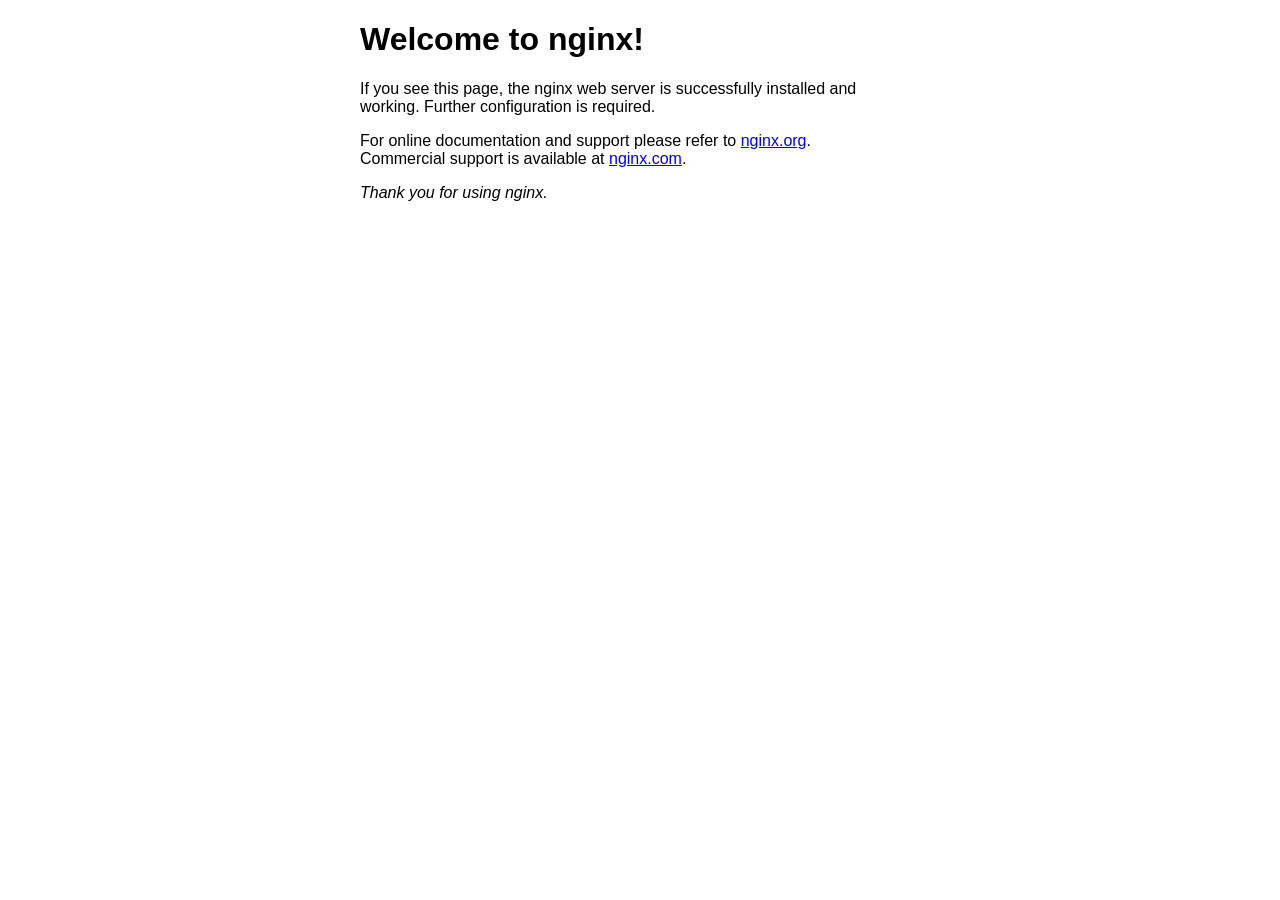
<file: hm-dianping/nginx-1.18.0/nginx-1.18.0/html/index.html>
<!DOCTYPE html>
<html>
<head>
<title>Welcome to nginx!</title>
<style>
    body {
        width: 35em;
        margin: 0 auto;
        font-family: Tahoma, Verdana, Arial, sans-serif;
    }
</style>
</head>
<body>
<h1>Welcome to nginx!</h1>
<p>If you see this page, the nginx web server is successfully installed and
working. Further configuration is required.</p>

<p>For online documentation and support please refer to
<a href="http://nginx.org/">nginx.org</a>.<br/>
Commercial support is available at
<a href="http://nginx.com/">nginx.com</a>.</p>

<p><em>Thank you for using nginx.</em></p>
</body>
</html>
</file>
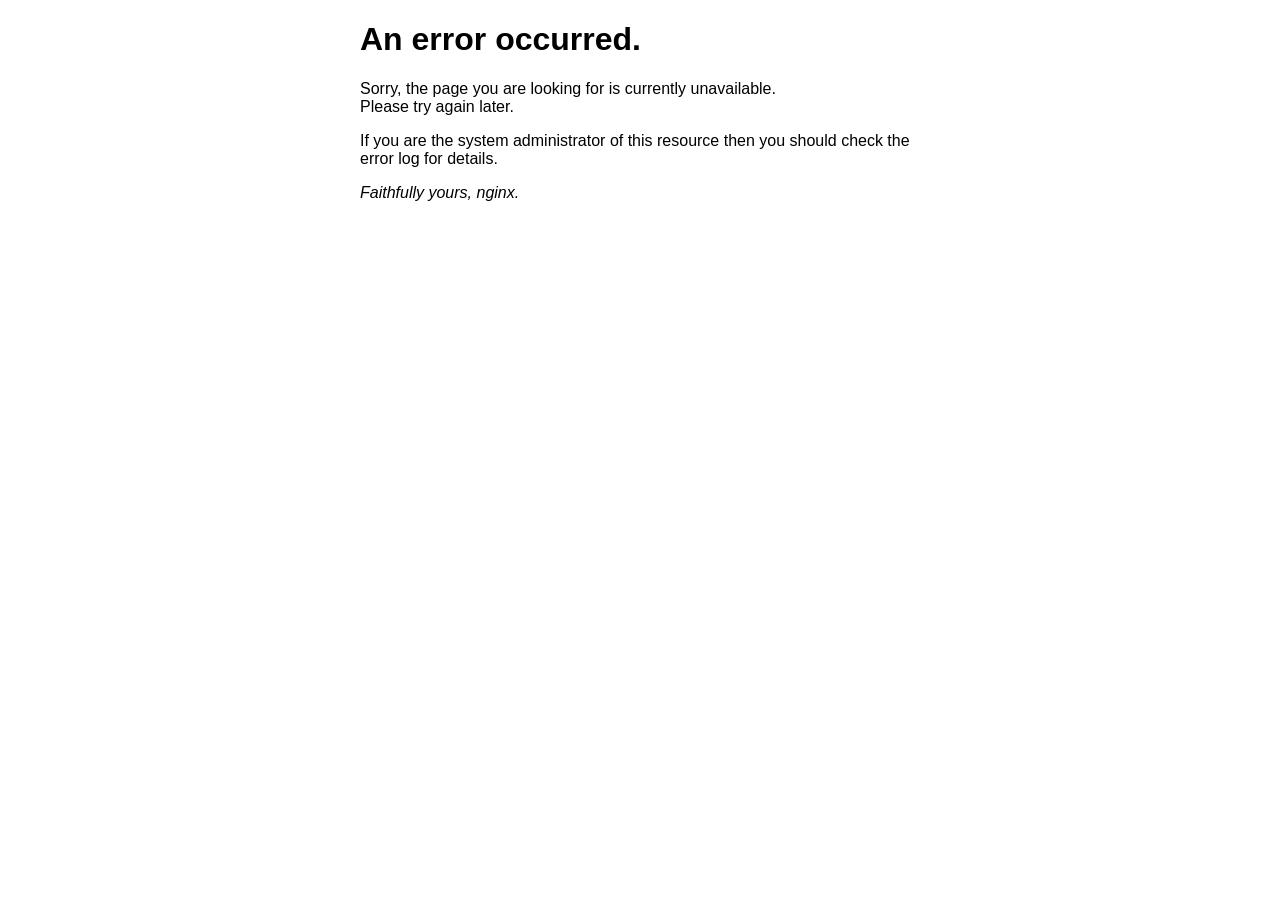
<file: hm-dianping/nginx-1.18.0/nginx-1.18.0/html/50x.html>
<!DOCTYPE html>
<html>
<head>
<title>Error</title>
<style>
    body {
        width: 35em;
        margin: 0 auto;
        font-family: Tahoma, Verdana, Arial, sans-serif;
    }
</style>
</head>
<body>
<h1>An error occurred.</h1>
<p>Sorry, the page you are looking for is currently unavailable.<br/>
Please try again later.</p>
<p>If you are the system administrator of this resource then you should check
the error log for details.</p>
<p><em>Faithfully yours, nginx.</em></p>
</body>
</html>
</file>
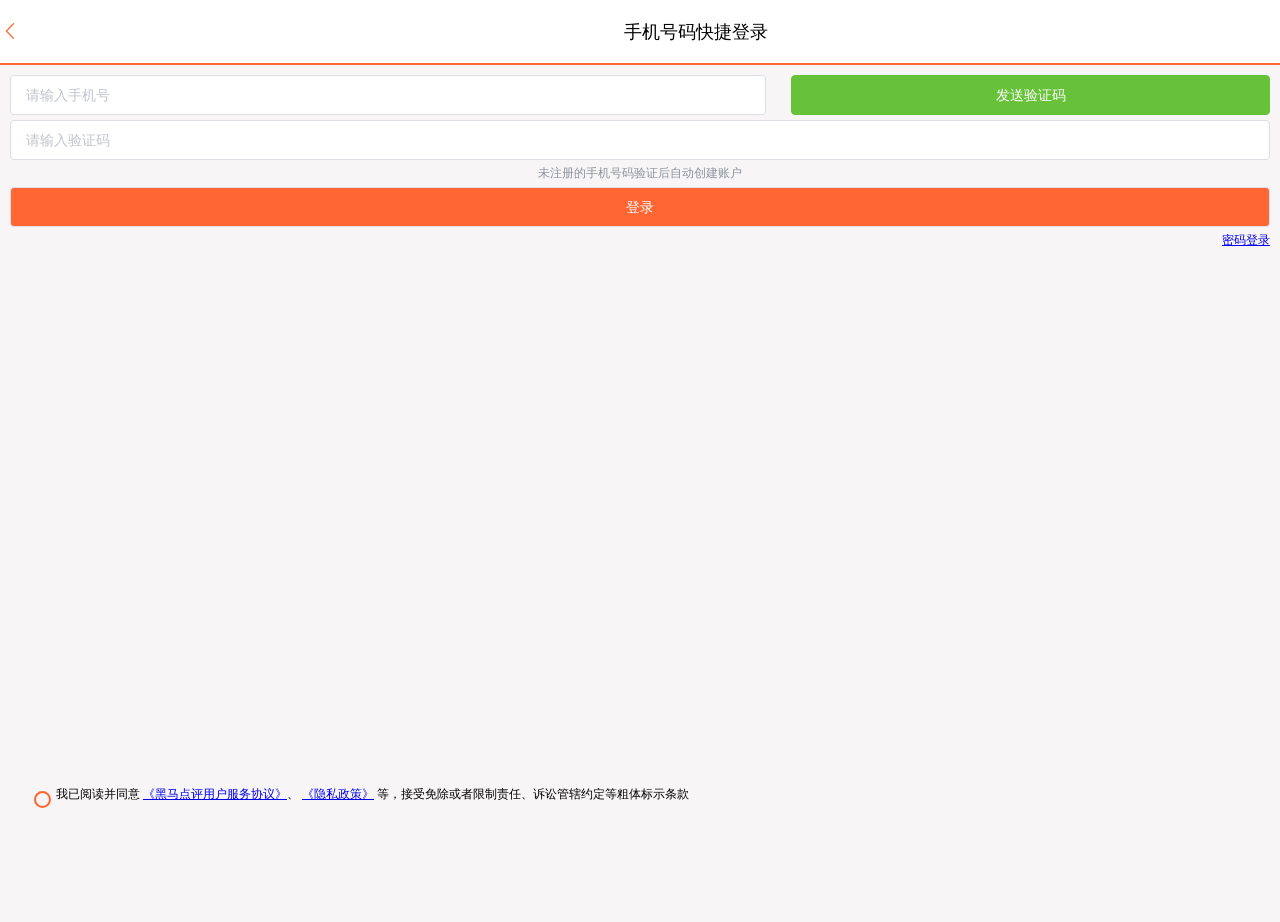
<file: hm-dianping/nginx-1.18.0/nginx-1.18.0/html/hmdp/login.html>
<!DOCTYPE html>
<html lang="en">
<head>
  <meta http-equiv="Content-Type" content="text/html; charset=UTF-8">
  <meta name="viewport" content="width=device-width, initial-scale=1, maximum-scale=1, user-scalable=0">
  <title>黑马点评</title>
  <!-- 引入样式 -->
  <link rel="stylesheet" href="css/element.css">
  <link href="css/main.css" rel="stylesheet">
  <link href="css/login.css" rel="stylesheet">

  <style type="text/css">

  </style>
</head>
<body>
<div id="app">
  <div class="login-container">
    <div class="header">
      <div class="header-back-btn" @click="goBack" ><i class="el-icon-arrow-left"></i></div>
      <div class="header-title">手机号码快捷登录&nbsp;&nbsp;&nbsp;</div>
    </div>
    <div class="content">
      <div class="login-form">
        <div style="display: flex; justify-content: space-between">
          <el-input style="width: 60%" placeholder="请输入手机号" v-model="form.phone" >
          </el-input>
          <el-button style="width: 38%" @click="sendCode" type="success" :disabled="disabled">{{codeBtnMsg}}</el-button>
        </div>

        <div style="height: 5px"></div>
        <el-input placeholder="请输入验证码" v-model="form.code">
        </el-input>
        <div style="text-align: center; color: #8c939d;margin: 5px 0">未注册的手机号码验证后自动创建账户</div>
        <el-button @click="login" style="width: 100%; background-color:#f63; color: #fff;">登录</el-button>
        <div style="text-align: right; color:#333333; margin: 5px 0"><a href="/login2.html">密码登录</a></div>
      </div>
      <div class="login-radio">
        <div>
          <input type="radio" name="readed" v-model="radio" value="1">
          <label for="readed"></label>
        </div>
        <div>我已阅读并同意
          <a href="javascript:void(0)">
          《黑马点评用户服务协议》</a>、
          <a href="javascript:void(0)">《隐私政策》</a>
          等，接受免除或者限制责任、诉讼管辖约定等粗体标示条款
        </div>
      </div>
    </div>
  </div>
</div>
<script src="js/vue.js"></script>
<script src="js/axios.min.js"></script>
<!-- 引入组件库 -->
<script src="js/element.js"></script>
<script src="js/common.js"></script>
<script src="js/footer.js"></script>
<script>

  const app = new Vue({
    el: "#app",
    data: {
      radio: "",
      disabled: false, // 发送短信按钮
      codeBtnMsg: "发送验证码", // 发送短信按钮提示
      form:{
      }
    },
    methods: {
      login(){
        if(!this.radio){
          this.$message.error("请先确认阅读用户协议！");
          return
        }
        if(!this.form.phone || !this.form.code){
          this.$message.error("手机号和验证码不能为空！");
          return
        }
        axios.post("/user/login", this.form)
        .then(({data}) => {
            if(data){
              // 保存用户信息到session
              sessionStorage.setItem("token", data);
            }
            // 跳转到首页
            location.href = "/index.html"
        })
        .catch(err => this.$message.error(err))
      },
      goBack(){
        history.back();
      },
      sendCode(){
        if (!this.form.phone) {
          this.$message.error("手机号不能为空");
          return;
        }
        // 发送验证码
        axios.post("/user/code?phone="+this.form.phone)
          .then(() => {})
          .catch(err => {
            console.log(err);
            this.$message.error(err)
          });
        // 禁用按钮
        this.disabled = true;
        // 按钮倒计时
        let i = 60;
        this.codeBtnMsg = (i--) + '秒后可重发'
        let taskId = setInterval(() => this.codeBtnMsg = (i--) + '秒后可重发', 1000);
        setTimeout(() => {
          this.disabled = false;
          clearInterval(taskId);
          this.codeBtnMsg = "发送验证码";
        }, 59000)
      }
    }
  })
</script>
</body>
</html>
</file>
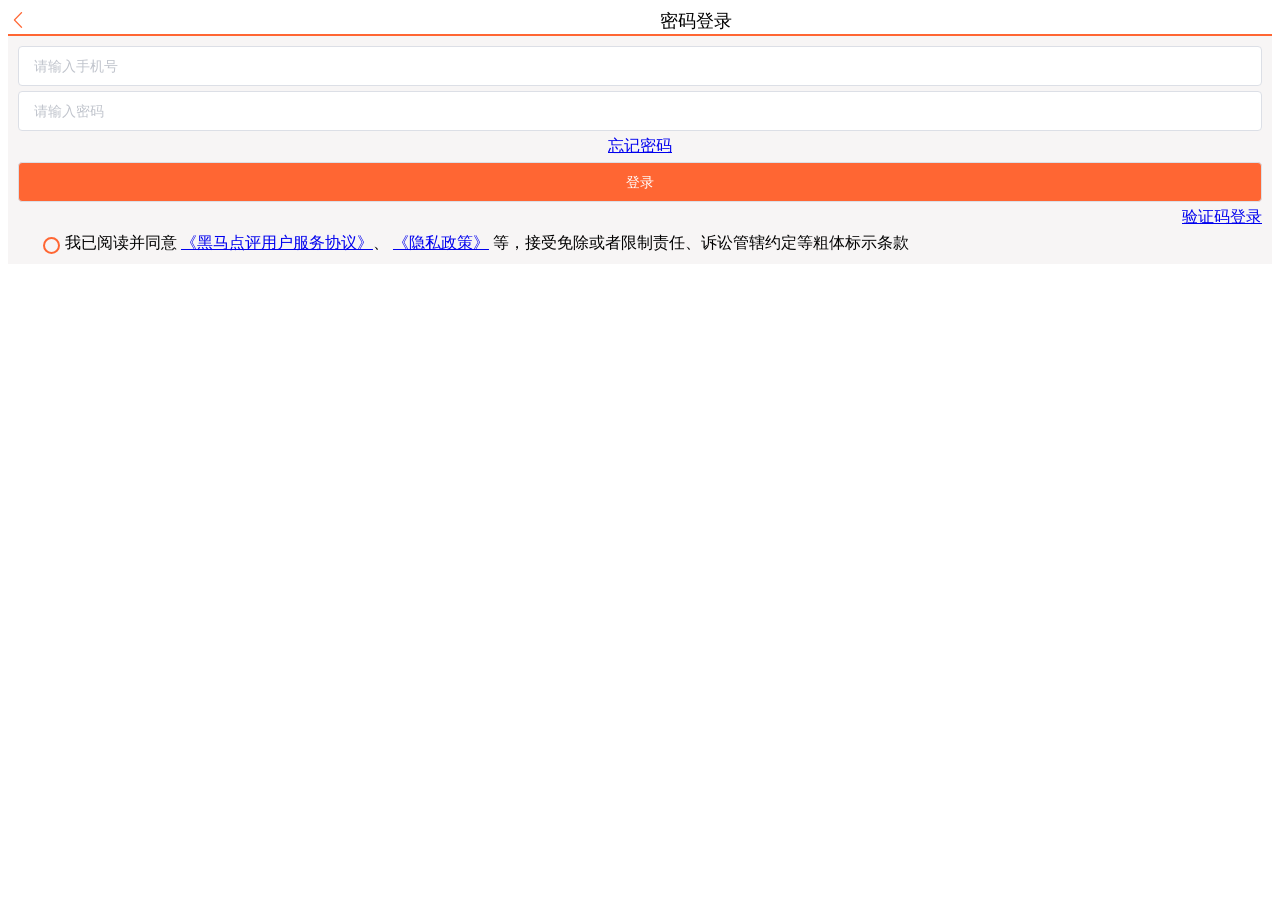
<file: hm-dianping/nginx-1.18.0/nginx-1.18.0/html/hmdp/login2.html>
<!DOCTYPE html>
<html lang="en">
<head>
  <meta http-equiv="Content-Type" content="text/html; charset=UTF-8">
  <meta name="viewport" content="width=device-width, initial-scale=1, maximum-scale=1, user-scalable=0">
  <title>黑马点评</title>
  <link href="css/login.css" rel="stylesheet">
  <!-- 引入样式 -->
  <link rel="stylesheet" href="css/element.css">

  <style type="text/css">
      .el-radio__input.is-checked .el-radio__inner {
          border-color: #F63;
          background: #F63;
      }
      .el-input__inner:focus {
          border: 1px solid #F63;
      }
  </style>
</head>
<body>
<div id="app">
  <div class="login-container">
    <div class="header">
      <div class="header-back-btn" @click="goBack"><i class="el-icon-arrow-left"></i></div>
      <div class="header-title">密码登录&nbsp;&nbsp;&nbsp;</div>
    </div>
    <div class="content">
      <div class="login-form">
        <el-input placeholder="请输入手机号" v-model="form.phone">
        </el-input>
        <div style="height: 5px"></div>
        <el-input placeholder="请输入密码" v-model="form.password">
        </el-input>
        <div style="text-align: center; color: #8c939d;margin: 5px 0"><a href="javascript:void(0)">忘记密码</a></div>
        <el-button @click="login" style="width: 100%; background-color:#f63; color: #fff;">登录</el-button>
        <div style="text-align: right; color:#333333; margin: 5px 0"><a href="/login.html">验证码登录</a></div>
      </div>
      <div class="login-radio">
        <div>
          <input type="radio" name="readed" v-model="radio" value="1">
          <label for="readed"></label>
        </div>
        <div>我已阅读并同意
          <a href="javascript:void(0)">
          《黑马点评用户服务协议》</a>、
          <a href="javascript:void(0)">《隐私政策》</a>
          等，接受免除或者限制责任、诉讼管辖约定等粗体标示条款
        </div>
      </div>
    </div>
  </div>
</div>
<script src="js/vue.js"></script>
<script src="js/axios.min.js"></script>
<!-- 引入组件库 -->
<script src="js/element.js"></script>
<script src="js/common.js"></script>
<script>

  const app = new Vue({
    el: "#app",
    data: {
      radio: "",
      form:{
      }
    },
    methods: {
      login(){
        if(!this.radio){
          this.$message.error("请先确认阅读用户协议！");
          return;
        }
        axios.post("/user/login", this.form)
          .then(({data}) => {
            if(data){
              // 保存用户信息到session
              sessionStorage.setItem("token", data);
            }
            // 跳转到首页
            location.href = "/info.html"
          })
          .catch(err => this.$message.error(err))
      },
      goBack(){
        history.back();
      }
    }
  })
</script>
</body>
</html>
</file>
<file: hm-dianping/nginx-1.18.0/nginx-1.18.0/html/hmdp/css/element.css>
@charset "UTF-8";.el-pagination--small .arrow.disabled,.el-table .hidden-columns,.el-table td.is-hidden>*,.el-table th.is-hidden>*,.el-table--hidden{visibility:hidden}.el-dropdown .el-dropdown-selfdefine:focus:active,.el-dropdown .el-dropdown-selfdefine:focus:not(.focusing),.el-message__closeBtn:focus,.el-message__content:focus,.el-popover:focus,.el-popover:focus:active,.el-popover__reference:focus:hover,.el-popover__reference:focus:not(.focusing),.el-rate:active,.el-rate:focus,.el-tooltip:focus:hover,.el-tooltip:focus:not(.focusing),.el-upload-list__item.is-success:active,.el-upload-list__item.is-success:not(.focusing):focus{outline-width:0}.el-input__suffix,.el-tree.is-dragging .el-tree-node__content *{pointer-events:none}@font-face{font-family:element-icons;src:url(element-icons.woff) format("woff"),url(element-icons.ttf) format("truetype");font-weight:400;font-display:"auto";font-style:normal}[class*=" el-icon-"],[class^=el-icon-]{font-family:element-icons!important;speak:none;font-style:normal;font-weight:400;font-variant:normal;text-transform:none;line-height:1;vertical-align:baseline;display:inline-block;-webkit-font-smoothing:antialiased;-moz-osx-font-smoothing:grayscale}.el-icon-ice-cream-round:before{content:"\e6a0"}.el-icon-ice-cream-square:before{content:"\e6a3"}.el-icon-lollipop:before{content:"\e6a4"}.el-icon-potato-strips:before{content:"\e6a5"}.el-icon-milk-tea:before{content:"\e6a6"}.el-icon-ice-drink:before{content:"\e6a7"}.el-icon-ice-tea:before{content:"\e6a9"}.el-icon-coffee:before{content:"\e6aa"}.el-icon-orange:before{content:"\e6ab"}.el-icon-pear:before{content:"\e6ac"}.el-icon-apple:before{content:"\e6ad"}.el-icon-cherry:before{content:"\e6ae"}.el-icon-watermelon:before{content:"\e6af"}.el-icon-grape:before{content:"\e6b0"}.el-icon-refrigerator:before{content:"\e6b1"}.el-icon-goblet-square-full:before{content:"\e6b2"}.el-icon-goblet-square:before{content:"\e6b3"}.el-icon-goblet-full:before{content:"\e6b4"}.el-icon-goblet:before{content:"\e6b5"}.el-icon-cold-drink:before{content:"\e6b6"}.el-icon-coffee-cup:before{content:"\e6b8"}.el-icon-water-cup:before{content:"\e6b9"}.el-icon-hot-water:before{content:"\e6ba"}.el-icon-ice-cream:before{content:"\e6bb"}.el-icon-dessert:before{content:"\e6bc"}.el-icon-sugar:before{content:"\e6bd"}.el-icon-tableware:before{content:"\e6be"}.el-icon-burger:before{content:"\e6bf"}.el-icon-knife-fork:before{content:"\e6c1"}.el-icon-fork-spoon:before{content:"\e6c2"}.el-icon-chicken:before{content:"\e6c3"}.el-icon-food:before{content:"\e6c4"}.el-icon-dish-1:before{content:"\e6c5"}.el-icon-dish:before{content:"\e6c6"}.el-icon-moon-night:before{content:"\e6ee"}.el-icon-moon:before{content:"\e6f0"}.el-icon-cloudy-and-sunny:before{content:"\e6f1"}.el-icon-partly-cloudy:before{content:"\e6f2"}.el-icon-cloudy:before{content:"\e6f3"}.el-icon-sunny:before{content:"\e6f6"}.el-icon-sunset:before{content:"\e6f7"}.el-icon-sunrise-1:before{content:"\e6f8"}.el-icon-sunrise:before{content:"\e6f9"}.el-icon-heavy-rain:before{content:"\e6fa"}.el-icon-lightning:before{content:"\e6fb"}.el-icon-light-rain:before{content:"\e6fc"}.el-icon-wind-power:before{content:"\e6fd"}.el-icon-baseball:before{content:"\e712"}.el-icon-soccer:before{content:"\e713"}.el-icon-football:before{content:"\e715"}.el-icon-basketball:before{content:"\e716"}.el-icon-ship:before{content:"\e73f"}.el-icon-truck:before{content:"\e740"}.el-icon-bicycle:before{content:"\e741"}.el-icon-mobile-phone:before{content:"\e6d3"}.el-icon-service:before{content:"\e6d4"}.el-icon-key:before{content:"\e6e2"}.el-icon-unlock:before{content:"\e6e4"}.el-icon-lock:before{content:"\e6e5"}.el-icon-watch:before{content:"\e6fe"}.el-icon-watch-1:before{content:"\e6ff"}.el-icon-timer:before{content:"\e702"}.el-icon-alarm-clock:before{content:"\e703"}.el-icon-map-location:before{content:"\e704"}.el-icon-delete-location:before{content:"\e705"}.el-icon-add-location:before{content:"\e706"}.el-icon-location-information:before{content:"\e707"}.el-icon-location-outline:before{content:"\e708"}.el-icon-location:before{content:"\e79e"}.el-icon-place:before{content:"\e709"}.el-icon-discover:before{content:"\e70a"}.el-icon-first-aid-kit:before{content:"\e70b"}.el-icon-trophy-1:before{content:"\e70c"}.el-icon-trophy:before{content:"\e70d"}.el-icon-medal:before{content:"\e70e"}.el-icon-medal-1:before{content:"\e70f"}.el-icon-stopwatch:before{content:"\e710"}.el-icon-mic:before{content:"\e711"}.el-icon-copy-document:before{content:"\e718"}.el-icon-full-screen:before{content:"\e719"}.el-icon-switch-button:before{content:"\e71b"}.el-icon-aim:before{content:"\e71c"}.el-icon-crop:before{content:"\e71d"}.el-icon-odometer:before{content:"\e71e"}.el-icon-time:before{content:"\e71f"}.el-icon-bangzhu:before{content:"\e724"}.el-icon-close-notification:before{content:"\e726"}.el-icon-microphone:before{content:"\e727"}.el-icon-turn-off-microphone:before{content:"\e728"}.el-icon-position:before{content:"\e729"}.el-icon-postcard:before{content:"\e72a"}.el-icon-message:before{content:"\e72b"}.el-icon-chat-line-square:before{content:"\e72d"}.el-icon-chat-dot-square:before{content:"\e72e"}.el-icon-chat-dot-round:before{content:"\e72f"}.el-icon-chat-square:before{content:"\e730"}.el-icon-chat-line-round:before{content:"\e731"}.el-icon-chat-round:before{content:"\e732"}.el-icon-set-up:before{content:"\e733"}.el-icon-turn-off:before{content:"\e734"}.el-icon-open:before{content:"\e735"}.el-icon-connection:before{content:"\e736"}.el-icon-link:before{content:"\e737"}.el-icon-cpu:before{content:"\e738"}.el-icon-thumb:before{content:"\e739"}.el-icon-female:before{content:"\e73a"}.el-icon-male:before{content:"\e73b"}.el-icon-guide:before{content:"\e73c"}.el-icon-news:before{content:"\e73e"}.el-icon-price-tag:before{content:"\e744"}.el-icon-discount:before{content:"\e745"}.el-icon-wallet:before{content:"\e747"}.el-icon-coin:before{content:"\e748"}.el-icon-money:before{content:"\e749"}.el-icon-bank-card:before{content:"\e74a"}.el-icon-box:before{content:"\e74b"}.el-icon-present:before{content:"\e74c"}.el-icon-sell:before{content:"\e6d5"}.el-icon-sold-out:before{content:"\e6d6"}.el-icon-shopping-bag-2:before{content:"\e74d"}.el-icon-shopping-bag-1:before{content:"\e74e"}.el-icon-shopping-cart-2:before{content:"\e74f"}.el-icon-shopping-cart-1:before{content:"\e750"}.el-icon-shopping-cart-full:before{content:"\e751"}.el-icon-smoking:before{content:"\e752"}.el-icon-no-smoking:before{content:"\e753"}.el-icon-house:before{content:"\e754"}.el-icon-table-lamp:before{content:"\e755"}.el-icon-school:before{content:"\e756"}.el-icon-office-building:before{content:"\e757"}.el-icon-toilet-paper:before{content:"\e758"}.el-icon-notebook-2:before{content:"\e759"}.el-icon-notebook-1:before{content:"\e75a"}.el-icon-files:before{content:"\e75b"}.el-icon-collection:before{content:"\e75c"}.el-icon-receiving:before{content:"\e75d"}.el-icon-suitcase-1:before{content:"\e760"}.el-icon-suitcase:before{content:"\e761"}.el-icon-film:before{content:"\e763"}.el-icon-collection-tag:before{content:"\e765"}.el-icon-data-analysis:before{content:"\e766"}.el-icon-pie-chart:before{content:"\e767"}.el-icon-data-board:before{content:"\e768"}.el-icon-data-line:before{content:"\e76d"}.el-icon-reading:before{content:"\e769"}.el-icon-magic-stick:before{content:"\e76a"}.el-icon-coordinate:before{content:"\e76b"}.el-icon-mouse:before{content:"\e76c"}.el-icon-brush:before{content:"\e76e"}.el-icon-headset:before{content:"\e76f"}.el-icon-umbrella:before{content:"\e770"}.el-icon-scissors:before{content:"\e771"}.el-icon-mobile:before{content:"\e773"}.el-icon-attract:before{content:"\e774"}.el-icon-monitor:before{content:"\e775"}.el-icon-search:before{content:"\e778"}.el-icon-takeaway-box:before{content:"\e77a"}.el-icon-paperclip:before{content:"\e77d"}.el-icon-printer:before{content:"\e77e"}.el-icon-document-add:before{content:"\e782"}.el-icon-document:before{content:"\e785"}.el-icon-document-checked:before{content:"\e786"}.el-icon-document-copy:before{content:"\e787"}.el-icon-document-delete:before{content:"\e788"}.el-icon-document-remove:before{content:"\e789"}.el-icon-tickets:before{content:"\e78b"}.el-icon-folder-checked:before{content:"\e77f"}.el-icon-folder-delete:before{content:"\e780"}.el-icon-folder-remove:before{content:"\e781"}.el-icon-folder-add:before{content:"\e783"}.el-icon-folder-opened:before{content:"\e784"}.el-icon-folder:before{content:"\e78a"}.el-icon-edit-outline:before{content:"\e764"}.el-icon-edit:before{content:"\e78c"}.el-icon-date:before{content:"\e78e"}.el-icon-c-scale-to-original:before{content:"\e7c6"}.el-icon-view:before{content:"\e6ce"}.el-icon-loading:before{content:"\e6cf"}.el-icon-rank:before{content:"\e6d1"}.el-icon-sort-down:before{content:"\e7c4"}.el-icon-sort-up:before{content:"\e7c5"}.el-icon-sort:before{content:"\e6d2"}.el-icon-finished:before{content:"\e6cd"}.el-icon-refresh-left:before{content:"\e6c7"}.el-icon-refresh-right:before{content:"\e6c8"}.el-icon-refresh:before{content:"\e6d0"}.el-icon-video-play:before{content:"\e7c0"}.el-icon-video-pause:before{content:"\e7c1"}.el-icon-d-arrow-right:before{content:"\e6dc"}.el-icon-d-arrow-left:before{content:"\e6dd"}.el-icon-arrow-up:before{content:"\e6e1"}.el-icon-arrow-down:before{content:"\e6df"}.el-icon-arrow-right:before{content:"\e6e0"}.el-icon-arrow-left:before{content:"\e6de"}.el-icon-top-right:before{content:"\e6e7"}.el-icon-top-left:before{content:"\e6e8"}.el-icon-top:before{content:"\e6e6"}.el-icon-bottom:before{content:"\e6eb"}.el-icon-right:before{content:"\e6e9"}.el-icon-back:before{content:"\e6ea"}.el-icon-bottom-right:before{content:"\e6ec"}.el-icon-bottom-left:before{content:"\e6ed"}.el-icon-caret-top:before{content:"\e78f"}.el-icon-caret-bottom:before{content:"\e790"}.el-icon-caret-right:before{content:"\e791"}.el-icon-caret-left:before{content:"\e792"}.el-icon-d-caret:before{content:"\e79a"}.el-icon-share:before{content:"\e793"}.el-icon-menu:before{content:"\e798"}.el-icon-s-grid:before{content:"\e7a6"}.el-icon-s-check:before{content:"\e7a7"}.el-icon-s-data:before{content:"\e7a8"}.el-icon-s-opportunity:before{content:"\e7aa"}.el-icon-s-custom:before{content:"\e7ab"}.el-icon-s-claim:before{content:"\e7ad"}.el-icon-s-finance:before{content:"\e7ae"}.el-icon-s-comment:before{content:"\e7af"}.el-icon-s-flag:before{content:"\e7b0"}.el-icon-s-marketing:before{content:"\e7b1"}.el-icon-s-shop:before{content:"\e7b4"}.el-icon-s-open:before{content:"\e7b5"}.el-icon-s-management:before{content:"\e7b6"}.el-icon-s-ticket:before{content:"\e7b7"}.el-icon-s-release:before{content:"\e7b8"}.el-icon-s-home:before{content:"\e7b9"}.el-icon-s-promotion:before{content:"\e7ba"}.el-icon-s-operation:before{content:"\e7bb"}.el-icon-s-unfold:before{content:"\e7bc"}.el-icon-s-fold:before{content:"\e7a9"}.el-icon-s-platform:before{content:"\e7bd"}.el-icon-s-order:before{content:"\e7be"}.el-icon-s-cooperation:before{content:"\e7bf"}.el-icon-bell:before{content:"\e725"}.el-icon-message-solid:before{content:"\e799"}.el-icon-video-camera:before{content:"\e772"}.el-icon-video-camera-solid:before{content:"\e796"}.el-icon-camera:before{content:"\e779"}.el-icon-camera-solid:before{content:"\e79b"}.el-icon-download:before{content:"\e77c"}.el-icon-upload2:before{content:"\e77b"}.el-icon-upload:before{content:"\e7c3"}.el-icon-picture-outline-round:before{content:"\e75f"}.el-icon-picture-outline:before{content:"\e75e"}.el-icon-picture:before{content:"\e79f"}.el-icon-close:before{content:"\e6db"}.el-icon-check:before{content:"\e6da"}.el-icon-plus:before{content:"\e6d9"}.el-icon-minus:before{content:"\e6d8"}.el-icon-help:before{content:"\e73d"}.el-icon-s-help:before{content:"\e7b3"}.el-icon-circle-close:before{content:"\e78d"}.el-icon-circle-check:before{content:"\e720"}.el-icon-circle-plus-outline:before{content:"\e723"}.el-icon-remove-outline:before{content:"\e722"}.el-icon-zoom-out:before{content:"\e776"}.el-icon-zoom-in:before{content:"\e777"}.el-icon-error:before{content:"\e79d"}.el-icon-success:before{content:"\e79c"}.el-icon-circle-plus:before{content:"\e7a0"}.el-icon-remove:before{content:"\e7a2"}.el-icon-info:before{content:"\e7a1"}.el-icon-question:before{content:"\e7a4"}.el-icon-warning-outline:before{content:"\e6c9"}.el-icon-warning:before{content:"\e7a3"}.el-icon-goods:before{content:"\e7c2"}.el-icon-s-goods:before{content:"\e7b2"}.el-icon-star-off:before{content:"\e717"}.el-icon-star-on:before{content:"\e797"}.el-icon-more-outline:before{content:"\e6cc"}.el-icon-more:before{content:"\e794"}.el-icon-phone-outline:before{content:"\e6cb"}.el-icon-phone:before{content:"\e795"}.el-icon-user:before{content:"\e6e3"}.el-icon-user-solid:before{content:"\e7a5"}.el-icon-setting:before{content:"\e6ca"}.el-icon-s-tools:before{content:"\e7ac"}.el-icon-delete:before{content:"\e6d7"}.el-icon-delete-solid:before{content:"\e7c9"}.el-icon-eleme:before{content:"\e7c7"}.el-icon-platform-eleme:before{content:"\e7ca"}.el-icon-loading{-webkit-animation:rotating 2s linear infinite;animation:rotating 2s linear infinite}.el-icon--right{margin-left:5px}.el-icon--left{margin-right:5px}@-webkit-keyframes rotating{0%{-webkit-transform:rotateZ(0);transform:rotateZ(0)}100%{-webkit-transform:rotateZ(360deg);transform:rotateZ(360deg)}}@keyframes rotating{0%{-webkit-transform:rotateZ(0);transform:rotateZ(0)}100%{-webkit-transform:rotateZ(360deg);transform:rotateZ(360deg)}}.el-pagination{white-space:nowrap;padding:2px 5px;color:#303133;font-weight:700}.el-pagination::after,.el-pagination::before{display:table;content:""}.el-pagination::after{clear:both}.el-pagination button,.el-pagination span:not([class*=suffix]){display:inline-block;font-size:13px;min-width:35.5px;height:28px;line-height:28px;vertical-align:top;-webkit-box-sizing:border-box;box-sizing:border-box}.el-pagination .el-input__inner{text-align:center;-moz-appearance:textfield;line-height:normal}.el-pagination .el-input__suffix{right:0;-webkit-transform:scale(.8);transform:scale(.8)}.el-pagination .el-select .el-input{width:100px;margin:0 5px}.el-pagination .el-select .el-input .el-input__inner{padding-right:25px;border-radius:3px}.el-pagination button{border:none;padding:0 6px;background:0 0}.el-pagination button:focus{outline:0}.el-pagination button:hover{color:#FF6633}.el-pagination button:disabled{color:#C0C4CC;background-color:#FFF;cursor:not-allowed}.el-pagination .btn-next,.el-pagination .btn-prev{background:center center no-repeat #FFF;background-size:16px;cursor:pointer;margin:0;color:#303133}.el-pagination .btn-next .el-icon,.el-pagination .btn-prev .el-icon{display:block;font-size:12px;font-weight:700}.el-pagination .btn-prev{padding-right:12px}.el-pagination .btn-next{padding-left:12px}.el-pagination .el-pager li.disabled{color:#C0C4CC;cursor:not-allowed}.el-pager li,.el-pager li.btn-quicknext:hover,.el-pager li.btn-quickprev:hover{cursor:pointer}.el-pagination--small .btn-next,.el-pagination--small .btn-prev,.el-pagination--small .el-pager li,.el-pagination--small .el-pager li.btn-quicknext,.el-pagination--small .el-pager li.btn-quickprev,.el-pagination--small .el-pager li:last-child{border-color:transparent;font-size:12px;line-height:22px;height:22px;min-width:22px}.el-pagination--small .more::before,.el-pagination--small li.more::before{line-height:24px}.el-pagination--small button,.el-pagination--small span:not([class*=suffix]){height:22px;line-height:22px}.el-pagination--small .el-pagination__editor,.el-pagination--small .el-pagination__editor.el-input .el-input__inner{height:22px}.el-pagination__sizes{margin:0 10px 0 0;font-weight:400;color:#606266}.el-pagination__sizes .el-input .el-input__inner{font-size:13px;padding-left:8px}.el-pagination__sizes .el-input .el-input__inner:hover{border-color:#FF6633}.el-pagination__total{margin-right:10px;font-weight:400;color:#606266}.el-pagination__jump{margin-left:24px;font-weight:400;color:#606266}.el-pagination__jump .el-input__inner{padding:0 3px}.el-pagination__rightwrapper{float:right}.el-pagination__editor{line-height:18px;padding:0 2px;height:28px;text-align:center;margin:0 2px;-webkit-box-sizing:border-box;box-sizing:border-box;border-radius:3px}.el-pager,.el-pagination.is-background .btn-next,.el-pagination.is-background .btn-prev{padding:0}.el-pagination__editor.el-input{width:50px}.el-pagination__editor.el-input .el-input__inner{height:28px}.el-pagination__editor .el-input__inner::-webkit-inner-spin-button,.el-pagination__editor .el-input__inner::-webkit-outer-spin-button{-webkit-appearance:none;margin:0}.el-pagination.is-background .btn-next,.el-pagination.is-background .btn-prev,.el-pagination.is-background .el-pager li{margin:0 5px;background-color:#f4f4f5;color:#606266;min-width:30px;border-radius:2px}.el-pagination.is-background .btn-next.disabled,.el-pagination.is-background .btn-next:disabled,.el-pagination.is-background .btn-prev.disabled,.el-pagination.is-background .btn-prev:disabled,.el-pagination.is-background .el-pager li.disabled{color:#C0C4CC}.el-pagination.is-background .el-pager li:not(.disabled):hover{color:#FF6633}.el-pagination.is-background .el-pager li:not(.disabled).active{background-color:#FF6633;color:#FFF}.el-dialog,.el-pager li{background:#FFF;-webkit-box-sizing:border-box}.el-pagination.is-background.el-pagination--small .btn-next,.el-pagination.is-background.el-pagination--small .btn-prev,.el-pagination.is-background.el-pagination--small .el-pager li{margin:0 3px;min-width:22px}.el-pager,.el-pager li{vertical-align:top;margin:0;display:inline-block}.el-pager{-webkit-user-select:none;-moz-user-select:none;-ms-user-select:none;user-select:none;list-style:none;font-size:0}.el-date-table,.el-table th{-webkit-user-select:none;-moz-user-select:none}.el-pager .more::before{line-height:30px}.el-pager li{padding:0 4px;font-size:13px;min-width:35.5px;height:28px;line-height:28px;box-sizing:border-box;text-align:center}.el-menu--collapse .el-menu .el-submenu,.el-menu--popup{min-width:200px}.el-pager li.btn-quicknext,.el-pager li.btn-quickprev{line-height:28px;color:#303133}.el-pager li.btn-quicknext.disabled,.el-pager li.btn-quickprev.disabled{color:#C0C4CC}.el-pager li.active+li{border-left:0}.el-pager li:hover{color:#FF6633}.el-pager li.active{color:#FF6633;cursor:default}@-webkit-keyframes v-modal-in{0%{opacity:0}}@-webkit-keyframes v-modal-out{100%{opacity:0}}.el-dialog{position:relative;margin:0 auto 50px;border-radius:2px;-webkit-box-shadow:0 1px 3px rgba(0,0,0,.3);box-shadow:0 1px 3px rgba(0,0,0,.3);box-sizing:border-box;width:50%}.el-dialog.is-fullscreen{width:100%;margin-top:0;margin-bottom:0;height:100%;overflow:auto}.el-dialog__wrapper{position:fixed;top:0;right:0;bottom:0;left:0;overflow:auto;margin:0}.el-dialog__header{padding:20px 20px 10px}.el-dialog__headerbtn{position:absolute;top:20px;right:20px;padding:0;background:0 0;border:none;outline:0;cursor:pointer;font-size:16px}.el-dialog__headerbtn .el-dialog__close{color:#909399}.el-dialog__headerbtn:focus .el-dialog__close,.el-dialog__headerbtn:hover .el-dialog__close{color:#FF6633}.el-dialog__title{line-height:24px;font-size:18px;color:#303133}.el-dialog__body{padding:30px 20px;color:#606266;font-size:14px;word-break:break-all}.el-dialog__footer{padding:10px 20px 20px;text-align:right;-webkit-box-sizing:border-box;box-sizing:border-box}.el-dialog--center{text-align:center}.el-dialog--center .el-dialog__body{text-align:initial;padding:25px 25px 30px}.el-dialog--center .el-dialog__footer{text-align:inherit}.dialog-fade-enter-active{-webkit-animation:dialog-fade-in .3s;animation:dialog-fade-in .3s}.dialog-fade-leave-active{-webkit-animation:dialog-fade-out .3s;animation:dialog-fade-out .3s}@-webkit-keyframes dialog-fade-in{0%{-webkit-transform:translate3d(0,-20px,0);transform:translate3d(0,-20px,0);opacity:0}100%{-webkit-transform:translate3d(0,0,0);transform:translate3d(0,0,0);opacity:1}}@keyframes dialog-fade-in{0%{-webkit-transform:translate3d(0,-20px,0);transform:translate3d(0,-20px,0);opacity:0}100%{-webkit-transform:translate3d(0,0,0);transform:translate3d(0,0,0);opacity:1}}@-webkit-keyframes dialog-fade-out{0%{-webkit-transform:translate3d(0,0,0);transform:translate3d(0,0,0);opacity:1}100%{-webkit-transform:translate3d(0,-20px,0);transform:translate3d(0,-20px,0);opacity:0}}@keyframes dialog-fade-out{0%{-webkit-transform:translate3d(0,0,0);transform:translate3d(0,0,0);opacity:1}100%{-webkit-transform:translate3d(0,-20px,0);transform:translate3d(0,-20px,0);opacity:0}}.el-autocomplete{position:relative;display:inline-block}.el-autocomplete-suggestion{margin:5px 0;-webkit-box-shadow:0 2px 12px 0 rgba(0,0,0,.1);box-shadow:0 2px 12px 0 rgba(0,0,0,.1);border-radius:4px;border:1px solid #E4E7ED;-webkit-box-sizing:border-box;box-sizing:border-box;background-color:#FFF}.el-dropdown-menu,.el-menu--collapse .el-submenu .el-menu{z-index:10;-webkit-box-shadow:0 2px 12px 0 rgba(0,0,0,.1)}.el-autocomplete-suggestion__wrap{max-height:280px;padding:10px 0;-webkit-box-sizing:border-box;box-sizing:border-box}.el-autocomplete-suggestion__list{margin:0;padding:0}.el-autocomplete-suggestion li{padding:0 20px;margin:0;line-height:34px;cursor:pointer;color:#606266;font-size:14px;list-style:none;white-space:nowrap;overflow:hidden;text-overflow:ellipsis}.el-autocomplete-suggestion li.highlighted,.el-autocomplete-suggestion li:hover{background-color:#F5F7FA}.el-autocomplete-suggestion li.divider{margin-top:6px;border-top:1px solid #000}.el-autocomplete-suggestion li.divider:last-child{margin-bottom:-6px}.el-autocomplete-suggestion.is-loading li{text-align:center;height:100px;line-height:100px;font-size:20px;color:#999}.el-autocomplete-suggestion.is-loading li::after{display:inline-block;content:"";height:100%;vertical-align:middle}.el-autocomplete-suggestion.is-loading li:hover{background-color:#FFF}.el-autocomplete-suggestion.is-loading .el-icon-loading{vertical-align:middle}.el-dropdown{display:inline-block;position:relative;color:#606266;font-size:14px}.el-dropdown .el-button-group{display:block}.el-dropdown .el-button-group .el-button{float:none}.el-dropdown .el-dropdown__caret-button{padding-left:5px;padding-right:5px;position:relative;border-left:none}.el-dropdown .el-dropdown__caret-button::before{content:'';position:absolute;display:block;width:1px;top:5px;bottom:5px;left:0;background:rgba(255,255,255,.5)}.el-dropdown .el-dropdown__caret-button.el-button--default::before{background:rgba(220,223,230,.5)}.el-dropdown .el-dropdown__caret-button:hover::before{top:0;bottom:0}.el-dropdown .el-dropdown__caret-button .el-dropdown__icon{padding-left:0}.el-dropdown__icon{font-size:12px;margin:0 3px}.el-dropdown-menu{position:absolute;top:0;left:0;padding:10px 0;margin:5px 0;background-color:#FFF;border:1px solid #EBEEF5;border-radius:4px;box-shadow:0 2px 12px 0 rgba(0,0,0,.1)}.el-dropdown-menu__item{list-style:none;line-height:36px;padding:0 20px;margin:0;font-size:14px;color:#606266;cursor:pointer;outline:0}.el-dropdown-menu__item:focus,.el-dropdown-menu__item:not(.is-disabled):hover{background-color:#ecf5ff;color:#66b1ff}.el-dropdown-menu__item i{margin-right:5px}.el-dropdown-menu__item--divided{position:relative;margin-top:6px;border-top:1px solid #EBEEF5}.el-dropdown-menu__item--divided:before{content:'';height:6px;display:block;margin:0 -20px;background-color:#FFF}.el-dropdown-menu__item.is-disabled{cursor:default;color:#bbb;pointer-events:none}.el-dropdown-menu--medium{padding:6px 0}.el-dropdown-menu--medium .el-dropdown-menu__item{line-height:30px;padding:0 17px;font-size:14px}.el-dropdown-menu--medium .el-dropdown-menu__item.el-dropdown-menu__item--divided{margin-top:6px}.el-dropdown-menu--medium .el-dropdown-menu__item.el-dropdown-menu__item--divided:before{height:6px;margin:0 -17px}.el-dropdown-menu--small{padding:6px 0}.el-dropdown-menu--small .el-dropdown-menu__item{line-height:27px;padding:0 15px;font-size:13px}.el-dropdown-menu--small .el-dropdown-menu__item.el-dropdown-menu__item--divided{margin-top:4px}.el-dropdown-menu--small .el-dropdown-menu__item.el-dropdown-menu__item--divided:before{height:4px;margin:0 -15px}.el-dropdown-menu--mini{padding:3px 0}.el-dropdown-menu--mini .el-dropdown-menu__item{line-height:24px;padding:0 10px;font-size:12px}.el-dropdown-menu--mini .el-dropdown-menu__item.el-dropdown-menu__item--divided{margin-top:3px}.el-dropdown-menu--mini .el-dropdown-menu__item.el-dropdown-menu__item--divided:before{height:3px;margin:0 -10px}.el-menu{border-right:solid 1px #e6e6e6;list-style:none;position:relative;margin:0;padding-left:0;background-color:#FFF}.el-menu--horizontal>.el-menu-item:not(.is-disabled):focus,.el-menu--horizontal>.el-menu-item:not(.is-disabled):hover,.el-menu--horizontal>.el-submenu .el-submenu__title:hover{background-color:#fff}.el-menu::after,.el-menu::before{display:table;content:""}.el-menu::after{clear:both}.el-menu.el-menu--horizontal{border-bottom:solid 1px #e6e6e6}.el-menu--horizontal{border-right:none}.el-menu--horizontal>.el-menu-item{float:left;height:60px;line-height:60px;margin:0;border-bottom:2px solid transparent;color:#909399}.el-menu--horizontal>.el-menu-item a,.el-menu--horizontal>.el-menu-item a:hover{color:inherit}.el-menu--horizontal>.el-submenu{float:left}.el-menu--horizontal>.el-submenu:focus,.el-menu--horizontal>.el-submenu:hover{outline:0}.el-menu--horizontal>.el-submenu:focus .el-submenu__title,.el-menu--horizontal>.el-submenu:hover .el-submenu__title{color:#303133}.el-menu--horizontal>.el-submenu.is-active .el-submenu__title{border-bottom:2px solid #FF6633;color:#303133}.el-menu--horizontal>.el-submenu .el-submenu__title{height:60px;line-height:60px;border-bottom:2px solid transparent;color:#909399}.el-menu--horizontal>.el-submenu .el-submenu__icon-arrow{position:static;vertical-align:middle;margin-left:8px;margin-top:-3px}.el-menu--horizontal .el-menu .el-menu-item,.el-menu--horizontal .el-menu .el-submenu__title{background-color:#FFF;float:none;height:36px;line-height:36px;padding:0 10px;color:#909399}.el-menu--horizontal .el-menu .el-menu-item.is-active,.el-menu--horizontal .el-menu .el-submenu.is-active>.el-submenu__title{color:#303133}.el-menu--horizontal .el-menu-item:not(.is-disabled):focus,.el-menu--horizontal .el-menu-item:not(.is-disabled):hover{outline:0;color:#303133}.el-menu--horizontal>.el-menu-item.is-active{border-bottom:2px solid #FF6633;color:#303133}.el-menu--collapse{width:64px}.el-menu--collapse>.el-menu-item [class^=el-icon-],.el-menu--collapse>.el-submenu>.el-submenu__title [class^=el-icon-]{margin:0;vertical-align:middle;width:24px;text-align:center}.el-menu--collapse>.el-menu-item .el-submenu__icon-arrow,.el-menu--collapse>.el-submenu>.el-submenu__title .el-submenu__icon-arrow{display:none}.el-menu--collapse>.el-menu-item span,.el-menu--collapse>.el-submenu>.el-submenu__title span{height:0;width:0;overflow:hidden;visibility:hidden;display:inline-block}.el-menu--collapse>.el-menu-item.is-active i{color:inherit}.el-menu--collapse .el-submenu{position:relative}.el-menu--collapse .el-submenu .el-menu{position:absolute;margin-left:5px;top:0;left:100%;border:1px solid #E4E7ED;border-radius:2px;box-shadow:0 2px 12px 0 rgba(0,0,0,.1)}.el-menu-item,.el-submenu__title{height:56px;line-height:56px;position:relative;-webkit-box-sizing:border-box;white-space:nowrap;list-style:none}.el-menu--collapse .el-submenu.is-opened>.el-submenu__title .el-submenu__icon-arrow{-webkit-transform:none;transform:none}.el-menu--popup{z-index:100;border:none;padding:5px 0;border-radius:2px;-webkit-box-shadow:0 2px 12px 0 rgba(0,0,0,.1);box-shadow:0 2px 12px 0 rgba(0,0,0,.1)}.el-menu--popup-bottom-start{margin-top:5px}.el-menu--popup-right-start{margin-left:5px;margin-right:5px}.el-menu-item{font-size:14px;color:#303133;padding:0 20px;cursor:pointer;-webkit-transition:border-color .3s,background-color .3s,color .3s;transition:border-color .3s,background-color .3s,color .3s;box-sizing:border-box}.el-menu-item *{vertical-align:middle}.el-menu-item i{color:#909399}.el-menu-item:focus,.el-menu-item:hover{outline:0;background-color:#ecf5ff}.el-menu-item.is-disabled{opacity:.25;cursor:not-allowed;background:0 0!important}.el-menu-item [class^=el-icon-]{margin-right:5px;width:24px;text-align:center;font-size:18px;vertical-align:middle}.el-menu-item.is-active{color:#FF6633}.el-menu-item.is-active i{color:inherit}.el-submenu{list-style:none;margin:0;padding-left:0}.el-submenu__title{font-size:14px;color:#303133;padding:0 20px;cursor:pointer;-webkit-transition:border-color .3s,background-color .3s,color .3s;transition:border-color .3s,background-color .3s,color .3s;box-sizing:border-box}.el-submenu__title *{vertical-align:middle}.el-submenu__title i{color:#909399}.el-submenu__title:focus,.el-submenu__title:hover{outline:0;background-color:#ecf5ff}.el-submenu__title.is-disabled{opacity:.25;cursor:not-allowed;background:0 0!important}.el-submenu__title:hover{background-color:#ecf5ff}.el-submenu .el-menu{border:none}.el-submenu .el-menu-item{height:50px;line-height:50px;padding:0 45px;min-width:200px}.el-submenu__icon-arrow{position:absolute;top:50%;right:20px;margin-top:-7px;-webkit-transition:-webkit-transform .3s;transition:-webkit-transform .3s;transition:transform .3s;transition:transform .3s,-webkit-transform .3s;font-size:12px}.el-submenu.is-active .el-submenu__title{border-bottom-color:#FF6633}.el-submenu.is-opened>.el-submenu__title .el-submenu__icon-arrow{-webkit-transform:rotateZ(180deg);transform:rotateZ(180deg)}.el-submenu.is-disabled .el-menu-item,.el-submenu.is-disabled .el-submenu__title{opacity:.25;cursor:not-allowed;background:0 0!important}.el-submenu [class^=el-icon-]{vertical-align:middle;margin-right:5px;width:24px;text-align:center;font-size:18px}.el-menu-item-group>ul{padding:0}.el-menu-item-group__title{padding:7px 0 7px 20px;line-height:normal;font-size:12px;color:#909399}.el-radio-button__inner,.el-radio-group{display:inline-block;line-height:1;vertical-align:middle}.horizontal-collapse-transition .el-submenu__title .el-submenu__icon-arrow{-webkit-transition:.2s;transition:.2s;opacity:0}.el-radio-group{font-size:0}.el-radio-button{position:relative;display:inline-block;outline:0}.el-radio-button__inner{white-space:nowrap;background:#FFF;border:1px solid #DCDFE6;font-weight:500;border-left:0;color:#606266;-webkit-appearance:none;text-align:center;-webkit-box-sizing:border-box;box-sizing:border-box;outline:0;margin:0;position:relative;cursor:pointer;-webkit-transition:all .3s cubic-bezier(.645,.045,.355,1);transition:all .3s cubic-bezier(.645,.045,.355,1);padding:12px 20px;font-size:14px;border-radius:0}.el-radio-button__inner.is-round{padding:12px 20px}.el-radio-button__inner:hover{color:#FF6633}.el-radio-button__inner [class*=el-icon-]{line-height:.9}.el-radio-button__inner [class*=el-icon-]+span{margin-left:5px}.el-radio-button:first-child .el-radio-button__inner{border-left:1px solid #DCDFE6;border-radius:4px 0 0 4px;-webkit-box-shadow:none!important;box-shadow:none!important}.el-radio-button__orig-radio{opacity:0;outline:0;position:absolute;z-index:-1}.el-radio-button__orig-radio:checked+.el-radio-button__inner{color:#FFF;background-color:#FF6633;border-color:#FF6633;-webkit-box-shadow:-1px 0 0 0 #FF6633;box-shadow:-1px 0 0 0 #FF6633}.el-radio-button__orig-radio:disabled+.el-radio-button__inner{color:#C0C4CC;cursor:not-allowed;background-image:none;background-color:#FFF;border-color:#EBEEF5;-webkit-box-shadow:none;box-shadow:none}.el-radio-button__orig-radio:disabled:checked+.el-radio-button__inner{background-color:#F2F6FC}.el-radio-button:last-child .el-radio-button__inner{border-radius:0 4px 4px 0}.el-popover,.el-radio-button:first-child:last-child .el-radio-button__inner{border-radius:4px}.el-radio-button--medium .el-radio-button__inner{padding:10px 20px;font-size:14px;border-radius:0}.el-radio-button--medium .el-radio-button__inner.is-round{padding:10px 20px}.el-radio-button--small .el-radio-button__inner{padding:9px 15px;font-size:12px;border-radius:0}.el-radio-button--small .el-radio-button__inner.is-round{padding:9px 15px}.el-radio-button--mini .el-radio-button__inner{padding:7px 15px;font-size:12px;border-radius:0}.el-radio-button--mini .el-radio-button__inner.is-round{padding:7px 15px}.el-radio-button:focus:not(.is-focus):not(:active):not(.is-disabled){-webkit-box-shadow:0 0 2px 2px #FF6633;box-shadow:0 0 2px 2px #FF6633}.el-switch{display:-webkit-inline-box;display:-ms-inline-flexbox;display:inline-flex;-webkit-box-align:center;-ms-flex-align:center;align-items:center;position:relative;font-size:14px;line-height:20px;height:20px;vertical-align:middle}.el-switch__core,.el-switch__label{display:inline-block;cursor:pointer}.el-switch.is-disabled .el-switch__core,.el-switch.is-disabled .el-switch__label{cursor:not-allowed}.el-switch__label{-webkit-transition:.2s;transition:.2s;height:20px;font-size:14px;font-weight:500;vertical-align:middle;color:#303133}.el-switch__label.is-active{color:#FF6633}.el-switch__label--left{margin-right:10px}.el-switch__label--right{margin-left:10px}.el-switch__label *{line-height:1;font-size:14px;display:inline-block}.el-switch__input{position:absolute;width:0;height:0;opacity:0;margin:0}.el-switch__core{margin:0;position:relative;width:40px;height:20px;border:1px solid #DCDFE6;outline:0;border-radius:10px;-webkit-box-sizing:border-box;box-sizing:border-box;background:#DCDFE6;-webkit-transition:border-color .3s,background-color .3s;transition:border-color .3s,background-color .3s;vertical-align:middle}.el-switch__core:after{content:"";position:absolute;top:1px;left:1px;border-radius:100%;-webkit-transition:all .3s;transition:all .3s;width:16px;height:16px;background-color:#FFF}.el-switch.is-checked .el-switch__core{border-color:#FF6633;background-color:#FF6633}.el-switch.is-checked .el-switch__core::after{left:100%;margin-left:-17px}.el-switch.is-disabled{opacity:.6}.el-switch--wide .el-switch__label.el-switch__label--left span{left:10px}.el-switch--wide .el-switch__label.el-switch__label--right span{right:10px}.el-switch .label-fade-enter,.el-switch .label-fade-leave-active{opacity:0}.el-select-dropdown{position:absolute;z-index:1001;border:1px solid #E4E7ED;border-radius:4px;background-color:#FFF;-webkit-box-shadow:0 2px 12px 0 rgba(0,0,0,.1);box-shadow:0 2px 12px 0 rgba(0,0,0,.1);-webkit-box-sizing:border-box;box-sizing:border-box;margin:5px 0}.el-select-dropdown.is-multiple .el-select-dropdown__item.selected{color:#FF6633;background-color:#FFF}.el-select-dropdown.is-multiple .el-select-dropdown__item.selected.hover{background-color:#F5F7FA}.el-select-dropdown.is-multiple .el-select-dropdown__item.selected::after{position:absolute;right:20px;font-family:element-icons;content:"\e6da";font-size:12px;font-weight:700;-webkit-font-smoothing:antialiased;-moz-osx-font-smoothing:grayscale}.el-select-dropdown .el-scrollbar.is-empty .el-select-dropdown__list{padding:0}.el-select-dropdown__empty{padding:10px 0;margin:0;text-align:center;color:#999;font-size:14px}.el-select-dropdown__wrap{max-height:274px}.el-select-dropdown__list{list-style:none;padding:6px 0;margin:0;-webkit-box-sizing:border-box;box-sizing:border-box}.el-select-dropdown__item{font-size:14px;padding:0 20px;position:relative;white-space:nowrap;overflow:hidden;text-overflow:ellipsis;color:#606266;height:34px;line-height:34px;-webkit-box-sizing:border-box;box-sizing:border-box;cursor:pointer}.el-select-dropdown__item.is-disabled{color:#C0C4CC;cursor:not-allowed}.el-select-dropdown__item.is-disabled:hover{background-color:#FFF}.el-select-dropdown__item.hover,.el-select-dropdown__item:hover{background-color:#F5F7FA}.el-select-dropdown__item.selected{color:#FF6633;font-weight:700}.el-select-group{margin:0;padding:0}.el-select-group__wrap{position:relative;list-style:none;margin:0;padding:0}.el-select-group__wrap:not(:last-of-type){padding-bottom:24px}.el-select-group__wrap:not(:last-of-type)::after{content:'';position:absolute;display:block;left:20px;right:20px;bottom:12px;height:1px;background:#E4E7ED}.el-select-group__title{padding-left:20px;font-size:12px;color:#909399;line-height:30px}.el-select-group .el-select-dropdown__item{padding-left:20px}.el-select{display:inline-block;position:relative}.el-select .el-select__tags>span{display:contents}.el-select:hover .el-input__inner{border-color:#C0C4CC}.el-select .el-input__inner{cursor:pointer;padding-right:35px}.el-select .el-input__inner:focus{border-color:#FF6633}.el-select .el-input .el-select__caret{color:#C0C4CC;font-size:14px;-webkit-transition:-webkit-transform .3s;transition:-webkit-transform .3s;transition:transform .3s;transition:transform .3s,-webkit-transform .3s;-webkit-transform:rotateZ(180deg);transform:rotateZ(180deg);cursor:pointer}.el-select .el-input .el-select__caret.is-reverse{-webkit-transform:rotateZ(0);transform:rotateZ(0)}.el-select .el-input .el-select__caret.is-show-close{font-size:14px;text-align:center;-webkit-transform:rotateZ(180deg);transform:rotateZ(180deg);border-radius:100%;color:#C0C4CC;-webkit-transition:color .2s cubic-bezier(.645,.045,.355,1);transition:color .2s cubic-bezier(.645,.045,.355,1)}.el-select .el-input .el-select__caret.is-show-close:hover{color:#909399}.el-select .el-input.is-disabled .el-input__inner{cursor:not-allowed}.el-select .el-input.is-disabled .el-input__inner:hover{border-color:#E4E7ED}.el-select .el-input.is-focus .el-input__inner{border-color:#FF6633}.el-select>.el-input{display:block}.el-select__input{border:none;outline:0;padding:0;margin-left:15px;color:#666;font-size:14px;-webkit-appearance:none;-moz-appearance:none;appearance:none;height:28px;background-color:transparent}.el-select__input.is-mini{height:14px}.el-select__close{cursor:pointer;position:absolute;top:8px;z-index:1000;right:25px;color:#C0C4CC;line-height:18px;font-size:14px}.el-select__close:hover{color:#909399}.el-select__tags{position:absolute;line-height:normal;white-space:normal;z-index:1;top:50%;-webkit-transform:translateY(-50%);transform:translateY(-50%);display:-webkit-box;display:-ms-flexbox;display:flex;-webkit-box-align:center;-ms-flex-align:center;align-items:center;-ms-flex-wrap:wrap;flex-wrap:wrap}.el-select .el-tag__close{margin-top:-2px}.el-select .el-tag{-webkit-box-sizing:border-box;box-sizing:border-box;border-color:transparent;margin:2px 0 2px 6px;background-color:#f0f2f5}.el-select .el-tag__close.el-icon-close{background-color:#C0C4CC;right:-7px;top:0;color:#FFF}.el-select .el-tag__close.el-icon-close:hover{background-color:#909399}.el-table,.el-table__expanded-cell{background-color:#FFF}.el-select .el-tag__close.el-icon-close::before{display:block;-webkit-transform:translate(0,.5px);transform:translate(0,.5px)}.el-table{position:relative;overflow:hidden;-webkit-box-sizing:border-box;box-sizing:border-box;-webkit-box-flex:1;-ms-flex:1;flex:1;width:100%;max-width:100%;font-size:14px;color:#606266}.el-table--mini,.el-table--small,.el-table__expand-icon{font-size:12px}.el-table__empty-block{min-height:60px;text-align:center;width:100%;display:-webkit-box;display:-ms-flexbox;display:flex;-webkit-box-pack:center;-ms-flex-pack:center;justify-content:center;-webkit-box-align:center;-ms-flex-align:center;align-items:center}.el-table__empty-text{line-height:60px;width:50%;color:#909399}.el-table__expand-column .cell{padding:0;text-align:center}.el-table__expand-icon{position:relative;cursor:pointer;color:#666;-webkit-transition:-webkit-transform .2s ease-in-out;transition:-webkit-transform .2s ease-in-out;transition:transform .2s ease-in-out;transition:transform .2s ease-in-out,-webkit-transform .2s ease-in-out;height:20px}.el-table__expand-icon--expanded{-webkit-transform:rotate(90deg);transform:rotate(90deg)}.el-table__expand-icon>.el-icon{position:absolute;left:50%;top:50%;margin-left:-5px;margin-top:-5px}.el-table__expanded-cell[class*=cell]{padding:20px 50px}.el-table__expanded-cell:hover{background-color:transparent!important}.el-table__placeholder{display:inline-block;width:20px}.el-table__append-wrapper{overflow:hidden}.el-table--fit{border-right:0;border-bottom:0}.el-table--fit td.gutter,.el-table--fit th.gutter{border-right-width:1px}.el-table--scrollable-x .el-table__body-wrapper{overflow-x:auto}.el-table--scrollable-y .el-table__body-wrapper{overflow-y:auto}.el-table thead{color:#909399;font-weight:500}.el-table thead.is-group th{background:#F5F7FA}.el-table th,.el-table tr{background-color:#FFF}.el-table td,.el-table th{padding:12px 0;min-width:0;-webkit-box-sizing:border-box;box-sizing:border-box;text-overflow:ellipsis;vertical-align:middle;position:relative;text-align:left}.el-table td.is-center,.el-table th.is-center{text-align:center}.el-table td.is-right,.el-table th.is-right{text-align:right}.el-table td.gutter,.el-table th.gutter{width:15px;border-right-width:0;border-bottom-width:0;padding:0}.el-table--medium td,.el-table--medium th{padding:10px 0}.el-table--small td,.el-table--small th{padding:8px 0}.el-table--mini td,.el-table--mini th{padding:6px 0}.el-table .cell,.el-table--border td:first-child .cell,.el-table--border th:first-child .cell{padding-left:10px}.el-table tr input[type=checkbox]{margin:0}.el-table td,.el-table th.is-leaf{border-bottom:1px solid #EBEEF5}.el-table th.is-sortable{cursor:pointer}.el-table th{overflow:hidden;-ms-user-select:none;user-select:none}.el-table th>.cell{display:inline-block;-webkit-box-sizing:border-box;box-sizing:border-box;position:relative;vertical-align:middle;padding-left:10px;padding-right:10px;width:100%}.el-table th>.cell.highlight{color:#FF6633}.el-table th.required>div::before{display:inline-block;content:"";width:8px;height:8px;border-radius:50%;background:#ff4d51;margin-right:5px;vertical-align:middle}.el-table td div{-webkit-box-sizing:border-box;box-sizing:border-box}.el-table td.gutter{width:0}.el-table .cell{-webkit-box-sizing:border-box;box-sizing:border-box;overflow:hidden;text-overflow:ellipsis;white-space:normal;word-break:break-all;line-height:23px;padding-right:10px}.el-table .cell.el-tooltip{white-space:nowrap;min-width:50px}.el-table--border,.el-table--group{border:1px solid #EBEEF5}.el-table--border::after,.el-table--group::after,.el-table::before{content:'';position:absolute;background-color:#EBEEF5;z-index:1}.el-table--border::after,.el-table--group::after{top:0;right:0;width:1px;height:100%}.el-table::before{left:0;bottom:0;width:100%;height:1px}.el-table--border{border-right:none;border-bottom:none}.el-table--border.el-loading-parent--relative{border-color:transparent}.el-table--border td,.el-table--border th,.el-table__body-wrapper .el-table--border.is-scrolling-left~.el-table__fixed{border-right:1px solid #EBEEF5}.el-table--border th.gutter:last-of-type{border-bottom:1px solid #EBEEF5;border-bottom-width:1px}.el-table--border th,.el-table__fixed-right-patch{border-bottom:1px solid #EBEEF5}.el-table__fixed,.el-table__fixed-right{position:absolute;top:0;left:0;overflow-x:hidden;overflow-y:hidden;-webkit-box-shadow:0 0 10px rgba(0,0,0,.12);box-shadow:0 0 10px rgba(0,0,0,.12)}.el-table__fixed-right::before,.el-table__fixed::before{content:'';position:absolute;left:0;bottom:0;width:100%;height:1px;background-color:#EBEEF5;z-index:4}.el-table__fixed-right-patch{position:absolute;top:-1px;right:0;background-color:#FFF}.el-table__fixed-right{top:0;left:auto;right:0}.el-table__fixed-right .el-table__fixed-body-wrapper,.el-table__fixed-right .el-table__fixed-footer-wrapper,.el-table__fixed-right .el-table__fixed-header-wrapper{left:auto;right:0}.el-table__fixed-header-wrapper{position:absolute;left:0;top:0;z-index:3}.el-table__fixed-footer-wrapper{position:absolute;left:0;bottom:0;z-index:3}.el-table__fixed-footer-wrapper tbody td{border-top:1px solid #EBEEF5;background-color:#F5F7FA;color:#606266}.el-table__fixed-body-wrapper{position:absolute;left:0;top:37px;overflow:hidden;z-index:3}.el-table__body-wrapper,.el-table__footer-wrapper,.el-table__header-wrapper{width:100%}.el-table__footer-wrapper{margin-top:-1px}.el-table__footer-wrapper td{border-top:1px solid #EBEEF5}.el-table__body,.el-table__footer,.el-table__header{table-layout:fixed;border-collapse:separate}.el-table__footer-wrapper,.el-table__header-wrapper{overflow:hidden}.el-table__footer-wrapper tbody td,.el-table__header-wrapper tbody td{background-color:#F5F7FA;color:#606266}.el-table__body-wrapper{overflow:hidden;position:relative}.el-table__body-wrapper.is-scrolling-left~.el-table__fixed,.el-table__body-wrapper.is-scrolling-none~.el-table__fixed,.el-table__body-wrapper.is-scrolling-none~.el-table__fixed-right,.el-table__body-wrapper.is-scrolling-right~.el-table__fixed-right{-webkit-box-shadow:none;box-shadow:none}.el-picker-panel,.el-table-filter{-webkit-box-shadow:0 2px 12px 0 rgba(0,0,0,.1)}.el-table__body-wrapper .el-table--border.is-scrolling-right~.el-table__fixed-right{border-left:1px solid #EBEEF5}.el-table .caret-wrapper{display:-webkit-inline-box;display:-ms-inline-flexbox;display:inline-flex;-webkit-box-orient:vertical;-webkit-box-direction:normal;-ms-flex-direction:column;flex-direction:column;-webkit-box-align:center;-ms-flex-align:center;align-items:center;height:34px;width:24px;vertical-align:middle;cursor:pointer;overflow:initial;position:relative}.el-table .sort-caret{width:0;height:0;border:5px solid transparent;position:absolute;left:7px}.el-table .sort-caret.ascending{border-bottom-color:#C0C4CC;top:5px}.el-table .sort-caret.descending{border-top-color:#C0C4CC;bottom:7px}.el-table .ascending .sort-caret.ascending{border-bottom-color:#FF6633}.el-table .descending .sort-caret.descending{border-top-color:#FF6633}.el-table .hidden-columns{position:absolute;z-index:-1}.el-table--striped .el-table__body tr.el-table__row--striped td{background:#FAFAFA}.el-table--striped .el-table__body tr.el-table__row--striped.current-row td{background-color:#ecf5ff}.el-table__body tr.hover-row.current-row>td,.el-table__body tr.hover-row.el-table__row--striped.current-row>td,.el-table__body tr.hover-row.el-table__row--striped>td,.el-table__body tr.hover-row>td{background-color:#F5F7FA}.el-table__body tr.current-row>td{background-color:#ecf5ff}.el-table__column-resize-proxy{position:absolute;left:200px;top:0;bottom:0;width:0;border-left:1px solid #EBEEF5;z-index:10}.el-table__column-filter-trigger{display:inline-block;line-height:34px;cursor:pointer}.el-table__column-filter-trigger i{color:#909399;font-size:12px;-webkit-transform:scale(.75);transform:scale(.75)}.el-table--enable-row-transition .el-table__body td{-webkit-transition:background-color .25s ease;transition:background-color .25s ease}.el-table--enable-row-hover .el-table__body tr:hover>td{background-color:#F5F7FA}.el-table--fluid-height .el-table__fixed,.el-table--fluid-height .el-table__fixed-right{bottom:0;overflow:hidden}.el-table [class*=el-table__row--level] .el-table__expand-icon{display:inline-block;width:20px;line-height:20px;height:20px;text-align:center;margin-right:3px}.el-table-column--selection .cell{padding-left:14px;padding-right:14px}.el-table-filter{border:1px solid #EBEEF5;border-radius:2px;background-color:#FFF;box-shadow:0 2px 12px 0 rgba(0,0,0,.1);-webkit-box-sizing:border-box;box-sizing:border-box;margin:2px 0}.el-date-table td,.el-date-table td div{height:30px;-webkit-box-sizing:border-box}.el-table-filter__list{padding:5px 0;margin:0;list-style:none;min-width:100px}.el-table-filter__list-item{line-height:36px;padding:0 10px;cursor:pointer;font-size:14px}.el-table-filter__list-item:hover{background-color:#ecf5ff;color:#66b1ff}.el-table-filter__list-item.is-active{background-color:#FF6633;color:#FFF}.el-table-filter__content{min-width:100px}.el-table-filter__bottom{border-top:1px solid #EBEEF5;padding:8px}.el-table-filter__bottom button{background:0 0;border:none;color:#606266;cursor:pointer;font-size:13px;padding:0 3px}.el-date-table td.in-range div,.el-date-table td.in-range div:hover,.el-date-table.is-week-mode .el-date-table__row.current div,.el-date-table.is-week-mode .el-date-table__row:hover div{background-color:#F2F6FC}.el-table-filter__bottom button:hover{color:#FF6633}.el-table-filter__bottom button:focus{outline:0}.el-table-filter__bottom button.is-disabled{color:#C0C4CC;cursor:not-allowed}.el-table-filter__wrap{max-height:280px}.el-table-filter__checkbox-group{padding:10px}.el-table-filter__checkbox-group label.el-checkbox{display:block;margin-right:5px;margin-bottom:8px;margin-left:5px}.el-table-filter__checkbox-group .el-checkbox:last-child{margin-bottom:0}.el-date-table{font-size:12px;-ms-user-select:none;user-select:none}.el-date-table.is-week-mode .el-date-table__row:hover td.available:hover{color:#606266}.el-date-table.is-week-mode .el-date-table__row:hover td:first-child div{margin-left:5px;border-top-left-radius:15px;border-bottom-left-radius:15px}.el-date-table.is-week-mode .el-date-table__row:hover td:last-child div{margin-right:5px;border-top-right-radius:15px;border-bottom-right-radius:15px}.el-date-table td{width:32px;padding:4px 0;box-sizing:border-box;text-align:center;cursor:pointer;position:relative}.el-date-table td div{padding:3px 0;box-sizing:border-box}.el-date-table td span{width:24px;height:24px;display:block;margin:0 auto;line-height:24px;position:absolute;left:50%;-webkit-transform:translateX(-50%);transform:translateX(-50%);border-radius:50%}.el-date-table td.next-month,.el-date-table td.prev-month{color:#C0C4CC}.el-date-table td.today{position:relative}.el-date-table td.today span{color:#FF6633;font-weight:700}.el-date-table td.today.end-date span,.el-date-table td.today.start-date span{color:#FFF}.el-date-table td.available:hover{color:#FF6633}.el-date-table td.current:not(.disabled) span{color:#FFF;background-color:#FF6633}.el-date-table td.end-date div,.el-date-table td.start-date div{color:#FFF}.el-date-table td.end-date span,.el-date-table td.start-date span{background-color:#FF6633}.el-date-table td.start-date div{margin-left:5px;border-top-left-radius:15px;border-bottom-left-radius:15px}.el-date-table td.end-date div{margin-right:5px;border-top-right-radius:15px;border-bottom-right-radius:15px}.el-date-table td.disabled div{background-color:#F5F7FA;opacity:1;cursor:not-allowed;color:#C0C4CC}.el-date-table td.selected div{margin-left:5px;margin-right:5px;background-color:#F2F6FC;border-radius:15px}.el-date-table td.selected div:hover{background-color:#F2F6FC}.el-date-table td.selected span{background-color:#FF6633;color:#FFF;border-radius:15px}.el-date-table td.week{font-size:80%;color:#606266}.el-month-table,.el-year-table{font-size:12px;border-collapse:collapse}.el-date-table th{padding:5px;color:#606266;font-weight:400;border-bottom:solid 1px #EBEEF5}.el-month-table{margin:-1px}.el-month-table td{text-align:center;padding:8px 0;cursor:pointer}.el-month-table td div{height:48px;padding:6px 0;-webkit-box-sizing:border-box;box-sizing:border-box}.el-month-table td.today .cell{color:#FF6633;font-weight:700}.el-month-table td.today.end-date .cell,.el-month-table td.today.start-date .cell{color:#FFF}.el-month-table td.disabled .cell{background-color:#F5F7FA;cursor:not-allowed;color:#C0C4CC}.el-month-table td.disabled .cell:hover{color:#C0C4CC}.el-month-table td .cell{width:60px;height:36px;display:block;line-height:36px;color:#606266;margin:0 auto;border-radius:18px}.el-month-table td .cell:hover{color:#FF6633}.el-month-table td.in-range div,.el-month-table td.in-range div:hover{background-color:#F2F6FC}.el-month-table td.end-date div,.el-month-table td.start-date div{color:#FFF}.el-month-table td.end-date .cell,.el-month-table td.start-date .cell{color:#FFF;background-color:#FF6633}.el-month-table td.start-date div{border-top-left-radius:24px;border-bottom-left-radius:24px}.el-month-table td.end-date div{border-top-right-radius:24px;border-bottom-right-radius:24px}.el-month-table td.current:not(.disabled) .cell{color:#FF6633}.el-year-table{margin:-1px}.el-year-table .el-icon{color:#303133}.el-year-table td{text-align:center;padding:20px 3px;cursor:pointer}.el-year-table td.today .cell{color:#FF6633;font-weight:700}.el-year-table td.disabled .cell{background-color:#F5F7FA;cursor:not-allowed;color:#C0C4CC}.el-year-table td.disabled .cell:hover{color:#C0C4CC}.el-year-table td .cell{width:48px;height:32px;display:block;line-height:32px;color:#606266;margin:0 auto}.el-year-table td .cell:hover,.el-year-table td.current:not(.disabled) .cell{color:#FF6633}.el-date-range-picker{width:646px}.el-date-range-picker.has-sidebar{width:756px}.el-date-range-picker table{table-layout:fixed;width:100%}.el-date-range-picker .el-picker-panel__body{min-width:513px}.el-date-range-picker .el-picker-panel__content{margin:0}.el-date-range-picker__header{position:relative;text-align:center;height:28px}.el-date-range-picker__header [class*=arrow-left]{float:left}.el-date-range-picker__header [class*=arrow-right]{float:right}.el-date-range-picker__header div{font-size:16px;font-weight:500;margin-right:50px}.el-date-range-picker__content{float:left;width:50%;-webkit-box-sizing:border-box;box-sizing:border-box;margin:0;padding:16px}.el-date-range-picker__content.is-left{border-right:1px solid #e4e4e4}.el-date-range-picker__content .el-date-range-picker__header div{margin-left:50px;margin-right:50px}.el-date-range-picker__editors-wrap{-webkit-box-sizing:border-box;box-sizing:border-box;display:table-cell}.el-date-range-picker__editors-wrap.is-right{text-align:right}.el-date-range-picker__time-header{position:relative;border-bottom:1px solid #e4e4e4;font-size:12px;padding:8px 5px 5px;display:table;width:100%;-webkit-box-sizing:border-box;box-sizing:border-box}.el-date-range-picker__time-header>.el-icon-arrow-right{font-size:20px;vertical-align:middle;display:table-cell;color:#303133}.el-date-range-picker__time-picker-wrap{position:relative;display:table-cell;padding:0 5px}.el-date-range-picker__time-picker-wrap .el-picker-panel{position:absolute;top:13px;right:0;z-index:1;background:#FFF}.el-date-picker{width:322px}.el-date-picker.has-sidebar.has-time{width:434px}.el-date-picker.has-sidebar{width:438px}.el-date-picker.has-time .el-picker-panel__body-wrapper{position:relative}.el-date-picker .el-picker-panel__content{width:292px}.el-date-picker table{table-layout:fixed;width:100%}.el-date-picker__editor-wrap{position:relative;display:table-cell;padding:0 5px}.el-date-picker__time-header{position:relative;border-bottom:1px solid #e4e4e4;font-size:12px;padding:8px 5px 5px;display:table;width:100%;-webkit-box-sizing:border-box;box-sizing:border-box}.el-date-picker__header{margin:12px;text-align:center}.el-date-picker__header--bordered{margin-bottom:0;padding-bottom:12px;border-bottom:solid 1px #EBEEF5}.el-date-picker__header--bordered+.el-picker-panel__content{margin-top:0}.el-date-picker__header-label{font-size:16px;font-weight:500;padding:0 5px;line-height:22px;text-align:center;cursor:pointer;color:#606266}.el-date-picker__header-label.active,.el-date-picker__header-label:hover{color:#FF6633}.el-date-picker__prev-btn{float:left}.el-date-picker__next-btn{float:right}.el-date-picker__time-wrap{padding:10px;text-align:center}.el-date-picker__time-label{float:left;cursor:pointer;line-height:30px;margin-left:10px}.time-select{margin:5px 0;min-width:0}.time-select .el-picker-panel__content{max-height:200px;margin:0}.time-select-item{padding:8px 10px;font-size:14px;line-height:20px}.time-select-item.selected:not(.disabled){color:#FF6633;font-weight:700}.time-select-item.disabled{color:#E4E7ED;cursor:not-allowed}.time-select-item:hover{background-color:#F5F7FA;font-weight:700;cursor:pointer}.el-date-editor{position:relative;display:inline-block;text-align:left}.el-date-editor.el-input,.el-date-editor.el-input__inner{width:220px}.el-date-editor--monthrange.el-input,.el-date-editor--monthrange.el-input__inner{width:300px}.el-date-editor--daterange.el-input,.el-date-editor--daterange.el-input__inner,.el-date-editor--timerange.el-input,.el-date-editor--timerange.el-input__inner{width:350px}.el-date-editor--datetimerange.el-input,.el-date-editor--datetimerange.el-input__inner{width:400px}.el-date-editor--dates .el-input__inner{text-overflow:ellipsis;white-space:nowrap}.el-date-editor .el-icon-circle-close{cursor:pointer}.el-date-editor .el-range__icon{font-size:14px;margin-left:-5px;color:#C0C4CC;float:left;line-height:32px}.el-date-editor .el-range-input,.el-date-editor .el-range-separator{height:100%;margin:0;text-align:center;display:inline-block;font-size:14px}.el-date-editor .el-range-input{-webkit-appearance:none;-moz-appearance:none;appearance:none;border:none;outline:0;padding:0;width:39%;color:#606266}.el-date-editor .el-range-input::-webkit-input-placeholder{color:#C0C4CC}.el-date-editor .el-range-input:-ms-input-placeholder{color:#C0C4CC}.el-date-editor .el-range-input::-ms-input-placeholder{color:#C0C4CC}.el-date-editor .el-range-input::placeholder{color:#C0C4CC}.el-date-editor .el-range-separator{padding:0 5px;line-height:32px;width:5%;color:#303133}.el-date-editor .el-range__close-icon{font-size:14px;color:#C0C4CC;width:25px;display:inline-block;float:right;line-height:32px}.el-range-editor.el-input__inner{display:-webkit-inline-box;display:-ms-inline-flexbox;display:inline-flex;-webkit-box-align:center;-ms-flex-align:center;align-items:center;padding:3px 10px}.el-range-editor .el-range-input{line-height:1}.el-range-editor.is-active,.el-range-editor.is-active:hover{border-color:#FF6633}.el-range-editor--medium.el-input__inner{height:36px}.el-range-editor--medium .el-range-separator{line-height:28px;font-size:14px}.el-range-editor--medium .el-range-input{font-size:14px}.el-range-editor--medium .el-range__close-icon,.el-range-editor--medium .el-range__icon{line-height:28px}.el-range-editor--small.el-input__inner{height:32px}.el-range-editor--small .el-range-separator{line-height:24px;font-size:13px}.el-range-editor--small .el-range-input{font-size:13px}.el-range-editor--small .el-range__close-icon,.el-range-editor--small .el-range__icon{line-height:24px}.el-range-editor--mini.el-input__inner{height:28px}.el-range-editor--mini .el-range-separator{line-height:20px;font-size:12px}.el-range-editor--mini .el-range-input{font-size:12px}.el-range-editor--mini .el-range__close-icon,.el-range-editor--mini .el-range__icon{line-height:20px}.el-range-editor.is-disabled{background-color:#F5F7FA;border-color:#E4E7ED;color:#C0C4CC;cursor:not-allowed}.el-range-editor.is-disabled:focus,.el-range-editor.is-disabled:hover{border-color:#E4E7ED}.el-range-editor.is-disabled input{background-color:#F5F7FA;color:#C0C4CC;cursor:not-allowed}.el-range-editor.is-disabled input::-webkit-input-placeholder{color:#C0C4CC}.el-range-editor.is-disabled input:-ms-input-placeholder{color:#C0C4CC}.el-range-editor.is-disabled input::-ms-input-placeholder{color:#C0C4CC}.el-range-editor.is-disabled input::placeholder{color:#C0C4CC}.el-range-editor.is-disabled .el-range-separator{color:#C0C4CC}.el-picker-panel{color:#606266;border:1px solid #E4E7ED;box-shadow:0 2px 12px 0 rgba(0,0,0,.1);background:#FFF;border-radius:4px;line-height:30px;margin:5px 0}.el-popover,.el-time-panel{-webkit-box-shadow:0 2px 12px 0 rgba(0,0,0,.1)}.el-picker-panel__body-wrapper::after,.el-picker-panel__body::after{content:"";display:table;clear:both}.el-picker-panel__content{position:relative;margin:15px}.el-picker-panel__footer{border-top:1px solid #e4e4e4;padding:4px;text-align:right;background-color:#FFF;position:relative;font-size:0}.el-picker-panel__shortcut{display:block;width:100%;border:0;background-color:transparent;line-height:28px;font-size:14px;color:#606266;padding-left:12px;text-align:left;outline:0;cursor:pointer}.el-picker-panel__shortcut:hover{color:#FF6633}.el-picker-panel__shortcut.active{background-color:#e6f1fe;color:#FF6633}.el-picker-panel__btn{border:1px solid #dcdcdc;color:#333;line-height:24px;border-radius:2px;padding:0 20px;cursor:pointer;background-color:transparent;outline:0;font-size:12px}.el-picker-panel__btn[disabled]{color:#ccc;cursor:not-allowed}.el-picker-panel__icon-btn{font-size:12px;color:#303133;border:0;background:0 0;cursor:pointer;outline:0;margin-top:8px}.el-picker-panel__icon-btn:hover{color:#FF6633}.el-picker-panel__icon-btn.is-disabled{color:#bbb}.el-picker-panel__icon-btn.is-disabled:hover{cursor:not-allowed}.el-picker-panel__link-btn{vertical-align:middle}.el-picker-panel [slot=sidebar],.el-picker-panel__sidebar{position:absolute;top:0;bottom:0;width:110px;border-right:1px solid #e4e4e4;-webkit-box-sizing:border-box;box-sizing:border-box;padding-top:6px;background-color:#FFF;overflow:auto}.el-picker-panel [slot=sidebar]+.el-picker-panel__body,.el-picker-panel__sidebar+.el-picker-panel__body{margin-left:110px}.el-time-spinner.has-seconds .el-time-spinner__wrapper{width:33.3%}.el-time-spinner__wrapper{max-height:190px;overflow:auto;display:inline-block;width:50%;vertical-align:top;position:relative}.el-time-spinner__wrapper .el-scrollbar__wrap:not(.el-scrollbar__wrap--hidden-default){padding-bottom:15px}.el-time-spinner__input.el-input .el-input__inner,.el-time-spinner__list{padding:0;text-align:center}.el-time-spinner__wrapper.is-arrow{-webkit-box-sizing:border-box;box-sizing:border-box;text-align:center;overflow:hidden}.el-time-spinner__wrapper.is-arrow .el-time-spinner__list{-webkit-transform:translateY(-32px);transform:translateY(-32px)}.el-time-spinner__wrapper.is-arrow .el-time-spinner__item:hover:not(.disabled):not(.active){background:#FFF;cursor:default}.el-time-spinner__arrow{font-size:12px;color:#909399;position:absolute;left:0;width:100%;z-index:1;text-align:center;height:30px;line-height:30px;cursor:pointer}.el-time-spinner__arrow:hover{color:#FF6633}.el-time-spinner__arrow.el-icon-arrow-up{top:10px}.el-time-spinner__arrow.el-icon-arrow-down{bottom:10px}.el-time-spinner__input.el-input{width:70%}.el-time-spinner__list{margin:0;list-style:none}.el-time-spinner__list::after,.el-time-spinner__list::before{content:'';display:block;width:100%;height:80px}.el-time-spinner__item{height:32px;line-height:32px;font-size:12px;color:#606266}.el-time-spinner__item:hover:not(.disabled):not(.active){background:#F5F7FA;cursor:pointer}.el-time-spinner__item.active:not(.disabled){color:#303133;font-weight:700}.el-time-spinner__item.disabled{color:#C0C4CC;cursor:not-allowed}.el-time-panel{margin:5px 0;border:1px solid #E4E7ED;background-color:#FFF;box-shadow:0 2px 12px 0 rgba(0,0,0,.1);border-radius:2px;position:absolute;width:180px;left:0;z-index:1000;-webkit-user-select:none;-moz-user-select:none;-ms-user-select:none;user-select:none;-webkit-box-sizing:content-box;box-sizing:content-box}.el-slider__button,.el-slider__button-wrapper{-webkit-user-select:none;-moz-user-select:none;-ms-user-select:none}.el-time-panel__content{font-size:0;position:relative;overflow:hidden}.el-time-panel__content::after,.el-time-panel__content::before{content:"";top:50%;position:absolute;margin-top:-15px;height:32px;z-index:-1;left:0;right:0;-webkit-box-sizing:border-box;box-sizing:border-box;padding-top:6px;text-align:left;border-top:1px solid #E4E7ED;border-bottom:1px solid #E4E7ED}.el-time-panel__content::after{left:50%;margin-left:12%;margin-right:12%}.el-time-panel__content::before{padding-left:50%;margin-right:12%;margin-left:12%}.el-time-panel__content.has-seconds::after{left:calc(100% / 3 * 2)}.el-time-panel__content.has-seconds::before{padding-left:calc(100% / 3)}.el-time-panel__footer{border-top:1px solid #e4e4e4;padding:4px;height:36px;line-height:25px;text-align:right;-webkit-box-sizing:border-box;box-sizing:border-box}.el-time-panel__btn{border:none;line-height:28px;padding:0 5px;margin:0 5px;cursor:pointer;background-color:transparent;outline:0;font-size:12px;color:#303133}.el-time-panel__btn.confirm{font-weight:800;color:#FF6633}.el-time-range-picker{width:354px;overflow:visible}.el-time-range-picker__content{position:relative;text-align:center;padding:10px}.el-time-range-picker__cell{-webkit-box-sizing:border-box;box-sizing:border-box;margin:0;padding:4px 7px 7px;width:50%;display:inline-block}.el-time-range-picker__header{margin-bottom:5px;text-align:center;font-size:14px}.el-time-range-picker__body{border-radius:2px;border:1px solid #E4E7ED}.el-popover{position:absolute;background:#FFF;min-width:150px;border:1px solid #EBEEF5;padding:12px;z-index:2000;color:#606266;line-height:1.4;text-align:justify;font-size:14px;box-shadow:0 2px 12px 0 rgba(0,0,0,.1);word-break:break-all}.el-popover--plain{padding:18px 20px}.el-popover__title{color:#303133;font-size:16px;line-height:1;margin-bottom:12px}.v-modal-enter{-webkit-animation:v-modal-in .2s ease;animation:v-modal-in .2s ease}.v-modal-leave{-webkit-animation:v-modal-out .2s ease forwards;animation:v-modal-out .2s ease forwards}@keyframes v-modal-in{0%{opacity:0}}@keyframes v-modal-out{100%{opacity:0}}.v-modal{position:fixed;left:0;top:0;width:100%;height:100%;opacity:.5;background:#000}.el-popup-parent--hidden{overflow:hidden}.el-message-box{display:inline-block;width:420px;padding-bottom:10px;vertical-align:middle;background-color:#FFF;border-radius:4px;border:1px solid #EBEEF5;font-size:18px;-webkit-box-shadow:0 2px 12px 0 rgba(0,0,0,.1);box-shadow:0 2px 12px 0 rgba(0,0,0,.1);text-align:left;overflow:hidden;-webkit-backface-visibility:hidden;backface-visibility:hidden}.el-message-box__wrapper{position:fixed;top:0;bottom:0;left:0;right:0;text-align:center}.el-message-box__wrapper::after{content:"";display:inline-block;height:100%;width:0;vertical-align:middle}.el-message-box__header{position:relative;padding:15px 15px 10px}.el-message-box__title{padding-left:0;margin-bottom:0;font-size:18px;line-height:1;color:#303133}.el-message-box__headerbtn{position:absolute;top:15px;right:15px;padding:0;border:none;outline:0;background:0 0;font-size:16px;cursor:pointer}.el-form-item.is-error .el-input__inner,.el-form-item.is-error .el-input__inner:focus,.el-form-item.is-error .el-textarea__inner,.el-form-item.is-error .el-textarea__inner:focus,.el-message-box__input input.invalid,.el-message-box__input input.invalid:focus{border-color:#F56C6C}.el-message-box__headerbtn .el-message-box__close{color:#909399}.el-message-box__headerbtn:focus .el-message-box__close,.el-message-box__headerbtn:hover .el-message-box__close{color:#FF6633}.el-message-box__content{padding:10px 15px;color:#606266;font-size:14px}.el-message-box__container{position:relative}.el-message-box__input{padding-top:15px}.el-message-box__status{position:absolute;top:50%;-webkit-transform:translateY(-50%);transform:translateY(-50%);font-size:24px!important}.el-message-box__status::before{padding-left:1px}.el-message-box__status+.el-message-box__message{padding-left:36px;padding-right:12px}.el-message-box__status.el-icon-success{color:#67C23A}.el-message-box__status.el-icon-info{color:#909399}.el-message-box__status.el-icon-warning{color:#E6A23C}.el-message-box__status.el-icon-error{color:#F56C6C}.el-message-box__message{margin:0}.el-message-box__message p{margin:0;line-height:24px}.el-message-box__errormsg{color:#F56C6C;font-size:12px;min-height:18px;margin-top:2px}.el-message-box__btns{padding:5px 15px 0;text-align:right}.el-message-box__btns button:nth-child(2){margin-left:10px}.el-message-box__btns-reverse{-webkit-box-orient:horizontal;-webkit-box-direction:reverse;-ms-flex-direction:row-reverse;flex-direction:row-reverse}.el-message-box--center{padding-bottom:30px}.el-message-box--center .el-message-box__header{padding-top:30px}.el-message-box--center .el-message-box__title{position:relative;display:-webkit-box;display:-ms-flexbox;display:flex;-webkit-box-align:center;-ms-flex-align:center;align-items:center;-webkit-box-pack:center;-ms-flex-pack:center;justify-content:center}.el-message-box--center .el-message-box__status{position:relative;top:auto;padding-right:5px;text-align:center;-webkit-transform:translateY(-1px);transform:translateY(-1px)}.el-message-box--center .el-message-box__message{margin-left:0}.el-message-box--center .el-message-box__btns,.el-message-box--center .el-message-box__content{text-align:center}.el-message-box--center .el-message-box__content{padding-left:27px;padding-right:27px}.msgbox-fade-enter-active{-webkit-animation:msgbox-fade-in .3s;animation:msgbox-fade-in .3s}.msgbox-fade-leave-active{-webkit-animation:msgbox-fade-out .3s;animation:msgbox-fade-out .3s}@-webkit-keyframes msgbox-fade-in{0%{-webkit-transform:translate3d(0,-20px,0);transform:translate3d(0,-20px,0);opacity:0}100%{-webkit-transform:translate3d(0,0,0);transform:translate3d(0,0,0);opacity:1}}@keyframes msgbox-fade-in{0%{-webkit-transform:translate3d(0,-20px,0);transform:translate3d(0,-20px,0);opacity:0}100%{-webkit-transform:translate3d(0,0,0);transform:translate3d(0,0,0);opacity:1}}@-webkit-keyframes msgbox-fade-out{0%{-webkit-transform:translate3d(0,0,0);transform:translate3d(0,0,0);opacity:1}100%{-webkit-transform:translate3d(0,-20px,0);transform:translate3d(0,-20px,0);opacity:0}}@keyframes msgbox-fade-out{0%{-webkit-transform:translate3d(0,0,0);transform:translate3d(0,0,0);opacity:1}100%{-webkit-transform:translate3d(0,-20px,0);transform:translate3d(0,-20px,0);opacity:0}}.el-breadcrumb{font-size:14px;line-height:1}.el-breadcrumb::after,.el-breadcrumb::before{display:table;content:""}.el-breadcrumb::after{clear:both}.el-breadcrumb__separator{margin:0 9px;font-weight:700;color:#C0C4CC}.el-breadcrumb__separator[class*=icon]{margin:0 6px;font-weight:400}.el-breadcrumb__item{float:left}.el-breadcrumb__inner{color:#606266}.el-breadcrumb__inner a,.el-breadcrumb__inner.is-link{font-weight:700;text-decoration:none;-webkit-transition:color .2s cubic-bezier(.645,.045,.355,1);transition:color .2s cubic-bezier(.645,.045,.355,1);color:#303133}.el-breadcrumb__inner a:hover,.el-breadcrumb__inner.is-link:hover{color:#FF6633;cursor:pointer}.el-breadcrumb__item:last-child .el-breadcrumb__inner,.el-breadcrumb__item:last-child .el-breadcrumb__inner a,.el-breadcrumb__item:last-child .el-breadcrumb__inner a:hover,.el-breadcrumb__item:last-child .el-breadcrumb__inner:hover{font-weight:400;color:#606266;cursor:text}.el-breadcrumb__item:last-child .el-breadcrumb__separator{display:none}.el-form--label-left .el-form-item__label{text-align:left}.el-form--label-top .el-form-item__label{float:none;display:inline-block;text-align:left;padding:0 0 10px}.el-form--inline .el-form-item{display:inline-block;margin-right:10px;vertical-align:top}.el-form--inline .el-form-item__label{float:none;display:inline-block}.el-form--inline .el-form-item__content{display:inline-block;vertical-align:top}.el-form--inline.el-form--label-top .el-form-item__content{display:block}.el-form-item{margin-bottom:22px}.el-form-item::after,.el-form-item::before{display:table;content:""}.el-form-item::after{clear:both}.el-form-item .el-form-item{margin-bottom:0}.el-form-item--mini.el-form-item,.el-form-item--small.el-form-item{margin-bottom:18px}.el-form-item .el-input__validateIcon{display:none}.el-form-item--medium .el-form-item__content,.el-form-item--medium .el-form-item__label{line-height:36px}.el-form-item--small .el-form-item__content,.el-form-item--small .el-form-item__label{line-height:32px}.el-form-item--small .el-form-item__error{padding-top:2px}.el-form-item--mini .el-form-item__content,.el-form-item--mini .el-form-item__label{line-height:28px}.el-form-item--mini .el-form-item__error{padding-top:1px}.el-form-item__label-wrap{float:left}.el-form-item__label-wrap .el-form-item__label{display:inline-block;float:none}.el-form-item__label{text-align:right;vertical-align:middle;float:left;font-size:14px;color:#606266;line-height:40px;padding:0 12px 0 0;-webkit-box-sizing:border-box;box-sizing:border-box}.el-form-item__content{line-height:40px;position:relative;font-size:14px}.el-form-item__content::after,.el-form-item__content::before{display:table;content:""}.el-form-item__content::after{clear:both}.el-form-item__content .el-input-group{vertical-align:top}.el-form-item__error{color:#F56C6C;font-size:12px;line-height:1;padding-top:4px;position:absolute;top:100%;left:0}.el-form-item__error--inline{position:relative;top:auto;left:auto;display:inline-block;margin-left:10px}.el-form-item.is-required:not(.is-no-asterisk) .el-form-item__label-wrap>.el-form-item__label:before,.el-form-item.is-required:not(.is-no-asterisk)>.el-form-item__label:before{content:'*';color:#F56C6C;margin-right:4px}.el-form-item.is-error .el-input-group__append .el-input__inner,.el-form-item.is-error .el-input-group__prepend .el-input__inner{border-color:transparent}.el-form-item.is-error .el-input__validateIcon{color:#F56C6C}.el-form-item--feedback .el-input__validateIcon{display:inline-block}.el-tabs__header{padding:0;position:relative;margin:0 0 15px}.el-tabs__active-bar{position:absolute;bottom:0;left:0;height:2px;background-color:#FF6633;z-index:1;-webkit-transition:-webkit-transform .3s cubic-bezier(.645,.045,.355,1);transition:-webkit-transform .3s cubic-bezier(.645,.045,.355,1);transition:transform .3s cubic-bezier(.645,.045,.355,1);transition:transform .3s cubic-bezier(.645,.045,.355,1),-webkit-transform .3s cubic-bezier(.645,.045,.355,1);list-style:none}.el-tabs__new-tab{float:right;border:1px solid #d3dce6;height:18px;width:18px;line-height:18px;margin:12px 0 9px 10px;border-radius:3px;text-align:center;font-size:12px;color:#d3dce6;cursor:pointer;-webkit-transition:all .15s;transition:all .15s}.el-collapse-item__arrow,.el-tabs__nav{-webkit-transition:-webkit-transform .3s}.el-tabs__new-tab .el-icon-plus{-webkit-transform:scale(.8,.8);transform:scale(.8,.8)}.el-tabs__new-tab:hover{color:#FF6633}.el-tabs__nav-wrap{overflow:hidden;margin-bottom:-1px;position:relative}.el-tabs__nav-wrap::after{content:"";position:absolute;left:0;bottom:0;width:100%;height:2px;background-color:#E4E7ED;z-index:1}.el-tabs--border-card>.el-tabs__header .el-tabs__nav-wrap::after,.el-tabs--card>.el-tabs__header .el-tabs__nav-wrap::after{content:none}.el-tabs__nav-wrap.is-scrollable{padding:0 20px;-webkit-box-sizing:border-box;box-sizing:border-box}.el-tabs__nav-scroll{overflow:hidden}.el-tabs__nav-next,.el-tabs__nav-prev{position:absolute;cursor:pointer;line-height:44px;font-size:12px;color:#909399}.el-tabs__nav-next{right:0}.el-tabs__nav-prev{left:0}.el-tabs__nav{white-space:nowrap;position:relative;transition:-webkit-transform .3s;transition:transform .3s;transition:transform .3s,-webkit-transform .3s;float:left;z-index:2}.el-tabs__nav.is-stretch{min-width:100%;display:-webkit-box;display:-ms-flexbox;display:flex}.el-tabs__nav.is-stretch>*{-webkit-box-flex:1;-ms-flex:1;flex:1;text-align:center}.el-tabs__item{padding:0 20px;height:40px;-webkit-box-sizing:border-box;box-sizing:border-box;line-height:40px;display:inline-block;list-style:none;font-size:14px;font-weight:500;color:#303133;position:relative}.el-tabs__item:focus,.el-tabs__item:focus:active{outline:0}.el-tabs__item:focus.is-active.is-focus:not(:active){-webkit-box-shadow:0 0 2px 2px #FF6633 inset;box-shadow:0 0 2px 2px #FF6633 inset;border-radius:3px}.el-tabs__item .el-icon-close{border-radius:50%;text-align:center;-webkit-transition:all .3s cubic-bezier(.645,.045,.355,1);transition:all .3s cubic-bezier(.645,.045,.355,1);margin-left:5px}.el-tabs__item .el-icon-close:before{-webkit-transform:scale(.9);transform:scale(.9);display:inline-block}.el-tabs__item .el-icon-close:hover{background-color:#C0C4CC;color:#FFF}.el-tabs__item.is-active{color:#FF6633}.el-tabs__item:hover{color:#FF6633;cursor:pointer}.el-tabs__item.is-disabled{color:#C0C4CC;cursor:default}.el-tabs__content{overflow:hidden;position:relative}.el-tabs--card>.el-tabs__header{border-bottom:1px solid #E4E7ED}.el-tabs--card>.el-tabs__header .el-tabs__nav{border:1px solid #E4E7ED;border-bottom:none;border-radius:4px 4px 0 0;-webkit-box-sizing:border-box;box-sizing:border-box}.el-tabs--card>.el-tabs__header .el-tabs__active-bar{display:none}.el-tabs--card>.el-tabs__header .el-tabs__item .el-icon-close{position:relative;font-size:12px;width:0;height:14px;vertical-align:middle;line-height:15px;overflow:hidden;top:-1px;right:-2px;-webkit-transform-origin:100% 50%;transform-origin:100% 50%}.el-tabs--card>.el-tabs__header .el-tabs__item.is-active.is-closable .el-icon-close,.el-tabs--card>.el-tabs__header .el-tabs__item.is-closable:hover .el-icon-close{width:14px}.el-tabs--card>.el-tabs__header .el-tabs__item{border-bottom:1px solid transparent;border-left:1px solid #E4E7ED;-webkit-transition:color .3s cubic-bezier(.645,.045,.355,1),padding .3s cubic-bezier(.645,.045,.355,1);transition:color .3s cubic-bezier(.645,.045,.355,1),padding .3s cubic-bezier(.645,.045,.355,1)}.el-tabs--card>.el-tabs__header .el-tabs__item:first-child{border-left:none}.el-tabs--card>.el-tabs__header .el-tabs__item.is-closable:hover{padding-left:13px;padding-right:13px}.el-tabs--card>.el-tabs__header .el-tabs__item.is-active{border-bottom-color:#FFF}.el-tabs--card>.el-tabs__header .el-tabs__item.is-active.is-closable{padding-left:20px;padding-right:20px}.el-tabs--border-card{background:#FFF;border:1px solid #DCDFE6;-webkit-box-shadow:0 2px 4px 0 rgba(0,0,0,.12),0 0 6px 0 rgba(0,0,0,.04);box-shadow:0 2px 4px 0 rgba(0,0,0,.12),0 0 6px 0 rgba(0,0,0,.04)}.el-tabs--border-card>.el-tabs__content{padding:15px}.el-tabs--border-card>.el-tabs__header{background-color:#F5F7FA;border-bottom:1px solid #E4E7ED;margin:0}.el-tabs--border-card>.el-tabs__header .el-tabs__item{-webkit-transition:all .3s cubic-bezier(.645,.045,.355,1);transition:all .3s cubic-bezier(.645,.045,.355,1);border:1px solid transparent;margin-top:-1px;color:#909399}.el-tabs--border-card>.el-tabs__header .el-tabs__item+.el-tabs__item,.el-tabs--border-card>.el-tabs__header .el-tabs__item:first-child{margin-left:-1px}.el-tabs--border-card>.el-tabs__header .el-tabs__item.is-active{color:#FF6633;background-color:#FFF;border-right-color:#DCDFE6;border-left-color:#DCDFE6}.el-tabs--border-card>.el-tabs__header .el-tabs__item:not(.is-disabled):hover{color:#FF6633}.el-tabs--border-card>.el-tabs__header .el-tabs__item.is-disabled{color:#C0C4CC}.el-tabs--border-card>.el-tabs__header .is-scrollable .el-tabs__item:first-child{margin-left:0}.el-tabs--bottom .el-tabs__item.is-bottom:nth-child(2),.el-tabs--bottom .el-tabs__item.is-top:nth-child(2),.el-tabs--top .el-tabs__item.is-bottom:nth-child(2),.el-tabs--top .el-tabs__item.is-top:nth-child(2){padding-left:0}.el-tabs--bottom .el-tabs__item.is-bottom:last-child,.el-tabs--bottom .el-tabs__item.is-top:last-child,.el-tabs--top .el-tabs__item.is-bottom:last-child,.el-tabs--top .el-tabs__item.is-top:last-child{padding-right:0}.el-tabs--bottom .el-tabs--left>.el-tabs__header .el-tabs__item:nth-child(2),.el-tabs--bottom .el-tabs--right>.el-tabs__header .el-tabs__item:nth-child(2),.el-tabs--bottom.el-tabs--border-card>.el-tabs__header .el-tabs__item:nth-child(2),.el-tabs--bottom.el-tabs--card>.el-tabs__header .el-tabs__item:nth-child(2),.el-tabs--top .el-tabs--left>.el-tabs__header .el-tabs__item:nth-child(2),.el-tabs--top .el-tabs--right>.el-tabs__header .el-tabs__item:nth-child(2),.el-tabs--top.el-tabs--border-card>.el-tabs__header .el-tabs__item:nth-child(2),.el-tabs--top.el-tabs--card>.el-tabs__header .el-tabs__item:nth-child(2){padding-left:20px}.el-tabs--bottom .el-tabs--left>.el-tabs__header .el-tabs__item:last-child,.el-tabs--bottom .el-tabs--right>.el-tabs__header .el-tabs__item:last-child,.el-tabs--bottom.el-tabs--border-card>.el-tabs__header .el-tabs__item:last-child,.el-tabs--bottom.el-tabs--card>.el-tabs__header .el-tabs__item:last-child,.el-tabs--top .el-tabs--left>.el-tabs__header .el-tabs__item:last-child,.el-tabs--top .el-tabs--right>.el-tabs__header .el-tabs__item:last-child,.el-tabs--top.el-tabs--border-card>.el-tabs__header .el-tabs__item:last-child,.el-tabs--top.el-tabs--card>.el-tabs__header .el-tabs__item:last-child{padding-right:20px}.el-tabs--bottom .el-tabs__header.is-bottom{margin-bottom:0;margin-top:10px}.el-tabs--bottom.el-tabs--border-card .el-tabs__header.is-bottom{border-bottom:0;border-top:1px solid #DCDFE6}.el-tabs--bottom.el-tabs--border-card .el-tabs__nav-wrap.is-bottom{margin-top:-1px;margin-bottom:0}.el-tabs--bottom.el-tabs--border-card .el-tabs__item.is-bottom:not(.is-active){border:1px solid transparent}.el-tabs--bottom.el-tabs--border-card .el-tabs__item.is-bottom{margin:0 -1px -1px}.el-tabs--left,.el-tabs--right{overflow:hidden}.el-tabs--left .el-tabs__header.is-left,.el-tabs--left .el-tabs__header.is-right,.el-tabs--left .el-tabs__nav-scroll,.el-tabs--left .el-tabs__nav-wrap.is-left,.el-tabs--left .el-tabs__nav-wrap.is-right,.el-tabs--right .el-tabs__header.is-left,.el-tabs--right .el-tabs__header.is-right,.el-tabs--right .el-tabs__nav-scroll,.el-tabs--right .el-tabs__nav-wrap.is-left,.el-tabs--right .el-tabs__nav-wrap.is-right{height:100%}.el-tabs--left .el-tabs__active-bar.is-left,.el-tabs--left .el-tabs__active-bar.is-right,.el-tabs--right .el-tabs__active-bar.is-left,.el-tabs--right .el-tabs__active-bar.is-right{top:0;bottom:auto;width:2px;height:auto}.el-tabs--left .el-tabs__nav-wrap.is-left,.el-tabs--left .el-tabs__nav-wrap.is-right,.el-tabs--right .el-tabs__nav-wrap.is-left,.el-tabs--right .el-tabs__nav-wrap.is-right{margin-bottom:0}.el-tabs--left .el-tabs__nav-wrap.is-left>.el-tabs__nav-next,.el-tabs--left .el-tabs__nav-wrap.is-left>.el-tabs__nav-prev,.el-tabs--left .el-tabs__nav-wrap.is-right>.el-tabs__nav-next,.el-tabs--left .el-tabs__nav-wrap.is-right>.el-tabs__nav-prev,.el-tabs--right .el-tabs__nav-wrap.is-left>.el-tabs__nav-next,.el-tabs--right .el-tabs__nav-wrap.is-left>.el-tabs__nav-prev,.el-tabs--right .el-tabs__nav-wrap.is-right>.el-tabs__nav-next,.el-tabs--right .el-tabs__nav-wrap.is-right>.el-tabs__nav-prev{height:30px;line-height:30px;width:100%;text-align:center;cursor:pointer}.el-tabs--left .el-tabs__nav-wrap.is-left>.el-tabs__nav-next i,.el-tabs--left .el-tabs__nav-wrap.is-left>.el-tabs__nav-prev i,.el-tabs--left .el-tabs__nav-wrap.is-right>.el-tabs__nav-next i,.el-tabs--left .el-tabs__nav-wrap.is-right>.el-tabs__nav-prev i,.el-tabs--right .el-tabs__nav-wrap.is-left>.el-tabs__nav-next i,.el-tabs--right .el-tabs__nav-wrap.is-left>.el-tabs__nav-prev i,.el-tabs--right .el-tabs__nav-wrap.is-right>.el-tabs__nav-next i,.el-tabs--right .el-tabs__nav-wrap.is-right>.el-tabs__nav-prev i{-webkit-transform:rotateZ(90deg);transform:rotateZ(90deg)}.el-tabs--left .el-tabs__nav-wrap.is-left>.el-tabs__nav-prev,.el-tabs--left .el-tabs__nav-wrap.is-right>.el-tabs__nav-prev,.el-tabs--right .el-tabs__nav-wrap.is-left>.el-tabs__nav-prev,.el-tabs--right .el-tabs__nav-wrap.is-right>.el-tabs__nav-prev{left:auto;top:0}.el-tabs--left .el-tabs__nav-wrap.is-left>.el-tabs__nav-next,.el-tabs--left .el-tabs__nav-wrap.is-right>.el-tabs__nav-next,.el-tabs--right .el-tabs__nav-wrap.is-left>.el-tabs__nav-next,.el-tabs--right .el-tabs__nav-wrap.is-right>.el-tabs__nav-next{right:auto;bottom:0}.el-tabs--left .el-tabs__active-bar.is-left,.el-tabs--left .el-tabs__nav-wrap.is-left::after{right:0;left:auto}.el-tabs--left .el-tabs__nav-wrap.is-left.is-scrollable,.el-tabs--left .el-tabs__nav-wrap.is-right.is-scrollable,.el-tabs--right .el-tabs__nav-wrap.is-left.is-scrollable,.el-tabs--right .el-tabs__nav-wrap.is-right.is-scrollable{padding:30px 0}.el-tabs--left .el-tabs__nav-wrap.is-left::after,.el-tabs--left .el-tabs__nav-wrap.is-right::after,.el-tabs--right .el-tabs__nav-wrap.is-left::after,.el-tabs--right .el-tabs__nav-wrap.is-right::after{height:100%;width:2px;bottom:auto;top:0}.el-tabs--left .el-tabs__nav.is-left,.el-tabs--left .el-tabs__nav.is-right,.el-tabs--right .el-tabs__nav.is-left,.el-tabs--right .el-tabs__nav.is-right{float:none}.el-tabs--left .el-tabs__item.is-left,.el-tabs--left .el-tabs__item.is-right,.el-tabs--right .el-tabs__item.is-left,.el-tabs--right .el-tabs__item.is-right{display:block}.el-tabs--left.el-tabs--card .el-tabs__active-bar.is-left,.el-tabs--right.el-tabs--card .el-tabs__active-bar.is-right{display:none}.el-tabs--left .el-tabs__header.is-left{float:left;margin-bottom:0;margin-right:10px}.el-tabs--left .el-tabs__nav-wrap.is-left{margin-right:-1px}.el-tabs--left .el-tabs__item.is-left{text-align:right}.el-tabs--left.el-tabs--card .el-tabs__item.is-left{border-left:none;border-right:1px solid #E4E7ED;border-bottom:none;border-top:1px solid #E4E7ED;text-align:left}.el-tabs--left.el-tabs--card .el-tabs__item.is-left:first-child{border-right:1px solid #E4E7ED;border-top:none}.el-tabs--left.el-tabs--card .el-tabs__item.is-left.is-active{border:1px solid #E4E7ED;border-right-color:#fff;border-left:none;border-bottom:none}.el-tabs--left.el-tabs--card .el-tabs__item.is-left.is-active:first-child{border-top:none}.el-tabs--left.el-tabs--card .el-tabs__item.is-left.is-active:last-child{border-bottom:none}.el-tabs--left.el-tabs--card .el-tabs__nav{border-radius:4px 0 0 4px;border-bottom:1px solid #E4E7ED;border-right:none}.el-tabs--left.el-tabs--card .el-tabs__new-tab{float:none}.el-tabs--left.el-tabs--border-card .el-tabs__header.is-left{border-right:1px solid #dfe4ed}.el-tabs--left.el-tabs--border-card .el-tabs__item.is-left{border:1px solid transparent;margin:-1px 0 -1px -1px}.el-tabs--left.el-tabs--border-card .el-tabs__item.is-left.is-active{border-color:#d1dbe5 transparent}.el-tabs--right .el-tabs__header.is-right{float:right;margin-bottom:0;margin-left:10px}.el-tabs--right .el-tabs__nav-wrap.is-right{margin-left:-1px}.el-tabs--right .el-tabs__nav-wrap.is-right::after{left:0;right:auto}.el-tabs--right .el-tabs__active-bar.is-right{left:0}.el-tabs--right.el-tabs--card .el-tabs__item.is-right{border-bottom:none;border-top:1px solid #E4E7ED}.el-tabs--right.el-tabs--card .el-tabs__item.is-right:first-child{border-left:1px solid #E4E7ED;border-top:none}.el-tabs--right.el-tabs--card .el-tabs__item.is-right.is-active{border:1px solid #E4E7ED;border-left-color:#fff;border-right:none;border-bottom:none}.el-tabs--right.el-tabs--card .el-tabs__item.is-right.is-active:first-child{border-top:none}.el-tabs--right.el-tabs--card .el-tabs__item.is-right.is-active:last-child{border-bottom:none}.el-tabs--right.el-tabs--card .el-tabs__nav{border-radius:0 4px 4px 0;border-bottom:1px solid #E4E7ED;border-left:none}.el-tabs--right.el-tabs--border-card .el-tabs__header.is-right{border-left:1px solid #dfe4ed}.el-tabs--right.el-tabs--border-card .el-tabs__item.is-right{border:1px solid transparent;margin:-1px -1px -1px 0}.el-tabs--right.el-tabs--border-card .el-tabs__item.is-right.is-active{border-color:#d1dbe5 transparent}.slideInLeft-transition,.slideInRight-transition{display:inline-block}.slideInRight-enter{-webkit-animation:slideInRight-enter .3s;animation:slideInRight-enter .3s}.slideInRight-leave{position:absolute;left:0;right:0;-webkit-animation:slideInRight-leave .3s;animation:slideInRight-leave .3s}.slideInLeft-enter{-webkit-animation:slideInLeft-enter .3s;animation:slideInLeft-enter .3s}.slideInLeft-leave{position:absolute;left:0;right:0;-webkit-animation:slideInLeft-leave .3s;animation:slideInLeft-leave .3s}@-webkit-keyframes slideInRight-enter{0%{opacity:0;-webkit-transform-origin:0 0;transform-origin:0 0;-webkit-transform:translateX(100%);transform:translateX(100%)}to{opacity:1;-webkit-transform-origin:0 0;transform-origin:0 0;-webkit-transform:translateX(0);transform:translateX(0)}}@keyframes slideInRight-enter{0%{opacity:0;-webkit-transform-origin:0 0;transform-origin:0 0;-webkit-transform:translateX(100%);transform:translateX(100%)}to{opacity:1;-webkit-transform-origin:0 0;transform-origin:0 0;-webkit-transform:translateX(0);transform:translateX(0)}}@-webkit-keyframes slideInRight-leave{0%{-webkit-transform-origin:0 0;transform-origin:0 0;-webkit-transform:translateX(0);transform:translateX(0);opacity:1}100%{-webkit-transform-origin:0 0;transform-origin:0 0;-webkit-transform:translateX(100%);transform:translateX(100%);opacity:0}}@keyframes slideInRight-leave{0%{-webkit-transform-origin:0 0;transform-origin:0 0;-webkit-transform:translateX(0);transform:translateX(0);opacity:1}100%{-webkit-transform-origin:0 0;transform-origin:0 0;-webkit-transform:translateX(100%);transform:translateX(100%);opacity:0}}@-webkit-keyframes slideInLeft-enter{0%{opacity:0;-webkit-transform-origin:0 0;transform-origin:0 0;-webkit-transform:translateX(-100%);transform:translateX(-100%)}to{opacity:1;-webkit-transform-origin:0 0;transform-origin:0 0;-webkit-transform:translateX(0);transform:translateX(0)}}@keyframes slideInLeft-enter{0%{opacity:0;-webkit-transform-origin:0 0;transform-origin:0 0;-webkit-transform:translateX(-100%);transform:translateX(-100%)}to{opacity:1;-webkit-transform-origin:0 0;transform-origin:0 0;-webkit-transform:translateX(0);transform:translateX(0)}}@-webkit-keyframes slideInLeft-leave{0%{-webkit-transform-origin:0 0;transform-origin:0 0;-webkit-transform:translateX(0);transform:translateX(0);opacity:1}100%{-webkit-transform-origin:0 0;transform-origin:0 0;-webkit-transform:translateX(-100%);transform:translateX(-100%);opacity:0}}@keyframes slideInLeft-leave{0%{-webkit-transform-origin:0 0;transform-origin:0 0;-webkit-transform:translateX(0);transform:translateX(0);opacity:1}100%{-webkit-transform-origin:0 0;transform-origin:0 0;-webkit-transform:translateX(-100%);transform:translateX(-100%);opacity:0}}.el-tree{position:relative;cursor:default;background:#FFF;color:#606266}.el-tree__empty-block{position:relative;min-height:60px;text-align:center;width:100%;height:100%}.el-tree__empty-text{position:absolute;left:50%;top:50%;-webkit-transform:translate(-50%,-50%);transform:translate(-50%,-50%);color:#909399;font-size:14px}.el-tree__drop-indicator{position:absolute;left:0;right:0;height:1px;background-color:#FF6633}.el-tree-node{white-space:nowrap;outline:0}.el-tree-node:focus>.el-tree-node__content{background-color:#F5F7FA}.el-tree-node.is-drop-inner>.el-tree-node__content .el-tree-node__label{background-color:#FF6633;color:#fff}.el-tree-node__content{display:-webkit-box;display:-ms-flexbox;display:flex;-webkit-box-align:center;-ms-flex-align:center;align-items:center;height:26px;cursor:pointer}.el-tree-node__content>.el-tree-node__expand-icon{padding:6px}.el-tree-node__content>label.el-checkbox{margin-right:8px}.el-tree-node__content:hover{background-color:#F5F7FA}.el-tree.is-dragging .el-tree-node__content{cursor:move}.el-tree.is-dragging.is-drop-not-allow .el-tree-node__content{cursor:not-allowed}.el-tree-node__expand-icon{cursor:pointer;color:#C0C4CC;font-size:12px;-webkit-transform:rotate(0);transform:rotate(0);-webkit-transition:-webkit-transform .3s ease-in-out;transition:-webkit-transform .3s ease-in-out;transition:transform .3s ease-in-out;transition:transform .3s ease-in-out,-webkit-transform .3s ease-in-out}.el-tree-node__expand-icon.expanded{-webkit-transform:rotate(90deg);transform:rotate(90deg)}.el-tree-node__expand-icon.is-leaf{color:transparent;cursor:default}.el-tree-node__label{font-size:14px}.el-tree-node__loading-icon{margin-right:8px;font-size:14px;color:#C0C4CC}.el-tree-node>.el-tree-node__children{overflow:hidden;background-color:transparent}.el-tree-node.is-expanded>.el-tree-node__children{display:block}.el-tree--highlight-current .el-tree-node.is-current>.el-tree-node__content{background-color:#f0f7ff}.el-alert{width:100%;padding:8px 16px;margin:0;-webkit-box-sizing:border-box;box-sizing:border-box;border-radius:4px;position:relative;background-color:#FFF;overflow:hidden;opacity:1;display:-webkit-box;display:-ms-flexbox;display:flex;-webkit-box-align:center;-ms-flex-align:center;align-items:center;-webkit-transition:opacity .2s;transition:opacity .2s}.el-alert.is-light .el-alert__closebtn{color:#C0C4CC}.el-alert.is-dark .el-alert__closebtn,.el-alert.is-dark .el-alert__description{color:#FFF}.el-alert.is-center{-webkit-box-pack:center;-ms-flex-pack:center;justify-content:center}.el-alert--success.is-light{background-color:#f0f9eb;color:#67C23A}.el-alert--success.is-light .el-alert__description{color:#67C23A}.el-alert--success.is-dark{background-color:#67C23A;color:#FFF}.el-alert--info.is-light{background-color:#f4f4f5;color:#909399}.el-alert--info.is-dark{background-color:#909399;color:#FFF}.el-alert--info .el-alert__description{color:#909399}.el-alert--warning.is-light{background-color:#fdf6ec;color:#E6A23C}.el-alert--warning.is-light .el-alert__description{color:#E6A23C}.el-alert--warning.is-dark{background-color:#E6A23C;color:#FFF}.el-alert--error.is-light{background-color:#fef0f0;color:#F56C6C}.el-alert--error.is-light .el-alert__description{color:#F56C6C}.el-alert--error.is-dark{background-color:#F56C6C;color:#FFF}.el-alert__content{display:table-cell;padding:0 8px}.el-alert__icon{font-size:16px;width:16px}.el-alert__icon.is-big{font-size:28px;width:28px}.el-alert__title{font-size:13px;line-height:18px}.el-alert__title.is-bold{font-weight:700}.el-alert .el-alert__description{font-size:12px;margin:5px 0 0}.el-alert__closebtn{font-size:12px;opacity:1;position:absolute;top:12px;right:15px;cursor:pointer}.el-alert-fade-enter,.el-alert-fade-leave-active,.el-loading-fade-enter,.el-loading-fade-leave-active,.el-notification-fade-leave-active{opacity:0}.el-alert__closebtn.is-customed{font-style:normal;font-size:13px;top:9px}.el-notification{display:-webkit-box;display:-ms-flexbox;display:flex;width:330px;padding:14px 26px 14px 13px;border-radius:8px;-webkit-box-sizing:border-box;box-sizing:border-box;border:1px solid #EBEEF5;position:fixed;background-color:#FFF;-webkit-box-shadow:0 2px 12px 0 rgba(0,0,0,.1);box-shadow:0 2px 12px 0 rgba(0,0,0,.1);-webkit-transition:opacity .3s,left .3s,right .3s,top .4s,bottom .3s,-webkit-transform .3s;transition:opacity .3s,left .3s,right .3s,top .4s,bottom .3s,-webkit-transform .3s;transition:opacity .3s,transform .3s,left .3s,right .3s,top .4s,bottom .3s;transition:opacity .3s,transform .3s,left .3s,right .3s,top .4s,bottom .3s,-webkit-transform .3s;overflow:hidden}.el-notification.right{right:16px}.el-notification.left{left:16px}.el-notification__group{margin-left:13px;margin-right:8px}.el-notification__title{font-weight:700;font-size:16px;color:#303133;margin:0}.el-notification__content{font-size:14px;line-height:21px;margin:6px 0 0;color:#606266;text-align:justify}.el-notification__content p{margin:0}.el-notification__icon{height:24px;width:24px;font-size:24px}.el-notification__closeBtn{position:absolute;top:18px;right:15px;cursor:pointer;color:#909399;font-size:16px}.el-notification__closeBtn:hover{color:#606266}.el-notification .el-icon-success{color:#67C23A}.el-notification .el-icon-error{color:#F56C6C}.el-notification .el-icon-info{color:#909399}.el-notification .el-icon-warning{color:#E6A23C}.el-notification-fade-enter.right{right:0;-webkit-transform:translateX(100%);transform:translateX(100%)}.el-notification-fade-enter.left{left:0;-webkit-transform:translateX(-100%);transform:translateX(-100%)}.el-input-number{position:relative;display:inline-block;width:180px;line-height:38px}.el-input-number .el-input{display:block}.el-input-number .el-input__inner{-webkit-appearance:none;padding-left:50px;padding-right:50px;text-align:center}.el-input-number__decrease,.el-input-number__increase{position:absolute;z-index:1;top:1px;width:40px;height:auto;text-align:center;background:#F5F7FA;color:#606266;cursor:pointer;font-size:13px}.el-input-number__decrease:hover,.el-input-number__increase:hover{color:#FF6633}.el-input-number__decrease:hover:not(.is-disabled)~.el-input .el-input__inner:not(.is-disabled),.el-input-number__increase:hover:not(.is-disabled)~.el-input .el-input__inner:not(.is-disabled){border-color:#FF6633}.el-input-number__decrease.is-disabled,.el-input-number__increase.is-disabled{color:#C0C4CC;cursor:not-allowed}.el-input-number__increase{right:1px;border-radius:0 4px 4px 0;border-left:1px solid #DCDFE6}.el-input-number__decrease{left:1px;border-radius:4px 0 0 4px;border-right:1px solid #DCDFE6}.el-input-number.is-disabled .el-input-number__decrease,.el-input-number.is-disabled .el-input-number__increase{border-color:#E4E7ED;color:#E4E7ED}.el-input-number.is-disabled .el-input-number__decrease:hover,.el-input-number.is-disabled .el-input-number__increase:hover{color:#E4E7ED;cursor:not-allowed}.el-input-number--medium{width:200px;line-height:34px}.el-input-number--medium .el-input-number__decrease,.el-input-number--medium .el-input-number__increase{width:36px;font-size:14px}.el-input-number--medium .el-input__inner{padding-left:43px;padding-right:43px}.el-input-number--small{width:130px;line-height:30px}.el-input-number--small .el-input-number__decrease,.el-input-number--small .el-input-number__increase{width:32px;font-size:13px}.el-input-number--small .el-input-number__decrease [class*=el-icon],.el-input-number--small .el-input-number__increase [class*=el-icon]{-webkit-transform:scale(.9);transform:scale(.9)}.el-input-number--small .el-input__inner{padding-left:39px;padding-right:39px}.el-input-number--mini{width:130px;line-height:26px}.el-input-number--mini .el-input-number__decrease,.el-input-number--mini .el-input-number__increase{width:28px;font-size:12px}.el-input-number--mini .el-input-number__decrease [class*=el-icon],.el-input-number--mini .el-input-number__increase [class*=el-icon]{-webkit-transform:scale(.8);transform:scale(.8)}.el-input-number--mini .el-input__inner{padding-left:35px;padding-right:35px}.el-input-number.is-without-controls .el-input__inner{padding-left:15px;padding-right:15px}.el-input-number.is-controls-right .el-input__inner{padding-left:15px;padding-right:50px}.el-input-number.is-controls-right .el-input-number__decrease,.el-input-number.is-controls-right .el-input-number__increase{height:auto;line-height:19px}.el-input-number.is-controls-right .el-input-number__decrease [class*=el-icon],.el-input-number.is-controls-right .el-input-number__increase [class*=el-icon]{-webkit-transform:scale(.8);transform:scale(.8)}.el-input-number.is-controls-right .el-input-number__increase{border-radius:0 4px 0 0;border-bottom:1px solid #DCDFE6}.el-input-number.is-controls-right .el-input-number__decrease{right:1px;bottom:1px;top:auto;left:auto;border-right:none;border-left:1px solid #DCDFE6;border-radius:0 0 4px}.el-input-number.is-controls-right[class*=medium] [class*=decrease],.el-input-number.is-controls-right[class*=medium] [class*=increase]{line-height:17px}.el-input-number.is-controls-right[class*=small] [class*=decrease],.el-input-number.is-controls-right[class*=small] [class*=increase]{line-height:15px}.el-input-number.is-controls-right[class*=mini] [class*=decrease],.el-input-number.is-controls-right[class*=mini] [class*=increase]{line-height:13px}.el-tooltip__popper{position:absolute;border-radius:4px;padding:10px;z-index:2000;font-size:12px;line-height:1.2;min-width:10px;word-wrap:break-word}.el-tooltip__popper .popper__arrow,.el-tooltip__popper .popper__arrow::after{position:absolute;display:block;width:0;height:0;border-color:transparent;border-style:solid}.el-tooltip__popper .popper__arrow{border-width:6px}.el-tooltip__popper .popper__arrow::after{content:" ";border-width:5px}.el-progress-bar__inner::after,.el-row::after,.el-row::before,.el-slider::after,.el-slider::before,.el-slider__button-wrapper::after,.el-upload-cover::after{content:""}.el-tooltip__popper[x-placement^=top]{margin-bottom:12px}.el-tooltip__popper[x-placement^=top] .popper__arrow{bottom:-6px;border-top-color:#303133;border-bottom-width:0}.el-tooltip__popper[x-placement^=top] .popper__arrow::after{bottom:1px;margin-left:-5px;border-top-color:#303133;border-bottom-width:0}.el-tooltip__popper[x-placement^=bottom]{margin-top:12px}.el-tooltip__popper[x-placement^=bottom] .popper__arrow{top:-6px;border-top-width:0;border-bottom-color:#303133}.el-tooltip__popper[x-placement^=bottom] .popper__arrow::after{top:1px;margin-left:-5px;border-top-width:0;border-bottom-color:#303133}.el-tooltip__popper[x-placement^=right]{margin-left:12px}.el-tooltip__popper[x-placement^=right] .popper__arrow{left:-6px;border-right-color:#303133;border-left-width:0}.el-tooltip__popper[x-placement^=right] .popper__arrow::after{bottom:-5px;left:1px;border-right-color:#303133;border-left-width:0}.el-tooltip__popper[x-placement^=left]{margin-right:12px}.el-tooltip__popper[x-placement^=left] .popper__arrow{right:-6px;border-right-width:0;border-left-color:#303133}.el-tooltip__popper[x-placement^=left] .popper__arrow::after{right:1px;bottom:-5px;margin-left:-5px;border-right-width:0;border-left-color:#303133}.el-tooltip__popper.is-dark{background:#303133;color:#FFF}.el-tooltip__popper.is-light{background:#FFF;border:1px solid #303133}.el-tooltip__popper.is-light[x-placement^=top] .popper__arrow{border-top-color:#303133}.el-tooltip__popper.is-light[x-placement^=top] .popper__arrow::after{border-top-color:#FFF}.el-tooltip__popper.is-light[x-placement^=bottom] .popper__arrow{border-bottom-color:#303133}.el-tooltip__popper.is-light[x-placement^=bottom] .popper__arrow::after{border-bottom-color:#FFF}.el-tooltip__popper.is-light[x-placement^=left] .popper__arrow{border-left-color:#303133}.el-tooltip__popper.is-light[x-placement^=left] .popper__arrow::after{border-left-color:#FFF}.el-tooltip__popper.is-light[x-placement^=right] .popper__arrow{border-right-color:#303133}.el-tooltip__popper.is-light[x-placement^=right] .popper__arrow::after{border-right-color:#FFF}.el-slider::after,.el-slider::before{display:table}.el-slider__button-wrapper .el-tooltip,.el-slider__button-wrapper::after{vertical-align:middle;display:inline-block}.el-slider::after{clear:both}.el-slider__runway{width:100%;height:6px;margin:16px 0;background-color:#E4E7ED;border-radius:3px;position:relative;cursor:pointer;vertical-align:middle}.el-slider__runway.show-input{margin-right:160px;width:auto}.el-slider__runway.disabled{cursor:default}.el-slider__runway.disabled .el-slider__bar{background-color:#C0C4CC}.el-slider__runway.disabled .el-slider__button{border-color:#C0C4CC}.el-slider__runway.disabled .el-slider__button-wrapper.dragging,.el-slider__runway.disabled .el-slider__button-wrapper.hover,.el-slider__runway.disabled .el-slider__button-wrapper:hover{cursor:not-allowed}.el-slider__runway.disabled .el-slider__button.dragging,.el-slider__runway.disabled .el-slider__button.hover,.el-slider__runway.disabled .el-slider__button:hover{-webkit-transform:scale(1);transform:scale(1);cursor:not-allowed}.el-slider__button-wrapper,.el-slider__stop{-webkit-transform:translateX(-50%);position:absolute}.el-slider__input{float:right;margin-top:3px;width:130px}.el-slider__input.el-input-number--mini{margin-top:5px}.el-slider__input.el-input-number--medium{margin-top:0}.el-slider__input.el-input-number--large{margin-top:-2px}.el-slider__bar{height:6px;background-color:#FF6633;border-top-left-radius:3px;border-bottom-left-radius:3px;position:absolute}.el-slider__button-wrapper{height:36px;width:36px;z-index:1001;top:-15px;transform:translateX(-50%);background-color:transparent;text-align:center;user-select:none;line-height:normal}.el-slider__button-wrapper::after{height:100%}.el-slider__button-wrapper.hover,.el-slider__button-wrapper:hover{cursor:-webkit-grab;cursor:grab}.el-slider__button-wrapper.dragging{cursor:-webkit-grabbing;cursor:grabbing}.el-slider__button{width:16px;height:16px;border:2px solid #FF6633;background-color:#FFF;border-radius:50%;-webkit-transition:.2s;transition:.2s;user-select:none}.el-image-viewer__btn,.el-step__icon-inner{-webkit-user-select:none;-moz-user-select:none;-ms-user-select:none}.el-slider__button.dragging,.el-slider__button.hover,.el-slider__button:hover{-webkit-transform:scale(1.2);transform:scale(1.2)}.el-slider__button.hover,.el-slider__button:hover{cursor:-webkit-grab;cursor:grab}.el-slider__button.dragging{cursor:-webkit-grabbing;cursor:grabbing}.el-slider__stop{height:6px;width:6px;border-radius:100%;background-color:#FFF;transform:translateX(-50%)}.el-slider__marks{top:0;left:12px;width:18px;height:100%}.el-slider__marks-text{position:absolute;-webkit-transform:translateX(-50%);transform:translateX(-50%);font-size:14px;color:#909399;margin-top:15px}.el-slider.is-vertical{position:relative}.el-slider.is-vertical .el-slider__runway{width:6px;height:100%;margin:0 16px}.el-slider.is-vertical .el-slider__bar{width:6px;height:auto;border-radius:0 0 3px 3px}.el-slider.is-vertical .el-slider__button-wrapper{top:auto;left:-15px;-webkit-transform:translateY(50%);transform:translateY(50%)}.el-slider.is-vertical .el-slider__stop{-webkit-transform:translateY(50%);transform:translateY(50%)}.el-slider.is-vertical.el-slider--with-input{padding-bottom:58px}.el-slider.is-vertical.el-slider--with-input .el-slider__input{overflow:visible;float:none;position:absolute;bottom:22px;width:36px;margin-top:15px}.el-slider.is-vertical.el-slider--with-input .el-slider__input .el-input__inner{text-align:center;padding-left:5px;padding-right:5px}.el-slider.is-vertical.el-slider--with-input .el-slider__input .el-input-number__decrease,.el-slider.is-vertical.el-slider--with-input .el-slider__input .el-input-number__increase{top:32px;margin-top:-1px;border:1px solid #DCDFE6;line-height:20px;-webkit-box-sizing:border-box;box-sizing:border-box;-webkit-transition:border-color .2s cubic-bezier(.645,.045,.355,1);transition:border-color .2s cubic-bezier(.645,.045,.355,1)}.el-slider.is-vertical.el-slider--with-input .el-slider__input .el-input-number__decrease{width:18px;right:18px;border-bottom-left-radius:4px}.el-slider.is-vertical.el-slider--with-input .el-slider__input .el-input-number__increase{width:19px;border-bottom-right-radius:4px}.el-slider.is-vertical.el-slider--with-input .el-slider__input .el-input-number__increase~.el-input .el-input__inner{border-bottom-left-radius:0;border-bottom-right-radius:0}.el-slider.is-vertical.el-slider--with-input .el-slider__input:hover .el-input-number__decrease,.el-slider.is-vertical.el-slider--with-input .el-slider__input:hover .el-input-number__increase{border-color:#C0C4CC}.el-slider.is-vertical.el-slider--with-input .el-slider__input:active .el-input-number__decrease,.el-slider.is-vertical.el-slider--with-input .el-slider__input:active .el-input-number__increase{border-color:#FF6633}.el-slider.is-vertical .el-slider__marks-text{margin-top:0;left:15px;-webkit-transform:translateY(50%);transform:translateY(50%)}.el-loading-parent--relative{position:relative!important}.el-loading-parent--hidden{overflow:hidden!important}.el-loading-mask{position:absolute;z-index:2000;background-color:rgba(255,255,255,.9);margin:0;top:0;right:0;bottom:0;left:0;-webkit-transition:opacity .3s;transition:opacity .3s}.el-loading-mask.is-fullscreen{position:fixed}.el-loading-mask.is-fullscreen .el-loading-spinner{margin-top:-25px}.el-loading-mask.is-fullscreen .el-loading-spinner .circular{height:50px;width:50px}.el-loading-spinner{top:50%;margin-top:-21px;width:100%;text-align:center;position:absolute}.el-col-pull-0,.el-col-pull-1,.el-col-pull-10,.el-col-pull-11,.el-col-pull-13,.el-col-pull-14,.el-col-pull-15,.el-col-pull-16,.el-col-pull-17,.el-col-pull-18,.el-col-pull-19,.el-col-pull-2,.el-col-pull-20,.el-col-pull-21,.el-col-pull-22,.el-col-pull-23,.el-col-pull-24,.el-col-pull-3,.el-col-pull-4,.el-col-pull-5,.el-col-pull-6,.el-col-pull-7,.el-col-pull-8,.el-col-pull-9,.el-col-push-0,.el-col-push-1,.el-col-push-10,.el-col-push-11,.el-col-push-12,.el-col-push-13,.el-col-push-14,.el-col-push-15,.el-col-push-16,.el-col-push-17,.el-col-push-18,.el-col-push-19,.el-col-push-2,.el-col-push-20,.el-col-push-21,.el-col-push-22,.el-col-push-23,.el-col-push-24,.el-col-push-3,.el-col-push-4,.el-col-push-5,.el-col-push-6,.el-col-push-7,.el-col-push-8,.el-col-push-9,.el-row{position:relative}.el-loading-spinner .el-loading-text{color:#FF6633;margin:3px 0;font-size:14px}.el-loading-spinner .circular{height:42px;width:42px;-webkit-animation:loading-rotate 2s linear infinite;animation:loading-rotate 2s linear infinite}.el-loading-spinner .path{-webkit-animation:loading-dash 1.5s ease-in-out infinite;animation:loading-dash 1.5s ease-in-out infinite;stroke-dasharray:90,150;stroke-dashoffset:0;stroke-width:2;stroke:#FF6633;stroke-linecap:round}.el-loading-spinner i{color:#FF6633}@-webkit-keyframes loading-rotate{100%{-webkit-transform:rotate(360deg);transform:rotate(360deg)}}@keyframes loading-rotate{100%{-webkit-transform:rotate(360deg);transform:rotate(360deg)}}@-webkit-keyframes loading-dash{0%{stroke-dasharray:1,200;stroke-dashoffset:0}50%{stroke-dasharray:90,150;stroke-dashoffset:-40px}100%{stroke-dasharray:90,150;stroke-dashoffset:-120px}}@keyframes loading-dash{0%{stroke-dasharray:1,200;stroke-dashoffset:0}50%{stroke-dasharray:90,150;stroke-dashoffset:-40px}100%{stroke-dasharray:90,150;stroke-dashoffset:-120px}}.el-row{-webkit-box-sizing:border-box;box-sizing:border-box}.el-row::after,.el-row::before{display:table}.el-row::after{clear:both}.el-row--flex{display:-webkit-box;display:-ms-flexbox;display:flex}.el-col-0,.el-row--flex:after,.el-row--flex:before{display:none}.el-row--flex.is-justify-center{-webkit-box-pack:center;-ms-flex-pack:center;justify-content:center}.el-row--flex.is-justify-end{-webkit-box-pack:end;-ms-flex-pack:end;justify-content:flex-end}.el-row--flex.is-justify-space-between{-webkit-box-pack:justify;-ms-flex-pack:justify;justify-content:space-between}.el-row--flex.is-justify-space-around{-ms-flex-pack:distribute;justify-content:space-around}.el-row--flex.is-align-top{-webkit-box-align:start;-ms-flex-align:start;align-items:flex-start}.el-row--flex.is-align-middle{-webkit-box-align:center;-ms-flex-align:center;align-items:center}.el-row--flex.is-align-bottom{-webkit-box-align:end;-ms-flex-align:end;align-items:flex-end}[class*=el-col-]{float:left;-webkit-box-sizing:border-box;box-sizing:border-box}.el-upload--picture-card,.el-upload-dragger{-webkit-box-sizing:border-box;cursor:pointer}.el-col-0{width:0%}.el-col-offset-0{margin-left:0}.el-col-pull-0{right:0}.el-col-push-0{left:0}.el-col-1{width:4.16667%}.el-col-offset-1{margin-left:4.16667%}.el-col-pull-1{right:4.16667%}.el-col-push-1{left:4.16667%}.el-col-2{width:8.33333%}.el-col-offset-2{margin-left:8.33333%}.el-col-pull-2{right:8.33333%}.el-col-push-2{left:8.33333%}.el-col-3{width:12.5%}.el-col-offset-3{margin-left:12.5%}.el-col-pull-3{right:12.5%}.el-col-push-3{left:12.5%}.el-col-4{width:16.66667%}.el-col-offset-4{margin-left:16.66667%}.el-col-pull-4{right:16.66667%}.el-col-push-4{left:16.66667%}.el-col-5{width:20.83333%}.el-col-offset-5{margin-left:20.83333%}.el-col-pull-5{right:20.83333%}.el-col-push-5{left:20.83333%}.el-col-6{width:25%}.el-col-offset-6{margin-left:25%}.el-col-pull-6{right:25%}.el-col-push-6{left:25%}.el-col-7{width:29.16667%}.el-col-offset-7{margin-left:29.16667%}.el-col-pull-7{right:29.16667%}.el-col-push-7{left:29.16667%}.el-col-8{width:33.33333%}.el-col-offset-8{margin-left:33.33333%}.el-col-pull-8{right:33.33333%}.el-col-push-8{left:33.33333%}.el-col-9{width:37.5%}.el-col-offset-9{margin-left:37.5%}.el-col-pull-9{right:37.5%}.el-col-push-9{left:37.5%}.el-col-10{width:41.66667%}.el-col-offset-10{margin-left:41.66667%}.el-col-pull-10{right:41.66667%}.el-col-push-10{left:41.66667%}.el-col-11{width:45.83333%}.el-col-offset-11{margin-left:45.83333%}.el-col-pull-11{right:45.83333%}.el-col-push-11{left:45.83333%}.el-col-12{width:50%}.el-col-offset-12{margin-left:50%}.el-col-pull-12{position:relative;right:50%}.el-col-push-12{left:50%}.el-col-13{width:54.16667%}.el-col-offset-13{margin-left:54.16667%}.el-col-pull-13{right:54.16667%}.el-col-push-13{left:54.16667%}.el-col-14{width:58.33333%}.el-col-offset-14{margin-left:58.33333%}.el-col-pull-14{right:58.33333%}.el-col-push-14{left:58.33333%}.el-col-15{width:62.5%}.el-col-offset-15{margin-left:62.5%}.el-col-pull-15{right:62.5%}.el-col-push-15{left:62.5%}.el-col-16{width:66.66667%}.el-col-offset-16{margin-left:66.66667%}.el-col-pull-16{right:66.66667%}.el-col-push-16{left:66.66667%}.el-col-17{width:70.83333%}.el-col-offset-17{margin-left:70.83333%}.el-col-pull-17{right:70.83333%}.el-col-push-17{left:70.83333%}.el-col-18{width:75%}.el-col-offset-18{margin-left:75%}.el-col-pull-18{right:75%}.el-col-push-18{left:75%}.el-col-19{width:79.16667%}.el-col-offset-19{margin-left:79.16667%}.el-col-pull-19{right:79.16667%}.el-col-push-19{left:79.16667%}.el-col-20{width:83.33333%}.el-col-offset-20{margin-left:83.33333%}.el-col-pull-20{right:83.33333%}.el-col-push-20{left:83.33333%}.el-col-21{width:87.5%}.el-col-offset-21{margin-left:87.5%}.el-col-pull-21{right:87.5%}.el-col-push-21{left:87.5%}.el-col-22{width:91.66667%}.el-col-offset-22{margin-left:91.66667%}.el-col-pull-22{right:91.66667%}.el-col-push-22{left:91.66667%}.el-col-23{width:95.83333%}.el-col-offset-23{margin-left:95.83333%}.el-col-pull-23{right:95.83333%}.el-col-push-23{left:95.83333%}.el-col-24{width:100%}.el-col-offset-24{margin-left:100%}.el-col-pull-24{right:100%}.el-col-push-24{left:100%}@media only screen and (max-width:767px){.el-col-xs-0{display:none;width:0%}.el-col-xs-offset-0{margin-left:0}.el-col-xs-pull-0{position:relative;right:0}.el-col-xs-push-0{position:relative;left:0}.el-col-xs-1{width:4.16667%}.el-col-xs-offset-1{margin-left:4.16667%}.el-col-xs-pull-1{position:relative;right:4.16667%}.el-col-xs-push-1{position:relative;left:4.16667%}.el-col-xs-2{width:8.33333%}.el-col-xs-offset-2{margin-left:8.33333%}.el-col-xs-pull-2{position:relative;right:8.33333%}.el-col-xs-push-2{position:relative;left:8.33333%}.el-col-xs-3{width:12.5%}.el-col-xs-offset-3{margin-left:12.5%}.el-col-xs-pull-3{position:relative;right:12.5%}.el-col-xs-push-3{position:relative;left:12.5%}.el-col-xs-4{width:16.66667%}.el-col-xs-offset-4{margin-left:16.66667%}.el-col-xs-pull-4{position:relative;right:16.66667%}.el-col-xs-push-4{position:relative;left:16.66667%}.el-col-xs-5{width:20.83333%}.el-col-xs-offset-5{margin-left:20.83333%}.el-col-xs-pull-5{position:relative;right:20.83333%}.el-col-xs-push-5{position:relative;left:20.83333%}.el-col-xs-6{width:25%}.el-col-xs-offset-6{margin-left:25%}.el-col-xs-pull-6{position:relative;right:25%}.el-col-xs-push-6{position:relative;left:25%}.el-col-xs-7{width:29.16667%}.el-col-xs-offset-7{margin-left:29.16667%}.el-col-xs-pull-7{position:relative;right:29.16667%}.el-col-xs-push-7{position:relative;left:29.16667%}.el-col-xs-8{width:33.33333%}.el-col-xs-offset-8{margin-left:33.33333%}.el-col-xs-pull-8{position:relative;right:33.33333%}.el-col-xs-push-8{position:relative;left:33.33333%}.el-col-xs-9{width:37.5%}.el-col-xs-offset-9{margin-left:37.5%}.el-col-xs-pull-9{position:relative;right:37.5%}.el-col-xs-push-9{position:relative;left:37.5%}.el-col-xs-10{width:41.66667%}.el-col-xs-offset-10{margin-left:41.66667%}.el-col-xs-pull-10{position:relative;right:41.66667%}.el-col-xs-push-10{position:relative;left:41.66667%}.el-col-xs-11{width:45.83333%}.el-col-xs-offset-11{margin-left:45.83333%}.el-col-xs-pull-11{position:relative;right:45.83333%}.el-col-xs-push-11{position:relative;left:45.83333%}.el-col-xs-12{width:50%}.el-col-xs-offset-12{margin-left:50%}.el-col-xs-pull-12{position:relative;right:50%}.el-col-xs-push-12{position:relative;left:50%}.el-col-xs-13{width:54.16667%}.el-col-xs-offset-13{margin-left:54.16667%}.el-col-xs-pull-13{position:relative;right:54.16667%}.el-col-xs-push-13{position:relative;left:54.16667%}.el-col-xs-14{width:58.33333%}.el-col-xs-offset-14{margin-left:58.33333%}.el-col-xs-pull-14{position:relative;right:58.33333%}.el-col-xs-push-14{position:relative;left:58.33333%}.el-col-xs-15{width:62.5%}.el-col-xs-offset-15{margin-left:62.5%}.el-col-xs-pull-15{position:relative;right:62.5%}.el-col-xs-push-15{position:relative;left:62.5%}.el-col-xs-16{width:66.66667%}.el-col-xs-offset-16{margin-left:66.66667%}.el-col-xs-pull-16{position:relative;right:66.66667%}.el-col-xs-push-16{position:relative;left:66.66667%}.el-col-xs-17{width:70.83333%}.el-col-xs-offset-17{margin-left:70.83333%}.el-col-xs-pull-17{position:relative;right:70.83333%}.el-col-xs-push-17{position:relative;left:70.83333%}.el-col-xs-18{width:75%}.el-col-xs-offset-18{margin-left:75%}.el-col-xs-pull-18{position:relative;right:75%}.el-col-xs-push-18{position:relative;left:75%}.el-col-xs-19{width:79.16667%}.el-col-xs-offset-19{margin-left:79.16667%}.el-col-xs-pull-19{position:relative;right:79.16667%}.el-col-xs-push-19{position:relative;left:79.16667%}.el-col-xs-20{width:83.33333%}.el-col-xs-offset-20{margin-left:83.33333%}.el-col-xs-pull-20{position:relative;right:83.33333%}.el-col-xs-push-20{position:relative;left:83.33333%}.el-col-xs-21{width:87.5%}.el-col-xs-offset-21{margin-left:87.5%}.el-col-xs-pull-21{position:relative;right:87.5%}.el-col-xs-push-21{position:relative;left:87.5%}.el-col-xs-22{width:91.66667%}.el-col-xs-offset-22{margin-left:91.66667%}.el-col-xs-pull-22{position:relative;right:91.66667%}.el-col-xs-push-22{position:relative;left:91.66667%}.el-col-xs-23{width:95.83333%}.el-col-xs-offset-23{margin-left:95.83333%}.el-col-xs-pull-23{position:relative;right:95.83333%}.el-col-xs-push-23{position:relative;left:95.83333%}.el-col-xs-24{width:100%}.el-col-xs-offset-24{margin-left:100%}.el-col-xs-pull-24{position:relative;right:100%}.el-col-xs-push-24{position:relative;left:100%}}@media only screen and (min-width:768px){.el-col-sm-0{display:none;width:0%}.el-col-sm-offset-0{margin-left:0}.el-col-sm-pull-0{position:relative;right:0}.el-col-sm-push-0{position:relative;left:0}.el-col-sm-1{width:4.16667%}.el-col-sm-offset-1{margin-left:4.16667%}.el-col-sm-pull-1{position:relative;right:4.16667%}.el-col-sm-push-1{position:relative;left:4.16667%}.el-col-sm-2{width:8.33333%}.el-col-sm-offset-2{margin-left:8.33333%}.el-col-sm-pull-2{position:relative;right:8.33333%}.el-col-sm-push-2{position:relative;left:8.33333%}.el-col-sm-3{width:12.5%}.el-col-sm-offset-3{margin-left:12.5%}.el-col-sm-pull-3{position:relative;right:12.5%}.el-col-sm-push-3{position:relative;left:12.5%}.el-col-sm-4{width:16.66667%}.el-col-sm-offset-4{margin-left:16.66667%}.el-col-sm-pull-4{position:relative;right:16.66667%}.el-col-sm-push-4{position:relative;left:16.66667%}.el-col-sm-5{width:20.83333%}.el-col-sm-offset-5{margin-left:20.83333%}.el-col-sm-pull-5{position:relative;right:20.83333%}.el-col-sm-push-5{position:relative;left:20.83333%}.el-col-sm-6{width:25%}.el-col-sm-offset-6{margin-left:25%}.el-col-sm-pull-6{position:relative;right:25%}.el-col-sm-push-6{position:relative;left:25%}.el-col-sm-7{width:29.16667%}.el-col-sm-offset-7{margin-left:29.16667%}.el-col-sm-pull-7{position:relative;right:29.16667%}.el-col-sm-push-7{position:relative;left:29.16667%}.el-col-sm-8{width:33.33333%}.el-col-sm-offset-8{margin-left:33.33333%}.el-col-sm-pull-8{position:relative;right:33.33333%}.el-col-sm-push-8{position:relative;left:33.33333%}.el-col-sm-9{width:37.5%}.el-col-sm-offset-9{margin-left:37.5%}.el-col-sm-pull-9{position:relative;right:37.5%}.el-col-sm-push-9{position:relative;left:37.5%}.el-col-sm-10{width:41.66667%}.el-col-sm-offset-10{margin-left:41.66667%}.el-col-sm-pull-10{position:relative;right:41.66667%}.el-col-sm-push-10{position:relative;left:41.66667%}.el-col-sm-11{width:45.83333%}.el-col-sm-offset-11{margin-left:45.83333%}.el-col-sm-pull-11{position:relative;right:45.83333%}.el-col-sm-push-11{position:relative;left:45.83333%}.el-col-sm-12{width:50%}.el-col-sm-offset-12{margin-left:50%}.el-col-sm-pull-12{position:relative;right:50%}.el-col-sm-push-12{position:relative;left:50%}.el-col-sm-13{width:54.16667%}.el-col-sm-offset-13{margin-left:54.16667%}.el-col-sm-pull-13{position:relative;right:54.16667%}.el-col-sm-push-13{position:relative;left:54.16667%}.el-col-sm-14{width:58.33333%}.el-col-sm-offset-14{margin-left:58.33333%}.el-col-sm-pull-14{position:relative;right:58.33333%}.el-col-sm-push-14{position:relative;left:58.33333%}.el-col-sm-15{width:62.5%}.el-col-sm-offset-15{margin-left:62.5%}.el-col-sm-pull-15{position:relative;right:62.5%}.el-col-sm-push-15{position:relative;left:62.5%}.el-col-sm-16{width:66.66667%}.el-col-sm-offset-16{margin-left:66.66667%}.el-col-sm-pull-16{position:relative;right:66.66667%}.el-col-sm-push-16{position:relative;left:66.66667%}.el-col-sm-17{width:70.83333%}.el-col-sm-offset-17{margin-left:70.83333%}.el-col-sm-pull-17{position:relative;right:70.83333%}.el-col-sm-push-17{position:relative;left:70.83333%}.el-col-sm-18{width:75%}.el-col-sm-offset-18{margin-left:75%}.el-col-sm-pull-18{position:relative;right:75%}.el-col-sm-push-18{position:relative;left:75%}.el-col-sm-19{width:79.16667%}.el-col-sm-offset-19{margin-left:79.16667%}.el-col-sm-pull-19{position:relative;right:79.16667%}.el-col-sm-push-19{position:relative;left:79.16667%}.el-col-sm-20{width:83.33333%}.el-col-sm-offset-20{margin-left:83.33333%}.el-col-sm-pull-20{position:relative;right:83.33333%}.el-col-sm-push-20{position:relative;left:83.33333%}.el-col-sm-21{width:87.5%}.el-col-sm-offset-21{margin-left:87.5%}.el-col-sm-pull-21{position:relative;right:87.5%}.el-col-sm-push-21{position:relative;left:87.5%}.el-col-sm-22{width:91.66667%}.el-col-sm-offset-22{margin-left:91.66667%}.el-col-sm-pull-22{position:relative;right:91.66667%}.el-col-sm-push-22{position:relative;left:91.66667%}.el-col-sm-23{width:95.83333%}.el-col-sm-offset-23{margin-left:95.83333%}.el-col-sm-pull-23{position:relative;right:95.83333%}.el-col-sm-push-23{position:relative;left:95.83333%}.el-col-sm-24{width:100%}.el-col-sm-offset-24{margin-left:100%}.el-col-sm-pull-24{position:relative;right:100%}.el-col-sm-push-24{position:relative;left:100%}}@media only screen and (min-width:992px){.el-col-md-0{display:none;width:0%}.el-col-md-offset-0{margin-left:0}.el-col-md-pull-0{position:relative;right:0}.el-col-md-push-0{position:relative;left:0}.el-col-md-1{width:4.16667%}.el-col-md-offset-1{margin-left:4.16667%}.el-col-md-pull-1{position:relative;right:4.16667%}.el-col-md-push-1{position:relative;left:4.16667%}.el-col-md-2{width:8.33333%}.el-col-md-offset-2{margin-left:8.33333%}.el-col-md-pull-2{position:relative;right:8.33333%}.el-col-md-push-2{position:relative;left:8.33333%}.el-col-md-3{width:12.5%}.el-col-md-offset-3{margin-left:12.5%}.el-col-md-pull-3{position:relative;right:12.5%}.el-col-md-push-3{position:relative;left:12.5%}.el-col-md-4{width:16.66667%}.el-col-md-offset-4{margin-left:16.66667%}.el-col-md-pull-4{position:relative;right:16.66667%}.el-col-md-push-4{position:relative;left:16.66667%}.el-col-md-5{width:20.83333%}.el-col-md-offset-5{margin-left:20.83333%}.el-col-md-pull-5{position:relative;right:20.83333%}.el-col-md-push-5{position:relative;left:20.83333%}.el-col-md-6{width:25%}.el-col-md-offset-6{margin-left:25%}.el-col-md-pull-6{position:relative;right:25%}.el-col-md-push-6{position:relative;left:25%}.el-col-md-7{width:29.16667%}.el-col-md-offset-7{margin-left:29.16667%}.el-col-md-pull-7{position:relative;right:29.16667%}.el-col-md-push-7{position:relative;left:29.16667%}.el-col-md-8{width:33.33333%}.el-col-md-offset-8{margin-left:33.33333%}.el-col-md-pull-8{position:relative;right:33.33333%}.el-col-md-push-8{position:relative;left:33.33333%}.el-col-md-9{width:37.5%}.el-col-md-offset-9{margin-left:37.5%}.el-col-md-pull-9{position:relative;right:37.5%}.el-col-md-push-9{position:relative;left:37.5%}.el-col-md-10{width:41.66667%}.el-col-md-offset-10{margin-left:41.66667%}.el-col-md-pull-10{position:relative;right:41.66667%}.el-col-md-push-10{position:relative;left:41.66667%}.el-col-md-11{width:45.83333%}.el-col-md-offset-11{margin-left:45.83333%}.el-col-md-pull-11{position:relative;right:45.83333%}.el-col-md-push-11{position:relative;left:45.83333%}.el-col-md-12{width:50%}.el-col-md-offset-12{margin-left:50%}.el-col-md-pull-12{position:relative;right:50%}.el-col-md-push-12{position:relative;left:50%}.el-col-md-13{width:54.16667%}.el-col-md-offset-13{margin-left:54.16667%}.el-col-md-pull-13{position:relative;right:54.16667%}.el-col-md-push-13{position:relative;left:54.16667%}.el-col-md-14{width:58.33333%}.el-col-md-offset-14{margin-left:58.33333%}.el-col-md-pull-14{position:relative;right:58.33333%}.el-col-md-push-14{position:relative;left:58.33333%}.el-col-md-15{width:62.5%}.el-col-md-offset-15{margin-left:62.5%}.el-col-md-pull-15{position:relative;right:62.5%}.el-col-md-push-15{position:relative;left:62.5%}.el-col-md-16{width:66.66667%}.el-col-md-offset-16{margin-left:66.66667%}.el-col-md-pull-16{position:relative;right:66.66667%}.el-col-md-push-16{position:relative;left:66.66667%}.el-col-md-17{width:70.83333%}.el-col-md-offset-17{margin-left:70.83333%}.el-col-md-pull-17{position:relative;right:70.83333%}.el-col-md-push-17{position:relative;left:70.83333%}.el-col-md-18{width:75%}.el-col-md-offset-18{margin-left:75%}.el-col-md-pull-18{position:relative;right:75%}.el-col-md-push-18{position:relative;left:75%}.el-col-md-19{width:79.16667%}.el-col-md-offset-19{margin-left:79.16667%}.el-col-md-pull-19{position:relative;right:79.16667%}.el-col-md-push-19{position:relative;left:79.16667%}.el-col-md-20{width:83.33333%}.el-col-md-offset-20{margin-left:83.33333%}.el-col-md-pull-20{position:relative;right:83.33333%}.el-col-md-push-20{position:relative;left:83.33333%}.el-col-md-21{width:87.5%}.el-col-md-offset-21{margin-left:87.5%}.el-col-md-pull-21{position:relative;right:87.5%}.el-col-md-push-21{position:relative;left:87.5%}.el-col-md-22{width:91.66667%}.el-col-md-offset-22{margin-left:91.66667%}.el-col-md-pull-22{position:relative;right:91.66667%}.el-col-md-push-22{position:relative;left:91.66667%}.el-col-md-23{width:95.83333%}.el-col-md-offset-23{margin-left:95.83333%}.el-col-md-pull-23{position:relative;right:95.83333%}.el-col-md-push-23{position:relative;left:95.83333%}.el-col-md-24{width:100%}.el-col-md-offset-24{margin-left:100%}.el-col-md-pull-24{position:relative;right:100%}.el-col-md-push-24{position:relative;left:100%}}@media only screen and (min-width:1200px){.el-col-lg-0{display:none;width:0%}.el-col-lg-offset-0{margin-left:0}.el-col-lg-pull-0{position:relative;right:0}.el-col-lg-push-0{position:relative;left:0}.el-col-lg-1{width:4.16667%}.el-col-lg-offset-1{margin-left:4.16667%}.el-col-lg-pull-1{position:relative;right:4.16667%}.el-col-lg-push-1{position:relative;left:4.16667%}.el-col-lg-2{width:8.33333%}.el-col-lg-offset-2{margin-left:8.33333%}.el-col-lg-pull-2{position:relative;right:8.33333%}.el-col-lg-push-2{position:relative;left:8.33333%}.el-col-lg-3{width:12.5%}.el-col-lg-offset-3{margin-left:12.5%}.el-col-lg-pull-3{position:relative;right:12.5%}.el-col-lg-push-3{position:relative;left:12.5%}.el-col-lg-4{width:16.66667%}.el-col-lg-offset-4{margin-left:16.66667%}.el-col-lg-pull-4{position:relative;right:16.66667%}.el-col-lg-push-4{position:relative;left:16.66667%}.el-col-lg-5{width:20.83333%}.el-col-lg-offset-5{margin-left:20.83333%}.el-col-lg-pull-5{position:relative;right:20.83333%}.el-col-lg-push-5{position:relative;left:20.83333%}.el-col-lg-6{width:25%}.el-col-lg-offset-6{margin-left:25%}.el-col-lg-pull-6{position:relative;right:25%}.el-col-lg-push-6{position:relative;left:25%}.el-col-lg-7{width:29.16667%}.el-col-lg-offset-7{margin-left:29.16667%}.el-col-lg-pull-7{position:relative;right:29.16667%}.el-col-lg-push-7{position:relative;left:29.16667%}.el-col-lg-8{width:33.33333%}.el-col-lg-offset-8{margin-left:33.33333%}.el-col-lg-pull-8{position:relative;right:33.33333%}.el-col-lg-push-8{position:relative;left:33.33333%}.el-col-lg-9{width:37.5%}.el-col-lg-offset-9{margin-left:37.5%}.el-col-lg-pull-9{position:relative;right:37.5%}.el-col-lg-push-9{position:relative;left:37.5%}.el-col-lg-10{width:41.66667%}.el-col-lg-offset-10{margin-left:41.66667%}.el-col-lg-pull-10{position:relative;right:41.66667%}.el-col-lg-push-10{position:relative;left:41.66667%}.el-col-lg-11{width:45.83333%}.el-col-lg-offset-11{margin-left:45.83333%}.el-col-lg-pull-11{position:relative;right:45.83333%}.el-col-lg-push-11{position:relative;left:45.83333%}.el-col-lg-12{width:50%}.el-col-lg-offset-12{margin-left:50%}.el-col-lg-pull-12{position:relative;right:50%}.el-col-lg-push-12{position:relative;left:50%}.el-col-lg-13{width:54.16667%}.el-col-lg-offset-13{margin-left:54.16667%}.el-col-lg-pull-13{position:relative;right:54.16667%}.el-col-lg-push-13{position:relative;left:54.16667%}.el-col-lg-14{width:58.33333%}.el-col-lg-offset-14{margin-left:58.33333%}.el-col-lg-pull-14{position:relative;right:58.33333%}.el-col-lg-push-14{position:relative;left:58.33333%}.el-col-lg-15{width:62.5%}.el-col-lg-offset-15{margin-left:62.5%}.el-col-lg-pull-15{position:relative;right:62.5%}.el-col-lg-push-15{position:relative;left:62.5%}.el-col-lg-16{width:66.66667%}.el-col-lg-offset-16{margin-left:66.66667%}.el-col-lg-pull-16{position:relative;right:66.66667%}.el-col-lg-push-16{position:relative;left:66.66667%}.el-col-lg-17{width:70.83333%}.el-col-lg-offset-17{margin-left:70.83333%}.el-col-lg-pull-17{position:relative;right:70.83333%}.el-col-lg-push-17{position:relative;left:70.83333%}.el-col-lg-18{width:75%}.el-col-lg-offset-18{margin-left:75%}.el-col-lg-pull-18{position:relative;right:75%}.el-col-lg-push-18{position:relative;left:75%}.el-col-lg-19{width:79.16667%}.el-col-lg-offset-19{margin-left:79.16667%}.el-col-lg-pull-19{position:relative;right:79.16667%}.el-col-lg-push-19{position:relative;left:79.16667%}.el-col-lg-20{width:83.33333%}.el-col-lg-offset-20{margin-left:83.33333%}.el-col-lg-pull-20{position:relative;right:83.33333%}.el-col-lg-push-20{position:relative;left:83.33333%}.el-col-lg-21{width:87.5%}.el-col-lg-offset-21{margin-left:87.5%}.el-col-lg-pull-21{position:relative;right:87.5%}.el-col-lg-push-21{position:relative;left:87.5%}.el-col-lg-22{width:91.66667%}.el-col-lg-offset-22{margin-left:91.66667%}.el-col-lg-pull-22{position:relative;right:91.66667%}.el-col-lg-push-22{position:relative;left:91.66667%}.el-col-lg-23{width:95.83333%}.el-col-lg-offset-23{margin-left:95.83333%}.el-col-lg-pull-23{position:relative;right:95.83333%}.el-col-lg-push-23{position:relative;left:95.83333%}.el-col-lg-24{width:100%}.el-col-lg-offset-24{margin-left:100%}.el-col-lg-pull-24{position:relative;right:100%}.el-col-lg-push-24{position:relative;left:100%}}@media only screen and (min-width:1920px){.el-col-xl-0{display:none;width:0%}.el-col-xl-offset-0{margin-left:0}.el-col-xl-pull-0{position:relative;right:0}.el-col-xl-push-0{position:relative;left:0}.el-col-xl-1{width:4.16667%}.el-col-xl-offset-1{margin-left:4.16667%}.el-col-xl-pull-1{position:relative;right:4.16667%}.el-col-xl-push-1{position:relative;left:4.16667%}.el-col-xl-2{width:8.33333%}.el-col-xl-offset-2{margin-left:8.33333%}.el-col-xl-pull-2{position:relative;right:8.33333%}.el-col-xl-push-2{position:relative;left:8.33333%}.el-col-xl-3{width:12.5%}.el-col-xl-offset-3{margin-left:12.5%}.el-col-xl-pull-3{position:relative;right:12.5%}.el-col-xl-push-3{position:relative;left:12.5%}.el-col-xl-4{width:16.66667%}.el-col-xl-offset-4{margin-left:16.66667%}.el-col-xl-pull-4{position:relative;right:16.66667%}.el-col-xl-push-4{position:relative;left:16.66667%}.el-col-xl-5{width:20.83333%}.el-col-xl-offset-5{margin-left:20.83333%}.el-col-xl-pull-5{position:relative;right:20.83333%}.el-col-xl-push-5{position:relative;left:20.83333%}.el-col-xl-6{width:25%}.el-col-xl-offset-6{margin-left:25%}.el-col-xl-pull-6{position:relative;right:25%}.el-col-xl-push-6{position:relative;left:25%}.el-col-xl-7{width:29.16667%}.el-col-xl-offset-7{margin-left:29.16667%}.el-col-xl-pull-7{position:relative;right:29.16667%}.el-col-xl-push-7{position:relative;left:29.16667%}.el-col-xl-8{width:33.33333%}.el-col-xl-offset-8{margin-left:33.33333%}.el-col-xl-pull-8{position:relative;right:33.33333%}.el-col-xl-push-8{position:relative;left:33.33333%}.el-col-xl-9{width:37.5%}.el-col-xl-offset-9{margin-left:37.5%}.el-col-xl-pull-9{position:relative;right:37.5%}.el-col-xl-push-9{position:relative;left:37.5%}.el-col-xl-10{width:41.66667%}.el-col-xl-offset-10{margin-left:41.66667%}.el-col-xl-pull-10{position:relative;right:41.66667%}.el-col-xl-push-10{position:relative;left:41.66667%}.el-col-xl-11{width:45.83333%}.el-col-xl-offset-11{margin-left:45.83333%}.el-col-xl-pull-11{position:relative;right:45.83333%}.el-col-xl-push-11{position:relative;left:45.83333%}.el-col-xl-12{width:50%}.el-col-xl-offset-12{margin-left:50%}.el-col-xl-pull-12{position:relative;right:50%}.el-col-xl-push-12{position:relative;left:50%}.el-col-xl-13{width:54.16667%}.el-col-xl-offset-13{margin-left:54.16667%}.el-col-xl-pull-13{position:relative;right:54.16667%}.el-col-xl-push-13{position:relative;left:54.16667%}.el-col-xl-14{width:58.33333%}.el-col-xl-offset-14{margin-left:58.33333%}.el-col-xl-pull-14{position:relative;right:58.33333%}.el-col-xl-push-14{position:relative;left:58.33333%}.el-col-xl-15{width:62.5%}.el-col-xl-offset-15{margin-left:62.5%}.el-col-xl-pull-15{position:relative;right:62.5%}.el-col-xl-push-15{position:relative;left:62.5%}.el-col-xl-16{width:66.66667%}.el-col-xl-offset-16{margin-left:66.66667%}.el-col-xl-pull-16{position:relative;right:66.66667%}.el-col-xl-push-16{position:relative;left:66.66667%}.el-col-xl-17{width:70.83333%}.el-col-xl-offset-17{margin-left:70.83333%}.el-col-xl-pull-17{position:relative;right:70.83333%}.el-col-xl-push-17{position:relative;left:70.83333%}.el-col-xl-18{width:75%}.el-col-xl-offset-18{margin-left:75%}.el-col-xl-pull-18{position:relative;right:75%}.el-col-xl-push-18{position:relative;left:75%}.el-col-xl-19{width:79.16667%}.el-col-xl-offset-19{margin-left:79.16667%}.el-col-xl-pull-19{position:relative;right:79.16667%}.el-col-xl-push-19{position:relative;left:79.16667%}.el-col-xl-20{width:83.33333%}.el-col-xl-offset-20{margin-left:83.33333%}.el-col-xl-pull-20{position:relative;right:83.33333%}.el-col-xl-push-20{position:relative;left:83.33333%}.el-col-xl-21{width:87.5%}.el-col-xl-offset-21{margin-left:87.5%}.el-col-xl-pull-21{position:relative;right:87.5%}.el-col-xl-push-21{position:relative;left:87.5%}.el-col-xl-22{width:91.66667%}.el-col-xl-offset-22{margin-left:91.66667%}.el-col-xl-pull-22{position:relative;right:91.66667%}.el-col-xl-push-22{position:relative;left:91.66667%}.el-col-xl-23{width:95.83333%}.el-col-xl-offset-23{margin-left:95.83333%}.el-col-xl-pull-23{position:relative;right:95.83333%}.el-col-xl-push-23{position:relative;left:95.83333%}.el-col-xl-24{width:100%}.el-col-xl-offset-24{margin-left:100%}.el-col-xl-pull-24{position:relative;right:100%}.el-col-xl-push-24{position:relative;left:100%}}@-webkit-keyframes progress{0%{background-position:0 0}100%{background-position:32px 0}}.el-upload{display:inline-block;text-align:center;cursor:pointer;outline:0}.el-upload__input{display:none}.el-upload__tip{font-size:12px;color:#606266;margin-top:7px}.el-upload iframe{position:absolute;z-index:-1;top:0;left:0;opacity:0;filter:alpha(opacity=0)}.el-upload--picture-card{background-color:#fbfdff;border:1px dashed #c0ccda;border-radius:6px;box-sizing:border-box;width:148px;height:148px;line-height:146px;vertical-align:top}.el-upload--picture-card i{font-size:28px;color:#8c939d}.el-upload--picture-card:hover,.el-upload:focus{border-color:#FF6633;color:#FF6633}.el-upload:focus .el-upload-dragger{border-color:#FF6633}.el-upload-dragger{background-color:#fff;border:1px dashed #d9d9d9;border-radius:6px;box-sizing:border-box;width:360px;height:180px;text-align:center;position:relative;overflow:hidden}.el-upload-dragger .el-icon-upload{font-size:67px;color:#C0C4CC;margin:40px 0 16px;line-height:50px}.el-upload-dragger+.el-upload__tip{text-align:center}.el-upload-dragger~.el-upload__files{border-top:1px solid #DCDFE6;margin-top:7px;padding-top:5px}.el-upload-dragger .el-upload__text{color:#606266;font-size:14px;text-align:center}.el-upload-dragger .el-upload__text em{color:#FF6633;font-style:normal}.el-upload-dragger:hover{border-color:#FF6633}.el-upload-dragger.is-dragover{background-color:rgba(32,159,255,.06);border:2px dashed #FF6633}.el-upload-list{margin:0;padding:0;list-style:none}.el-upload-list__item{-webkit-transition:all .5s cubic-bezier(.55,0,.1,1);transition:all .5s cubic-bezier(.55,0,.1,1);font-size:14px;color:#606266;line-height:1.8;margin-top:5px;position:relative;-webkit-box-sizing:border-box;box-sizing:border-box;border-radius:4px;width:100%}.el-upload-list__item .el-progress{position:absolute;top:20px;width:100%}.el-upload-list__item .el-progress__text{position:absolute;right:0;top:-13px}.el-upload-list__item .el-progress-bar{margin-right:0;padding-right:0}.el-upload-list__item:first-child{margin-top:10px}.el-upload-list__item .el-icon-upload-success{color:#67C23A}.el-upload-list__item .el-icon-close{display:none;position:absolute;top:5px;right:5px;cursor:pointer;opacity:.75;color:#606266}.el-upload-list__item .el-icon-close:hover{opacity:1}.el-upload-list__item .el-icon-close-tip{display:none;position:absolute;top:5px;right:5px;font-size:12px;cursor:pointer;opacity:1;color:#FF6633}.el-upload-list__item:hover{background-color:#F5F7FA}.el-upload-list__item:hover .el-icon-close{display:inline-block}.el-upload-list__item:hover .el-progress__text{display:none}.el-upload-list__item.is-success .el-upload-list__item-status-label{display:block}.el-upload-list__item.is-success .el-upload-list__item-name:focus,.el-upload-list__item.is-success .el-upload-list__item-name:hover{color:#FF6633;cursor:pointer}.el-upload-list__item.is-success:focus:not(:hover) .el-icon-close-tip{display:inline-block}.el-upload-list__item.is-success:active .el-icon-close-tip,.el-upload-list__item.is-success:focus .el-upload-list__item-status-label,.el-upload-list__item.is-success:hover .el-upload-list__item-status-label,.el-upload-list__item.is-success:not(.focusing):focus .el-icon-close-tip{display:none}.el-upload-list.is-disabled .el-upload-list__item:hover .el-upload-list__item-status-label{display:block}.el-upload-list__item-name{color:#606266;display:block;margin-right:40px;overflow:hidden;padding-left:4px;text-overflow:ellipsis;-webkit-transition:color .3s;transition:color .3s;white-space:nowrap}.el-upload-list__item-name [class^=el-icon]{height:100%;margin-right:7px;color:#909399;line-height:inherit}.el-upload-list__item-status-label{position:absolute;right:5px;top:0;line-height:inherit;display:none}.el-upload-list__item-delete{position:absolute;right:10px;top:0;font-size:12px;color:#606266;display:none}.el-upload-list__item-delete:hover{color:#FF6633}.el-upload-list--picture-card{margin:0;display:inline;vertical-align:top}.el-upload-list--picture-card .el-upload-list__item{overflow:hidden;background-color:#fff;border:1px solid #c0ccda;border-radius:6px;-webkit-box-sizing:border-box;box-sizing:border-box;width:148px;height:148px;margin:0 8px 8px 0;display:inline-block}.el-upload-list--picture-card .el-upload-list__item .el-icon-check,.el-upload-list--picture-card .el-upload-list__item .el-icon-circle-check{color:#FFF}.el-upload-list--picture-card .el-upload-list__item .el-icon-close,.el-upload-list--picture-card .el-upload-list__item:hover .el-upload-list__item-status-label{display:none}.el-upload-list--picture-card .el-upload-list__item:hover .el-progress__text{display:block}.el-upload-list--picture-card .el-upload-list__item-name{display:none}.el-upload-list--picture-card .el-upload-list__item-thumbnail{width:100%;height:100%}.el-upload-list--picture-card .el-upload-list__item-status-label{position:absolute;right:-15px;top:-6px;width:40px;height:24px;background:#13ce66;text-align:center;-webkit-transform:rotate(45deg);transform:rotate(45deg);-webkit-box-shadow:0 0 1pc 1px rgba(0,0,0,.2);box-shadow:0 0 1pc 1px rgba(0,0,0,.2)}.el-upload-list--picture-card .el-upload-list__item-status-label i{font-size:12px;margin-top:11px;-webkit-transform:rotate(-45deg);transform:rotate(-45deg)}.el-upload-list--picture-card .el-upload-list__item-actions{position:absolute;width:100%;height:100%;left:0;top:0;cursor:default;text-align:center;color:#fff;opacity:0;font-size:20px;background-color:rgba(0,0,0,.5);-webkit-transition:opacity .3s;transition:opacity .3s}.el-upload-list--picture-card .el-upload-list__item-actions::after{display:inline-block;content:"";height:100%;vertical-align:middle}.el-upload-list--picture-card .el-upload-list__item-actions span{display:none;cursor:pointer}.el-upload-list--picture-card .el-upload-list__item-actions span+span{margin-left:15px}.el-upload-list--picture-card .el-upload-list__item-actions .el-upload-list__item-delete{position:static;font-size:inherit;color:inherit}.el-upload-list--picture-card .el-upload-list__item-actions:hover{opacity:1}.el-upload-list--picture-card .el-upload-list__item-actions:hover span{display:inline-block}.el-upload-list--picture-card .el-progress{top:50%;left:50%;-webkit-transform:translate(-50%,-50%);transform:translate(-50%,-50%);bottom:auto;width:126px}.el-upload-list--picture-card .el-progress .el-progress__text{top:50%}.el-upload-list--picture .el-upload-list__item{overflow:hidden;z-index:0;background-color:#fff;border:1px solid #c0ccda;border-radius:6px;-webkit-box-sizing:border-box;box-sizing:border-box;margin-top:10px;padding:10px 10px 10px 90px;height:92px}.el-upload-list--picture .el-upload-list__item .el-icon-check,.el-upload-list--picture .el-upload-list__item .el-icon-circle-check{color:#FFF}.el-upload-list--picture .el-upload-list__item:hover .el-upload-list__item-status-label{background:0 0;-webkit-box-shadow:none;box-shadow:none;top:-2px;right:-12px}.el-upload-list--picture .el-upload-list__item:hover .el-progress__text{display:block}.el-upload-list--picture .el-upload-list__item.is-success .el-upload-list__item-name{line-height:70px;margin-top:0}.el-upload-list--picture .el-upload-list__item.is-success .el-upload-list__item-name i{display:none}.el-upload-list--picture .el-upload-list__item-thumbnail{vertical-align:middle;display:inline-block;width:70px;height:70px;float:left;position:relative;z-index:1;margin-left:-80px;background-color:#FFF}.el-upload-list--picture .el-upload-list__item-name{display:block;margin-top:20px}.el-upload-list--picture .el-upload-list__item-name i{font-size:70px;line-height:1;position:absolute;left:9px;top:10px}.el-upload-list--picture .el-upload-list__item-status-label{position:absolute;right:-17px;top:-7px;width:46px;height:26px;background:#13ce66;text-align:center;-webkit-transform:rotate(45deg);transform:rotate(45deg);-webkit-box-shadow:0 1px 1px #ccc;box-shadow:0 1px 1px #ccc}.el-upload-list--picture .el-upload-list__item-status-label i{font-size:12px;margin-top:12px;-webkit-transform:rotate(-45deg);transform:rotate(-45deg)}.el-upload-list--picture .el-progress{position:relative;top:-7px}.el-upload-cover{position:absolute;left:0;top:0;width:100%;height:100%;overflow:hidden;z-index:10;cursor:default}.el-upload-cover::after{display:inline-block;height:100%;vertical-align:middle}.el-upload-cover img{display:block;width:100%;height:100%}.el-upload-cover__label{position:absolute;right:-15px;top:-6px;width:40px;height:24px;background:#13ce66;text-align:center;-webkit-transform:rotate(45deg);transform:rotate(45deg);-webkit-box-shadow:0 0 1pc 1px rgba(0,0,0,.2);box-shadow:0 0 1pc 1px rgba(0,0,0,.2)}.el-upload-cover__label i{font-size:12px;margin-top:11px;-webkit-transform:rotate(-45deg);transform:rotate(-45deg);color:#fff}.el-upload-cover__progress{display:inline-block;vertical-align:middle;position:static;width:243px}.el-upload-cover__progress+.el-upload__inner{opacity:0}.el-upload-cover__content{position:absolute;top:0;left:0;width:100%;height:100%}.el-upload-cover__interact{position:absolute;bottom:0;left:0;width:100%;height:100%;background-color:rgba(0,0,0,.72);text-align:center}.el-upload-cover__interact .btn{display:inline-block;color:#FFF;font-size:14px;cursor:pointer;vertical-align:middle;-webkit-transition:opacity .3s cubic-bezier(.23,1,.32,1),-webkit-transform .3s cubic-bezier(.23,1,.32,1);transition:opacity .3s cubic-bezier(.23,1,.32,1),-webkit-transform .3s cubic-bezier(.23,1,.32,1);transition:transform .3s cubic-bezier(.23,1,.32,1),opacity .3s cubic-bezier(.23,1,.32,1);transition:transform .3s cubic-bezier(.23,1,.32,1),opacity .3s cubic-bezier(.23,1,.32,1),-webkit-transform .3s cubic-bezier(.23,1,.32,1);margin-top:60px}.el-upload-cover__interact .btn span{opacity:0;-webkit-transition:opacity .15s linear;transition:opacity .15s linear}.el-upload-cover__interact .btn:not(:first-child){margin-left:35px}.el-upload-cover__interact .btn:hover{-webkit-transform:translateY(-13px);transform:translateY(-13px)}.el-upload-cover__interact .btn:hover span{opacity:1}.el-upload-cover__interact .btn i{color:#FFF;display:block;font-size:24px;line-height:inherit;margin:0 auto 5px}.el-upload-cover__title{position:absolute;bottom:0;left:0;background-color:#FFF;height:36px;width:100%;overflow:hidden;text-overflow:ellipsis;white-space:nowrap;font-weight:400;text-align:left;padding:0 10px;margin:0;line-height:36px;font-size:14px;color:#303133}.el-upload-cover+.el-upload__inner{opacity:0;position:relative;z-index:1}.el-progress{position:relative;line-height:1}.el-progress__text{font-size:14px;color:#606266;display:inline-block;vertical-align:middle;margin-left:10px;line-height:1}.el-progress__text i{vertical-align:middle;display:block}.el-progress--circle,.el-progress--dashboard{display:inline-block}.el-progress--circle .el-progress__text,.el-progress--dashboard .el-progress__text{position:absolute;top:50%;left:0;width:100%;text-align:center;margin:0;-webkit-transform:translate(0,-50%);transform:translate(0,-50%)}.el-progress--circle .el-progress__text i,.el-progress--dashboard .el-progress__text i{vertical-align:middle;display:inline-block}.el-progress--without-text .el-progress__text{display:none}.el-progress--without-text .el-progress-bar{padding-right:0;margin-right:0;display:block}.el-progress-bar,.el-progress-bar__inner::after,.el-progress-bar__innerText,.el-spinner{display:inline-block;vertical-align:middle}.el-progress--text-inside .el-progress-bar{padding-right:0;margin-right:0}.el-progress.is-success .el-progress-bar__inner{background-color:#67C23A}.el-progress.is-success .el-progress__text{color:#67C23A}.el-progress.is-warning .el-progress-bar__inner{background-color:#E6A23C}.el-progress.is-warning .el-progress__text{color:#E6A23C}.el-progress.is-exception .el-progress-bar__inner{background-color:#F56C6C}.el-progress.is-exception .el-progress__text{color:#F56C6C}.el-progress-bar{padding-right:50px;width:100%;margin-right:-55px;-webkit-box-sizing:border-box;box-sizing:border-box}.el-progress-bar__outer{height:6px;border-radius:100px;background-color:#EBEEF5;overflow:hidden;position:relative;vertical-align:middle}.el-progress-bar__inner{position:absolute;left:0;top:0;height:100%;background-color:#FF6633;text-align:right;border-radius:100px;line-height:1;white-space:nowrap;-webkit-transition:width .6s ease;transition:width .6s ease}.el-card,.el-message{border-radius:4px;overflow:hidden}.el-progress-bar__inner::after{height:100%}.el-progress-bar__innerText{color:#FFF;font-size:12px;margin:0 5px}@keyframes progress{0%{background-position:0 0}100%{background-position:32px 0}}.el-time-spinner{width:100%;white-space:nowrap}.el-spinner-inner{-webkit-animation:rotate 2s linear infinite;animation:rotate 2s linear infinite;width:50px;height:50px}.el-spinner-inner .path{stroke:#ececec;stroke-linecap:round;-webkit-animation:dash 1.5s ease-in-out infinite;animation:dash 1.5s ease-in-out infinite}@-webkit-keyframes rotate{100%{-webkit-transform:rotate(360deg);transform:rotate(360deg)}}@keyframes rotate{100%{-webkit-transform:rotate(360deg);transform:rotate(360deg)}}@-webkit-keyframes dash{0%{stroke-dasharray:1,150;stroke-dashoffset:0}50%{stroke-dasharray:90,150;stroke-dashoffset:-35}100%{stroke-dasharray:90,150;stroke-dashoffset:-124}}@keyframes dash{0%{stroke-dasharray:1,150;stroke-dashoffset:0}50%{stroke-dasharray:90,150;stroke-dashoffset:-35}100%{stroke-dasharray:90,150;stroke-dashoffset:-124}}.el-message{min-width:380px;-webkit-box-sizing:border-box;box-sizing:border-box;border-width:1px;border-style:solid;border-color:#EBEEF5;position:fixed;left:50%;top:20px;-webkit-transform:translateX(-50%);transform:translateX(-50%);background-color:#edf2fc;-webkit-transition:opacity .3s,top .4s,-webkit-transform .4s;transition:opacity .3s,top .4s,-webkit-transform .4s;transition:opacity .3s,transform .4s,top .4s;transition:opacity .3s,transform .4s,top .4s,-webkit-transform .4s;padding:15px 15px 15px 20px;display:-webkit-box;display:-ms-flexbox;display:flex;-webkit-box-align:center;-ms-flex-align:center;align-items:center}.el-message.is-center{-webkit-box-pack:center;-ms-flex-pack:center;justify-content:center}.el-message.is-closable .el-message__content{padding-right:16px}.el-message p{margin:0}.el-message--info .el-message__content{color:#909399}.el-message--success{background-color:#f0f9eb;border-color:#e1f3d8}.el-message--success .el-message__content{color:#67C23A}.el-message--warning{background-color:#fdf6ec;border-color:#faecd8}.el-message--warning .el-message__content{color:#E6A23C}.el-message--error{background-color:#fef0f0;border-color:#fde2e2}.el-message--error .el-message__content{color:#F56C6C}.el-message__icon{margin-right:10px}.el-message__content{padding:0;font-size:14px;line-height:1}.el-message__closeBtn{position:absolute;top:50%;right:15px;-webkit-transform:translateY(-50%);transform:translateY(-50%);cursor:pointer;color:#C0C4CC;font-size:16px}.el-message__closeBtn:hover{color:#909399}.el-message .el-icon-success{color:#67C23A}.el-message .el-icon-error{color:#F56C6C}.el-message .el-icon-info{color:#909399}.el-message .el-icon-warning{color:#E6A23C}.el-message-fade-enter,.el-message-fade-leave-active{opacity:0;-webkit-transform:translate(-50%,-100%);transform:translate(-50%,-100%)}.el-badge{position:relative;vertical-align:middle;display:inline-block}.el-badge__content{background-color:#F56C6C;border-radius:10px;color:#FFF;display:inline-block;font-size:12px;height:18px;line-height:18px;padding:0 6px;text-align:center;white-space:nowrap;border:1px solid #FFF}.el-badge__content.is-fixed{position:absolute;top:0;right:10px;-webkit-transform:translateY(-50%) translateX(100%);transform:translateY(-50%) translateX(100%)}.el-rate__icon,.el-rate__item{position:relative;display:inline-block}.el-badge__content.is-fixed.is-dot{right:5px}.el-badge__content.is-dot{height:8px;width:8px;padding:0;right:0;border-radius:50%}.el-badge__content--primary{background-color:#FF6633}.el-badge__content--success{background-color:#67C23A}.el-badge__content--warning{background-color:#E6A23C}.el-badge__content--info{background-color:#909399}.el-badge__content--danger{background-color:#F56C6C}.el-card{border:1px solid #EBEEF5;background-color:#FFF;color:#303133;-webkit-transition:.3s;transition:.3s}.el-card.is-always-shadow,.el-card.is-hover-shadow:focus,.el-card.is-hover-shadow:hover{-webkit-box-shadow:0 2px 12px 0 rgba(0,0,0,.1);box-shadow:0 2px 12px 0 rgba(0,0,0,.1)}.el-card__header{padding:18px 20px;border-bottom:1px solid #EBEEF5;-webkit-box-sizing:border-box;box-sizing:border-box}.el-card__body{padding:20px}.el-rate{height:20px;line-height:1}.el-rate__item{font-size:0;vertical-align:middle}.el-rate__icon{font-size:18px;margin-right:6px;color:#C0C4CC;-webkit-transition:.3s;transition:.3s}.el-rate__decimal,.el-rate__icon .path2{position:absolute;top:0;left:0}.el-rate__icon.hover{-webkit-transform:scale(1.15);transform:scale(1.15)}.el-rate__decimal{display:inline-block;overflow:hidden}.el-step.is-vertical,.el-steps{display:-webkit-box;display:-ms-flexbox}.el-rate__text{font-size:14px;vertical-align:middle}.el-steps{display:flex}.el-steps--simple{padding:13px 8%;border-radius:4px;background:#F5F7FA}.el-steps--horizontal{white-space:nowrap}.el-steps--vertical{height:100%;-webkit-box-orient:vertical;-webkit-box-direction:normal;-ms-flex-flow:column;flex-flow:column}.el-step{position:relative;-ms-flex-negative:1;flex-shrink:1}.el-step:last-of-type .el-step__line{display:none}.el-step:last-of-type.is-flex{-ms-flex-preferred-size:auto!important;flex-basis:auto!important;-ms-flex-negative:0;flex-shrink:0;-webkit-box-flex:0;-ms-flex-positive:0;flex-grow:0}.el-step:last-of-type .el-step__description,.el-step:last-of-type .el-step__main{padding-right:0}.el-step__head{position:relative;width:100%}.el-step__head.is-process{color:#303133;border-color:#303133}.el-step__head.is-wait{color:#C0C4CC;border-color:#C0C4CC}.el-step__head.is-success{color:#67C23A;border-color:#67C23A}.el-step__head.is-error{color:#F56C6C;border-color:#F56C6C}.el-step__head.is-finish{color:#FF6633;border-color:#FF6633}.el-step__icon{position:relative;z-index:1;display:-webkit-inline-box;display:-ms-inline-flexbox;display:inline-flex;-webkit-box-pack:center;-ms-flex-pack:center;justify-content:center;-webkit-box-align:center;-ms-flex-align:center;align-items:center;width:24px;height:24px;font-size:14px;-webkit-box-sizing:border-box;box-sizing:border-box;background:#FFF;-webkit-transition:.15s ease-out;transition:.15s ease-out}.el-step__icon.is-text{border-radius:50%;border:2px solid;border-color:inherit}.el-step__icon.is-icon{width:40px}.el-step__icon-inner{display:inline-block;user-select:none;text-align:center;font-weight:700;line-height:1;color:inherit}.el-step__icon-inner[class*=el-icon]:not(.is-status){font-size:25px;font-weight:400}.el-step__icon-inner.is-status{-webkit-transform:translateY(1px);transform:translateY(1px)}.el-step__line{position:absolute;border-color:inherit;background-color:#C0C4CC}.el-step__line-inner{display:block;border-width:1px;border-style:solid;border-color:inherit;-webkit-transition:.15s ease-out;transition:.15s ease-out;-webkit-box-sizing:border-box;box-sizing:border-box;width:0;height:0}.el-step__main{white-space:normal;text-align:left}.el-step__title{font-size:16px;line-height:38px}.el-step__title.is-process{font-weight:700;color:#303133}.el-step__title.is-wait{color:#C0C4CC}.el-step__title.is-success{color:#67C23A}.el-step__title.is-error{color:#F56C6C}.el-step__title.is-finish{color:#FF6633}.el-step__description{padding-right:10%;margin-top:-5px;font-size:12px;line-height:20px;font-weight:400}.el-step__description.is-process{color:#303133}.el-step__description.is-wait{color:#C0C4CC}.el-step__description.is-success{color:#67C23A}.el-step__description.is-error{color:#F56C6C}.el-step__description.is-finish{color:#FF6633}.el-step.is-horizontal{display:inline-block}.el-step.is-horizontal .el-step__line{height:2px;top:11px;left:0;right:0}.el-step.is-vertical{display:flex}.el-step.is-vertical .el-step__head{-webkit-box-flex:0;-ms-flex-positive:0;flex-grow:0;width:24px}.el-step.is-vertical .el-step__main{padding-left:10px;-webkit-box-flex:1;-ms-flex-positive:1;flex-grow:1}.el-step.is-vertical .el-step__title{line-height:24px;padding-bottom:8px}.el-step.is-vertical .el-step__line{width:2px;top:0;bottom:0;left:11px}.el-step.is-vertical .el-step__icon.is-icon{width:24px}.el-step.is-center .el-step__head,.el-step.is-center .el-step__main{text-align:center}.el-step.is-center .el-step__description{padding-left:20%;padding-right:20%}.el-step.is-center .el-step__line{left:50%;right:-50%}.el-step.is-simple{display:-webkit-box;display:-ms-flexbox;display:flex;-webkit-box-align:center;-ms-flex-align:center;align-items:center}.el-step.is-simple .el-step__head{width:auto;font-size:0;padding-right:10px}.el-step.is-simple .el-step__icon{background:0 0;width:16px;height:16px;font-size:12px}.el-step.is-simple .el-step__icon-inner[class*=el-icon]:not(.is-status){font-size:18px}.el-step.is-simple .el-step__icon-inner.is-status{-webkit-transform:scale(.8) translateY(1px);transform:scale(.8) translateY(1px)}.el-step.is-simple .el-step__main{position:relative;display:-webkit-box;display:-ms-flexbox;display:flex;-webkit-box-align:stretch;-ms-flex-align:stretch;align-items:stretch;-webkit-box-flex:1;-ms-flex-positive:1;flex-grow:1}.el-step.is-simple .el-step__title{font-size:16px;line-height:20px}.el-step.is-simple:not(:last-of-type) .el-step__title{max-width:50%;word-break:break-all}.el-step.is-simple .el-step__arrow{-webkit-box-flex:1;-ms-flex-positive:1;flex-grow:1;display:-webkit-box;display:-ms-flexbox;display:flex;-webkit-box-align:center;-ms-flex-align:center;align-items:center;-webkit-box-pack:center;-ms-flex-pack:center;justify-content:center}.el-step.is-simple .el-step__arrow::after,.el-step.is-simple .el-step__arrow::before{content:'';display:inline-block;position:absolute;height:15px;width:1px;background:#C0C4CC}.el-step.is-simple .el-step__arrow::before{-webkit-transform:rotate(-45deg) translateY(-4px);transform:rotate(-45deg) translateY(-4px);-webkit-transform-origin:0 0;transform-origin:0 0}.el-step.is-simple .el-step__arrow::after{-webkit-transform:rotate(45deg) translateY(4px);transform:rotate(45deg) translateY(4px);-webkit-transform-origin:100% 100%;transform-origin:100% 100%}.el-step.is-simple:last-of-type .el-step__arrow{display:none}.el-carousel{position:relative}.el-carousel--horizontal{overflow-x:hidden}.el-carousel--vertical{overflow-y:hidden}.el-carousel__container{position:relative;height:300px}.el-carousel__arrow{border:none;outline:0;padding:0;margin:0;height:36px;width:36px;cursor:pointer;-webkit-transition:.3s;transition:.3s;border-radius:50%;background-color:rgba(31,45,61,.11);color:#FFF;position:absolute;top:50%;z-index:10;-webkit-transform:translateY(-50%);transform:translateY(-50%);text-align:center;font-size:12px}.el-carousel__arrow--left{left:16px}.el-carousel__arrow--right{right:16px}.el-carousel__arrow:hover{background-color:rgba(31,45,61,.23)}.el-carousel__arrow i{cursor:pointer}.el-carousel__indicators{position:absolute;list-style:none;margin:0;padding:0;z-index:2}.el-carousel__indicators--horizontal{bottom:0;left:50%;-webkit-transform:translateX(-50%);transform:translateX(-50%)}.el-carousel__indicators--vertical{right:0;top:50%;-webkit-transform:translateY(-50%);transform:translateY(-50%)}.el-carousel__indicators--outside{bottom:26px;text-align:center;position:static;-webkit-transform:none;transform:none}.el-carousel__indicators--outside .el-carousel__indicator:hover button{opacity:.64}.el-carousel__indicators--outside button{background-color:#C0C4CC;opacity:.24}.el-carousel__indicators--labels{left:0;right:0;-webkit-transform:none;transform:none;text-align:center}.el-carousel__indicators--labels .el-carousel__button{height:auto;width:auto;padding:2px 18px;font-size:12px}.el-carousel__indicators--labels .el-carousel__indicator{padding:6px 4px}.el-carousel__indicator{background-color:transparent;cursor:pointer}.el-carousel__indicator:hover button{opacity:.72}.el-carousel__indicator--horizontal{display:inline-block;padding:12px 4px}.el-carousel__indicator--vertical{padding:4px 12px}.el-carousel__indicator--vertical .el-carousel__button{width:2px;height:15px}.el-carousel__indicator.is-active button{opacity:1}.el-carousel__button{display:block;opacity:.48;width:30px;height:2px;background-color:#FFF;border:none;outline:0;padding:0;margin:0;cursor:pointer;-webkit-transition:.3s;transition:.3s}.el-carousel__item,.el-carousel__mask{height:100%;top:0;left:0;position:absolute}.carousel-arrow-left-enter,.carousel-arrow-left-leave-active{-webkit-transform:translateY(-50%) translateX(-10px);transform:translateY(-50%) translateX(-10px);opacity:0}.carousel-arrow-right-enter,.carousel-arrow-right-leave-active{-webkit-transform:translateY(-50%) translateX(10px);transform:translateY(-50%) translateX(10px);opacity:0}.el-carousel__item{width:100%;display:inline-block;overflow:hidden;z-index:0}.el-carousel__item.is-active{z-index:2}.el-carousel__item.is-animating{-webkit-transition:-webkit-transform .4s ease-in-out;transition:-webkit-transform .4s ease-in-out;transition:transform .4s ease-in-out;transition:transform .4s ease-in-out,-webkit-transform .4s ease-in-out}.el-carousel__item--card{width:50%;-webkit-transition:-webkit-transform .4s ease-in-out;transition:-webkit-transform .4s ease-in-out;transition:transform .4s ease-in-out;transition:transform .4s ease-in-out,-webkit-transform .4s ease-in-out}.el-carousel__item--card.is-in-stage{cursor:pointer;z-index:1}.el-carousel__item--card.is-in-stage.is-hover .el-carousel__mask,.el-carousel__item--card.is-in-stage:hover .el-carousel__mask{opacity:.12}.el-carousel__item--card.is-active{z-index:2}.el-carousel__mask{width:100%;background-color:#FFF;opacity:.24;-webkit-transition:.2s;transition:.2s}.el-fade-in-enter,.el-fade-in-leave-active,.el-fade-in-linear-enter,.el-fade-in-linear-leave,.el-fade-in-linear-leave-active,.fade-in-linear-enter,.fade-in-linear-leave,.fade-in-linear-leave-active{opacity:0}.fade-in-linear-enter-active,.fade-in-linear-leave-active{-webkit-transition:opacity .2s linear;transition:opacity .2s linear}.el-fade-in-linear-enter-active,.el-fade-in-linear-leave-active{-webkit-transition:opacity .2s linear;transition:opacity .2s linear}.el-fade-in-enter-active,.el-fade-in-leave-active{-webkit-transition:all .3s cubic-bezier(.55,0,.1,1);transition:all .3s cubic-bezier(.55,0,.1,1)}.el-zoom-in-center-enter-active,.el-zoom-in-center-leave-active{-webkit-transition:all .3s cubic-bezier(.55,0,.1,1);transition:all .3s cubic-bezier(.55,0,.1,1)}.el-zoom-in-center-enter,.el-zoom-in-center-leave-active{opacity:0;-webkit-transform:scaleX(0);transform:scaleX(0)}.el-zoom-in-top-enter-active,.el-zoom-in-top-leave-active{opacity:1;-webkit-transform:scaleY(1);transform:scaleY(1);-webkit-transition:opacity .3s cubic-bezier(.23,1,.32,1),-webkit-transform .3s cubic-bezier(.23,1,.32,1);transition:opacity .3s cubic-bezier(.23,1,.32,1),-webkit-transform .3s cubic-bezier(.23,1,.32,1);transition:transform .3s cubic-bezier(.23,1,.32,1),opacity .3s cubic-bezier(.23,1,.32,1);transition:transform .3s cubic-bezier(.23,1,.32,1),opacity .3s cubic-bezier(.23,1,.32,1),-webkit-transform .3s cubic-bezier(.23,1,.32,1);-webkit-transform-origin:center top;transform-origin:center top}.el-zoom-in-top-enter,.el-zoom-in-top-leave-active{opacity:0;-webkit-transform:scaleY(0);transform:scaleY(0)}.el-zoom-in-bottom-enter-active,.el-zoom-in-bottom-leave-active{opacity:1;-webkit-transform:scaleY(1);transform:scaleY(1);-webkit-transition:opacity .3s cubic-bezier(.23,1,.32,1),-webkit-transform .3s cubic-bezier(.23,1,.32,1);transition:opacity .3s cubic-bezier(.23,1,.32,1),-webkit-transform .3s cubic-bezier(.23,1,.32,1);transition:transform .3s cubic-bezier(.23,1,.32,1),opacity .3s cubic-bezier(.23,1,.32,1);transition:transform .3s cubic-bezier(.23,1,.32,1),opacity .3s cubic-bezier(.23,1,.32,1),-webkit-transform .3s cubic-bezier(.23,1,.32,1);-webkit-transform-origin:center bottom;transform-origin:center bottom}.el-zoom-in-bottom-enter,.el-zoom-in-bottom-leave-active{opacity:0;-webkit-transform:scaleY(0);transform:scaleY(0)}.el-zoom-in-left-enter-active,.el-zoom-in-left-leave-active{opacity:1;-webkit-transform:scale(1,1);transform:scale(1,1);-webkit-transition:opacity .3s cubic-bezier(.23,1,.32,1),-webkit-transform .3s cubic-bezier(.23,1,.32,1);transition:opacity .3s cubic-bezier(.23,1,.32,1),-webkit-transform .3s cubic-bezier(.23,1,.32,1);transition:transform .3s cubic-bezier(.23,1,.32,1),opacity .3s cubic-bezier(.23,1,.32,1);transition:transform .3s cubic-bezier(.23,1,.32,1),opacity .3s cubic-bezier(.23,1,.32,1),-webkit-transform .3s cubic-bezier(.23,1,.32,1);-webkit-transform-origin:top left;transform-origin:top left}.el-zoom-in-left-enter,.el-zoom-in-left-leave-active{opacity:0;-webkit-transform:scale(.45,.45);transform:scale(.45,.45)}.collapse-transition{-webkit-transition:.3s height ease-in-out,.3s padding-top ease-in-out,.3s padding-bottom ease-in-out;transition:.3s height ease-in-out,.3s padding-top ease-in-out,.3s padding-bottom ease-in-out}.horizontal-collapse-transition{-webkit-transition:.3s width ease-in-out,.3s padding-left ease-in-out,.3s padding-right ease-in-out;transition:.3s width ease-in-out,.3s padding-left ease-in-out,.3s padding-right ease-in-out}.el-list-enter-active,.el-list-leave-active{-webkit-transition:all 1s;transition:all 1s}.el-list-enter,.el-list-leave-active{opacity:0;-webkit-transform:translateY(-30px);transform:translateY(-30px)}.el-opacity-transition{-webkit-transition:opacity .3s cubic-bezier(.55,0,.1,1);transition:opacity .3s cubic-bezier(.55,0,.1,1)}.el-collapse{border-top:1px solid #EBEEF5;border-bottom:1px solid #EBEEF5}.el-collapse-item.is-disabled .el-collapse-item__header{color:#bbb;cursor:not-allowed}.el-collapse-item__header{display:-webkit-box;display:-ms-flexbox;display:flex;-webkit-box-align:center;-ms-flex-align:center;align-items:center;height:48px;line-height:48px;background-color:#FFF;color:#303133;cursor:pointer;border-bottom:1px solid #EBEEF5;font-size:13px;font-weight:500;-webkit-transition:border-bottom-color .3s;transition:border-bottom-color .3s;outline:0}.el-collapse-item__arrow{margin:0 8px 0 auto;transition:-webkit-transform .3s;transition:transform .3s;transition:transform .3s,-webkit-transform .3s;font-weight:300}.el-collapse-item__arrow.is-active{-webkit-transform:rotate(90deg);transform:rotate(90deg)}.el-collapse-item__header.focusing:focus:not(:hover){color:#FF6633}.el-collapse-item__header.is-active{border-bottom-color:transparent}.el-collapse-item__wrap{will-change:height;background-color:#FFF;overflow:hidden;-webkit-box-sizing:border-box;box-sizing:border-box;border-bottom:1px solid #EBEEF5}.el-cascader__tags,.el-tag{-webkit-box-sizing:border-box}.el-collapse-item__content{padding-bottom:25px;font-size:13px;color:#303133;line-height:1.769230769230769}.el-collapse-item:last-child{margin-bottom:-1px}.el-popper .popper__arrow,.el-popper .popper__arrow::after{position:absolute;display:block;width:0;height:0;border-color:transparent;border-style:solid}.el-popper .popper__arrow{border-width:6px;-webkit-filter:drop-shadow(0 2px 12px rgba(0, 0, 0, .03));filter:drop-shadow(0 2px 12px rgba(0, 0, 0, .03))}.el-popper .popper__arrow::after{content:" ";border-width:6px}.el-popper[x-placement^=top]{margin-bottom:12px}.el-popper[x-placement^=top] .popper__arrow{bottom:-6px;left:50%;margin-right:3px;border-top-color:#EBEEF5;border-bottom-width:0}.el-popper[x-placement^=top] .popper__arrow::after{bottom:1px;margin-left:-6px;border-top-color:#FFF;border-bottom-width:0}.el-popper[x-placement^=bottom]{margin-top:12px}.el-popper[x-placement^=bottom] .popper__arrow{top:-6px;left:50%;margin-right:3px;border-top-width:0;border-bottom-color:#EBEEF5}.el-popper[x-placement^=bottom] .popper__arrow::after{top:1px;margin-left:-6px;border-top-width:0;border-bottom-color:#FFF}.el-popper[x-placement^=right]{margin-left:12px}.el-popper[x-placement^=right] .popper__arrow{top:50%;left:-6px;margin-bottom:3px;border-right-color:#EBEEF5;border-left-width:0}.el-popper[x-placement^=right] .popper__arrow::after{bottom:-6px;left:1px;border-right-color:#FFF;border-left-width:0}.el-popper[x-placement^=left]{margin-right:12px}.el-popper[x-placement^=left] .popper__arrow{top:50%;right:-6px;margin-bottom:3px;border-right-width:0;border-left-color:#EBEEF5}.el-popper[x-placement^=left] .popper__arrow::after{right:1px;bottom:-6px;margin-left:-6px;border-right-width:0;border-left-color:#FFF}.el-tag{background-color:#ecf5ff;border-color:#d9ecff;display:inline-block;height:32px;padding:0 10px;line-height:30px;font-size:12px;color:#FF6633;border-width:1px;border-style:solid;border-radius:4px;box-sizing:border-box;white-space:nowrap}.el-tag.is-hit{border-color:#FF6633}.el-tag .el-tag__close{color:#FF6633}.el-tag .el-tag__close:hover{color:#FFF;background-color:#FF6633}.el-tag.el-tag--info{background-color:#f4f4f5;border-color:#e9e9eb;color:#909399}.el-tag.el-tag--info.is-hit{border-color:#909399}.el-tag.el-tag--info .el-tag__close{color:#909399}.el-tag.el-tag--info .el-tag__close:hover{color:#FFF;background-color:#909399}.el-tag.el-tag--success{background-color:#f0f9eb;border-color:#e1f3d8;color:#67c23a}.el-tag.el-tag--success.is-hit{border-color:#67C23A}.el-tag.el-tag--success .el-tag__close{color:#67c23a}.el-tag.el-tag--success .el-tag__close:hover{color:#FFF;background-color:#67c23a}.el-tag.el-tag--warning{background-color:#fdf6ec;border-color:#faecd8;color:#e6a23c}.el-tag.el-tag--warning.is-hit{border-color:#E6A23C}.el-tag.el-tag--warning .el-tag__close{color:#e6a23c}.el-tag.el-tag--warning .el-tag__close:hover{color:#FFF;background-color:#e6a23c}.el-tag.el-tag--danger{background-color:#fef0f0;border-color:#fde2e2;color:#f56c6c}.el-tag.el-tag--danger.is-hit{border-color:#F56C6C}.el-tag.el-tag--danger .el-tag__close{color:#f56c6c}.el-tag.el-tag--danger .el-tag__close:hover{color:#FFF;background-color:#f56c6c}.el-tag .el-icon-close{border-radius:50%;text-align:center;position:relative;cursor:pointer;font-size:12px;height:16px;width:16px;line-height:16px;vertical-align:middle;top:-1px;right:-5px}.el-tag .el-icon-close::before{display:block}.el-tag--dark{background-color:#FF6633;border-color:#FF6633;color:#fff}.el-tag--dark.is-hit{border-color:#FF6633}.el-tag--dark .el-tag__close{color:#fff}.el-tag--dark .el-tag__close:hover{color:#FFF;background-color:#66b1ff}.el-tag--dark.el-tag--info{background-color:#909399;border-color:#909399;color:#fff}.el-tag--dark.el-tag--info.is-hit{border-color:#909399}.el-tag--dark.el-tag--info .el-tag__close{color:#fff}.el-tag--dark.el-tag--info .el-tag__close:hover{color:#FFF;background-color:#a6a9ad}.el-tag--dark.el-tag--success{background-color:#67c23a;border-color:#67c23a;color:#fff}.el-tag--dark.el-tag--success.is-hit{border-color:#67C23A}.el-tag--dark.el-tag--success .el-tag__close{color:#fff}.el-tag--dark.el-tag--success .el-tag__close:hover{color:#FFF;background-color:#85ce61}.el-tag--dark.el-tag--warning{background-color:#e6a23c;border-color:#e6a23c;color:#fff}.el-tag--dark.el-tag--warning.is-hit{border-color:#E6A23C}.el-tag--dark.el-tag--warning .el-tag__close{color:#fff}.el-tag--dark.el-tag--warning .el-tag__close:hover{color:#FFF;background-color:#ebb563}.el-tag--dark.el-tag--danger{background-color:#f56c6c;border-color:#f56c6c;color:#fff}.el-tag--dark.el-tag--danger.is-hit{border-color:#F56C6C}.el-tag--dark.el-tag--danger .el-tag__close{color:#fff}.el-tag--dark.el-tag--danger .el-tag__close:hover{color:#FFF;background-color:#f78989}.el-tag--plain{background-color:#fff;border-color:#b3d8ff;color:#FF6633}.el-tag--plain.is-hit{border-color:#FF6633}.el-tag--plain .el-tag__close{color:#FF6633}.el-tag--plain .el-tag__close:hover{color:#FFF;background-color:#FF6633}.el-tag--plain.el-tag--info{background-color:#fff;border-color:#d3d4d6;color:#909399}.el-tag--plain.el-tag--info.is-hit{border-color:#909399}.el-tag--plain.el-tag--info .el-tag__close{color:#909399}.el-tag--plain.el-tag--info .el-tag__close:hover{color:#FFF;background-color:#909399}.el-tag--plain.el-tag--success{background-color:#fff;border-color:#c2e7b0;color:#67c23a}.el-tag--plain.el-tag--success.is-hit{border-color:#67C23A}.el-tag--plain.el-tag--success .el-tag__close{color:#67c23a}.el-tag--plain.el-tag--success .el-tag__close:hover{color:#FFF;background-color:#67c23a}.el-tag--plain.el-tag--warning{background-color:#fff;border-color:#f5dab1;color:#e6a23c}.el-tag--plain.el-tag--warning.is-hit{border-color:#E6A23C}.el-tag--plain.el-tag--warning .el-tag__close{color:#e6a23c}.el-tag--plain.el-tag--warning .el-tag__close:hover{color:#FFF;background-color:#e6a23c}.el-tag--plain.el-tag--danger{background-color:#fff;border-color:#fbc4c4;color:#f56c6c}.el-tag--plain.el-tag--danger.is-hit{border-color:#F56C6C}.el-tag--plain.el-tag--danger .el-tag__close{color:#f56c6c}.el-tag--plain.el-tag--danger .el-tag__close:hover{color:#FFF;background-color:#f56c6c}.el-tag--medium{height:28px;line-height:26px}.el-tag--medium .el-icon-close{-webkit-transform:scale(.8);transform:scale(.8)}.el-tag--small{height:24px;padding:0 8px;line-height:22px}.el-tag--small .el-icon-close{-webkit-transform:scale(.8);transform:scale(.8)}.el-tag--mini{height:20px;padding:0 5px;line-height:19px}.el-tag--mini .el-icon-close{margin-left:-3px;-webkit-transform:scale(.7);transform:scale(.7)}.el-cascader{display:inline-block;position:relative;font-size:14px;line-height:40px}.el-cascader:not(.is-disabled):hover .el-input__inner{cursor:pointer;border-color:#C0C4CC}.el-cascader .el-input .el-input__inner:focus,.el-cascader .el-input.is-focus .el-input__inner{border-color:#FF6633}.el-cascader .el-input{cursor:pointer}.el-cascader .el-input .el-input__inner{text-overflow:ellipsis}.el-cascader .el-input .el-icon-arrow-down{-webkit-transition:-webkit-transform .3s;transition:-webkit-transform .3s;transition:transform .3s;transition:transform .3s,-webkit-transform .3s;font-size:14px}.el-cascader .el-input .el-icon-arrow-down.is-reverse{-webkit-transform:rotateZ(180deg);transform:rotateZ(180deg)}.el-cascader .el-input .el-icon-circle-close:hover{color:#909399}.el-cascader--medium{font-size:14px;line-height:36px}.el-cascader--small{font-size:13px;line-height:32px}.el-cascader--mini{font-size:12px;line-height:28px}.el-cascader.is-disabled .el-cascader__label{z-index:2;color:#C0C4CC}.el-cascader__dropdown{margin:5px 0;font-size:14px;background:#FFF;border:1px solid #E4E7ED;border-radius:4px;-webkit-box-shadow:0 2px 12px 0 rgba(0,0,0,.1);box-shadow:0 2px 12px 0 rgba(0,0,0,.1)}.el-cascader__tags{position:absolute;left:0;right:30px;top:50%;-webkit-transform:translateY(-50%);transform:translateY(-50%);display:-webkit-box;display:-ms-flexbox;display:flex;-ms-flex-wrap:wrap;flex-wrap:wrap;line-height:normal;text-align:left;box-sizing:border-box}.el-cascader__tags .el-tag{display:-webkit-inline-box;display:-ms-inline-flexbox;display:inline-flex;-webkit-box-align:center;-ms-flex-align:center;align-items:center;max-width:100%;margin:2px 0 2px 6px;text-overflow:ellipsis;background:#f0f2f5}.el-cascader__tags .el-tag:not(.is-hit){border-color:transparent}.el-cascader__tags .el-tag>span{-webkit-box-flex:1;-ms-flex:1;flex:1;overflow:hidden;text-overflow:ellipsis}.el-cascader__tags .el-tag .el-icon-close{-webkit-box-flex:0;-ms-flex:none;flex:none;background-color:#C0C4CC;color:#FFF}.el-cascader__tags .el-tag .el-icon-close:hover{background-color:#909399}.el-cascader__suggestion-panel{border-radius:4px}.el-cascader__suggestion-list{max-height:204px;margin:0;padding:6px 0;font-size:14px;color:#606266;text-align:center}.el-cascader__suggestion-item{display:-webkit-box;display:-ms-flexbox;display:flex;-webkit-box-pack:justify;-ms-flex-pack:justify;justify-content:space-between;-webkit-box-align:center;-ms-flex-align:center;align-items:center;height:34px;padding:0 15px;text-align:left;outline:0;cursor:pointer}.el-cascader__suggestion-item:focus,.el-cascader__suggestion-item:hover{background:#F5F7FA}.el-cascader__suggestion-item.is-checked{color:#FF6633;font-weight:700}.el-cascader__suggestion-item>span{margin-right:10px}.el-cascader__empty-text{margin:10px 0;color:#C0C4CC}.el-cascader__search-input{-webkit-box-flex:1;-ms-flex:1;flex:1;height:24px;min-width:60px;margin:2px 0 2px 15px;padding:0;color:#606266;border:none;outline:0;-webkit-box-sizing:border-box;box-sizing:border-box}.el-cascader__search-input::-webkit-input-placeholder{color:#C0C4CC}.el-cascader__search-input:-ms-input-placeholder{color:#C0C4CC}.el-cascader__search-input::-ms-input-placeholder{color:#C0C4CC}.el-cascader__search-input::placeholder{color:#C0C4CC}.el-color-predefine{display:-webkit-box;display:-ms-flexbox;display:flex;font-size:12px;margin-top:8px;width:280px}.el-color-predefine__colors{display:-webkit-box;display:-ms-flexbox;display:flex;-webkit-box-flex:1;-ms-flex:1;flex:1;-ms-flex-wrap:wrap;flex-wrap:wrap}.el-color-predefine__color-selector{margin:0 0 8px 8px;width:20px;height:20px;border-radius:4px;cursor:pointer}.el-color-predefine__color-selector:nth-child(10n+1){margin-left:0}.el-color-predefine__color-selector.selected{-webkit-box-shadow:0 0 3px 2px #FF6633;box-shadow:0 0 3px 2px #FF6633}.el-color-predefine__color-selector>div{display:-webkit-box;display:-ms-flexbox;display:flex;height:100%;border-radius:3px}.el-color-predefine__color-selector.is-alpha{background-image:url([data-uri])}.el-color-hue-slider{position:relative;-webkit-box-sizing:border-box;box-sizing:border-box;width:280px;height:12px;background-color:red;padding:0 2px}.el-color-hue-slider__bar{position:relative;background:-webkit-gradient(linear,left top,right top,from(red),color-stop(17%,#ff0),color-stop(33%,#0f0),color-stop(50%,#0ff),color-stop(67%,#00f),color-stop(83%,#f0f),to(red));background:linear-gradient(to right,red 0,#ff0 17%,#0f0 33%,#0ff 50%,#00f 67%,#f0f 83%,red 100%);height:100%}.el-color-hue-slider__thumb{position:absolute;cursor:pointer;-webkit-box-sizing:border-box;box-sizing:border-box;left:0;top:0;width:4px;height:100%;border-radius:1px;background:#fff;border:1px solid #f0f0f0;-webkit-box-shadow:0 0 2px rgba(0,0,0,.6);box-shadow:0 0 2px rgba(0,0,0,.6);z-index:1}.el-color-hue-slider.is-vertical{width:12px;height:180px;padding:2px 0}.el-color-hue-slider.is-vertical .el-color-hue-slider__bar{background:-webkit-gradient(linear,left top,left bottom,from(red),color-stop(17%,#ff0),color-stop(33%,#0f0),color-stop(50%,#0ff),color-stop(67%,#00f),color-stop(83%,#f0f),to(red));background:linear-gradient(to bottom,red 0,#ff0 17%,#0f0 33%,#0ff 50%,#00f 67%,#f0f 83%,red 100%)}.el-color-hue-slider.is-vertical .el-color-hue-slider__thumb{left:0;top:0;width:100%;height:4px}.el-color-svpanel{position:relative;width:280px;height:180px}.el-color-svpanel__black,.el-color-svpanel__white{position:absolute;top:0;left:0;right:0;bottom:0}.el-color-svpanel__white{background:-webkit-gradient(linear,left top,right top,from(#fff),to(rgba(255,255,255,0)));background:linear-gradient(to right,#fff,rgba(255,255,255,0))}.el-color-svpanel__black{background:-webkit-gradient(linear,left bottom,left top,from(#000),to(rgba(0,0,0,0)));background:linear-gradient(to top,#000,rgba(0,0,0,0))}.el-color-svpanel__cursor{position:absolute}.el-color-svpanel__cursor>div{cursor:head;width:4px;height:4px;-webkit-box-shadow:0 0 0 1.5px #fff,inset 0 0 1px 1px rgba(0,0,0,.3),0 0 1px 2px rgba(0,0,0,.4);box-shadow:0 0 0 1.5px #fff,inset 0 0 1px 1px rgba(0,0,0,.3),0 0 1px 2px rgba(0,0,0,.4);border-radius:50%;-webkit-transform:translate(-2px,-2px);transform:translate(-2px,-2px)}.el-color-alpha-slider{position:relative;-webkit-box-sizing:border-box;box-sizing:border-box;width:280px;height:12px;background:url([data-uri])}.el-color-alpha-slider__bar{position:relative;background:-webkit-gradient(linear,left top,right top,from(rgba(255,255,255,0)),to(white));background:linear-gradient(to right,rgba(255,255,255,0) 0,#fff 100%);height:100%}.el-color-alpha-slider__thumb{position:absolute;cursor:pointer;-webkit-box-sizing:border-box;box-sizing:border-box;left:0;top:0;width:4px;height:100%;border-radius:1px;background:#fff;border:1px solid #f0f0f0;-webkit-box-shadow:0 0 2px rgba(0,0,0,.6);box-shadow:0 0 2px rgba(0,0,0,.6);z-index:1}.el-color-alpha-slider.is-vertical{width:20px;height:180px}.el-color-alpha-slider.is-vertical .el-color-alpha-slider__bar{background:-webkit-gradient(linear,left top,left bottom,from(rgba(255,255,255,0)),to(white));background:linear-gradient(to bottom,rgba(255,255,255,0) 0,#fff 100%)}.el-color-alpha-slider.is-vertical .el-color-alpha-slider__thumb{left:0;top:0;width:100%;height:4px}.el-color-dropdown{width:300px}.el-color-dropdown__main-wrapper{margin-bottom:6px}.el-color-dropdown__main-wrapper::after{content:"";display:table;clear:both}.el-color-dropdown__btns{margin-top:6px;text-align:right}.el-color-dropdown__value{float:left;line-height:26px;font-size:12px;color:#000;width:160px}.el-color-dropdown__btn{border:1px solid #dcdcdc;color:#333;line-height:24px;border-radius:2px;padding:0 20px;cursor:pointer;background-color:transparent;outline:0;font-size:12px}.el-color-dropdown__btn[disabled]{color:#ccc;cursor:not-allowed}.el-color-dropdown__btn:hover{color:#FF6633;border-color:#FF6633}.el-color-dropdown__link-btn{cursor:pointer;color:#FF6633;text-decoration:none;padding:15px;font-size:12px}.el-color-dropdown__link-btn:hover{color:tint(#FF6633,20%)}.el-color-picker{display:inline-block;position:relative;line-height:normal;height:40px}.el-color-picker.is-disabled .el-color-picker__trigger{cursor:not-allowed}.el-color-picker--medium{height:36px}.el-color-picker--medium .el-color-picker__trigger{height:36px;width:36px}.el-color-picker--medium .el-color-picker__mask{height:34px;width:34px}.el-color-picker--small{height:32px}.el-color-picker--small .el-color-picker__trigger{height:32px;width:32px}.el-color-picker--small .el-color-picker__mask{height:30px;width:30px}.el-color-picker--small .el-color-picker__empty,.el-color-picker--small .el-color-picker__icon{-webkit-transform:translate3d(-50%,-50%,0) scale(.8);transform:translate3d(-50%,-50%,0) scale(.8)}.el-color-picker--mini{height:28px}.el-color-picker--mini .el-color-picker__trigger{height:28px;width:28px}.el-color-picker--mini .el-color-picker__mask{height:26px;width:26px}.el-color-picker--mini .el-color-picker__empty,.el-color-picker--mini .el-color-picker__icon{-webkit-transform:translate3d(-50%,-50%,0) scale(.8);transform:translate3d(-50%,-50%,0) scale(.8)}.el-color-picker__mask{height:38px;width:38px;border-radius:4px;position:absolute;top:1px;left:1px;z-index:1;cursor:not-allowed;background-color:rgba(255,255,255,.7)}.el-color-picker__trigger{display:inline-block;-webkit-box-sizing:border-box;box-sizing:border-box;height:40px;width:40px;padding:4px;border:1px solid #e6e6e6;border-radius:4px;font-size:0;position:relative;cursor:pointer}.el-color-picker__color{position:relative;display:block;-webkit-box-sizing:border-box;box-sizing:border-box;border:1px solid #999;border-radius:2px;width:100%;height:100%;text-align:center}.el-color-picker__color.is-alpha{background-image:url([data-uri])}.el-color-picker__color-inner{position:absolute;left:0;top:0;right:0;bottom:0}.el-color-picker__empty,.el-color-picker__icon{top:50%;left:50%;font-size:12px;position:absolute}.el-color-picker__empty{color:#999;-webkit-transform:translate3d(-50%,-50%,0);transform:translate3d(-50%,-50%,0)}.el-color-picker__icon{display:inline-block;width:100%;-webkit-transform:translate3d(-50%,-50%,0);transform:translate3d(-50%,-50%,0);color:#FFF;text-align:center}.el-color-picker__panel{position:absolute;z-index:10;padding:6px;-webkit-box-sizing:content-box;box-sizing:content-box;background-color:#FFF;border:1px solid #EBEEF5;border-radius:4px;-webkit-box-shadow:0 2px 12px 0 rgba(0,0,0,.1);box-shadow:0 2px 12px 0 rgba(0,0,0,.1)}.el-textarea{position:relative;display:inline-block;width:100%;vertical-align:bottom;font-size:14px}.el-textarea__inner{display:block;resize:vertical;padding:5px 15px;line-height:1.5;-webkit-box-sizing:border-box;box-sizing:border-box;width:100%;font-size:inherit;color:#606266;background-color:#FFF;background-image:none;border:1px solid #DCDFE6;border-radius:4px;-webkit-transition:border-color .2s cubic-bezier(.645,.045,.355,1);transition:border-color .2s cubic-bezier(.645,.045,.355,1)}.el-textarea__inner::-webkit-input-placeholder{color:#C0C4CC}.el-textarea__inner:-ms-input-placeholder{color:#C0C4CC}.el-textarea__inner::-ms-input-placeholder{color:#C0C4CC}.el-textarea__inner::placeholder{color:#C0C4CC}.el-textarea__inner:hover{border-color:#C0C4CC}.el-textarea__inner:focus{outline:0;border-color:#FF6633}.el-textarea .el-input__count{color:#909399;background:#FFF;position:absolute;font-size:12px;bottom:5px;right:10px}.el-textarea.is-disabled .el-textarea__inner{background-color:#F5F7FA;border-color:#E4E7ED;color:#C0C4CC;cursor:not-allowed}.el-textarea.is-disabled .el-textarea__inner::-webkit-input-placeholder{color:#C0C4CC}.el-textarea.is-disabled .el-textarea__inner:-ms-input-placeholder{color:#C0C4CC}.el-textarea.is-disabled .el-textarea__inner::-ms-input-placeholder{color:#C0C4CC}.el-textarea.is-disabled .el-textarea__inner::placeholder{color:#C0C4CC}.el-textarea.is-exceed .el-textarea__inner{border-color:#F56C6C}.el-textarea.is-exceed .el-input__count{color:#F56C6C}.el-input{position:relative;font-size:14px;display:inline-block;width:100%}.el-input::-webkit-scrollbar{z-index:11;width:6px}.el-input::-webkit-scrollbar:horizontal{height:6px}.el-input::-webkit-scrollbar-thumb{border-radius:5px;width:6px;background:#b4bccc}.el-input::-webkit-scrollbar-corner{background:#fff}.el-input::-webkit-scrollbar-track{background:#fff}.el-input::-webkit-scrollbar-track-piece{background:#fff;width:6px}.el-input .el-input__clear{color:#C0C4CC;font-size:14px;cursor:pointer;-webkit-transition:color .2s cubic-bezier(.645,.045,.355,1);transition:color .2s cubic-bezier(.645,.045,.355,1)}.el-input .el-input__clear:hover{color:#909399}.el-input .el-input__count{height:100%;display:-webkit-inline-box;display:-ms-inline-flexbox;display:inline-flex;-webkit-box-align:center;-ms-flex-align:center;align-items:center;color:#909399;font-size:12px}.el-input .el-input__count .el-input__count-inner{background:#FFF;line-height:initial;display:inline-block;padding:0 5px}.el-input__inner{-webkit-appearance:none;background-color:#FFF;background-image:none;border-radius:4px;border:1px solid #DCDFE6;-webkit-box-sizing:border-box;box-sizing:border-box;color:#606266;display:inline-block;font-size:inherit;height:40px;line-height:40px;outline:0;padding:0 15px;-webkit-transition:border-color .2s cubic-bezier(.645,.045,.355,1);transition:border-color .2s cubic-bezier(.645,.045,.355,1);width:100%}.el-input__prefix,.el-input__suffix{position:absolute;top:0;-webkit-transition:all .3s;height:100%;color:#C0C4CC;text-align:center}.el-input__inner::-ms-reveal{display:none}.el-input__inner::-webkit-input-placeholder{color:#C0C4CC}.el-input__inner:-ms-input-placeholder{color:#C0C4CC}.el-input__inner::-ms-input-placeholder{color:#C0C4CC}.el-input__inner::placeholder{color:#C0C4CC}.el-input__inner:hover{border-color:#C0C4CC}.el-input.is-active .el-input__inner,.el-input__inner:focus{border-color:#FF6633;outline:0}.el-input__suffix{right:5px;transition:all .3s}.el-input__suffix-inner{pointer-events:all}.el-input__prefix{left:5px;transition:all .3s}.el-input__icon{height:100%;width:25px;text-align:center;-webkit-transition:all .3s;transition:all .3s;line-height:40px}.el-input__icon:after{content:'';height:100%;width:0;display:inline-block;vertical-align:middle}.el-input__validateIcon{pointer-events:none}.el-input.is-disabled .el-input__inner{background-color:#F5F7FA;border-color:#E4E7ED;color:#C0C4CC;cursor:not-allowed}.el-input.is-disabled .el-input__inner::-webkit-input-placeholder{color:#C0C4CC}.el-input.is-disabled .el-input__inner:-ms-input-placeholder{color:#C0C4CC}.el-input.is-disabled .el-input__inner::-ms-input-placeholder{color:#C0C4CC}.el-input.is-disabled .el-input__inner::placeholder{color:#C0C4CC}.el-input.is-disabled .el-input__icon{cursor:not-allowed}.el-link,.el-transfer-panel__filter .el-icon-circle-close{cursor:pointer}.el-input.is-exceed .el-input__inner{border-color:#F56C6C}.el-input.is-exceed .el-input__suffix .el-input__count{color:#F56C6C}.el-input--suffix .el-input__inner{padding-right:30px}.el-input--prefix .el-input__inner{padding-left:30px}.el-input--medium{font-size:14px}.el-input--medium .el-input__inner{height:36px;line-height:36px}.el-input--medium .el-input__icon{line-height:36px}.el-input--small{font-size:13px}.el-input--small .el-input__inner{height:32px;line-height:32px}.el-input--small .el-input__icon{line-height:32px}.el-input--mini{font-size:12px}.el-input--mini .el-input__inner{height:28px;line-height:28px}.el-input--mini .el-input__icon{line-height:28px}.el-input-group{line-height:normal;display:inline-table;width:100%;border-collapse:separate;border-spacing:0}.el-input-group>.el-input__inner{vertical-align:middle;display:table-cell}.el-input-group__append,.el-input-group__prepend{background-color:#F5F7FA;color:#909399;vertical-align:middle;display:table-cell;position:relative;border:1px solid #DCDFE6;border-radius:4px;padding:0 20px;width:1px;white-space:nowrap}.el-input-group--prepend .el-input__inner,.el-input-group__append{border-top-left-radius:0;border-bottom-left-radius:0}.el-input-group--append .el-input__inner,.el-input-group__prepend{border-top-right-radius:0;border-bottom-right-radius:0}.el-input-group__append:focus,.el-input-group__prepend:focus{outline:0}.el-input-group__append .el-button,.el-input-group__append .el-select,.el-input-group__prepend .el-button,.el-input-group__prepend .el-select{display:inline-block;margin:-10px -20px}.el-input-group__append button.el-button,.el-input-group__append div.el-select .el-input__inner,.el-input-group__append div.el-select:hover .el-input__inner,.el-input-group__prepend button.el-button,.el-input-group__prepend div.el-select .el-input__inner,.el-input-group__prepend div.el-select:hover .el-input__inner{border-color:transparent;background-color:transparent;color:inherit;border-top:0;border-bottom:0}.el-input-group__append .el-button,.el-input-group__append .el-input,.el-input-group__prepend .el-button,.el-input-group__prepend .el-input{font-size:inherit}.el-input-group__prepend{border-right:0}.el-input-group__append{border-left:0}.el-input-group--append .el-select .el-input.is-focus .el-input__inner,.el-input-group--prepend .el-select .el-input.is-focus .el-input__inner{border-color:transparent}.el-input__inner::-ms-clear{display:none;width:0;height:0}.el-transfer{font-size:14px}.el-transfer__buttons{display:inline-block;vertical-align:middle;padding:0 30px}.el-transfer__button{display:block;margin:0 auto;padding:10px;border-radius:50%;color:#FFF;background-color:#FF6633;font-size:0}.el-transfer-panel__item+.el-transfer-panel__item,.el-transfer__button [class*=el-icon-]+span{margin-left:0}.el-transfer__button.is-with-texts{border-radius:4px}.el-transfer__button.is-disabled,.el-transfer__button.is-disabled:hover{border:1px solid #DCDFE6;background-color:#F5F7FA;color:#C0C4CC}.el-transfer__button:first-child{margin-bottom:10px}.el-transfer__button:nth-child(2){margin:0}.el-transfer__button i,.el-transfer__button span{font-size:14px}.el-transfer-panel{border:1px solid #EBEEF5;border-radius:4px;overflow:hidden;background:#FFF;display:inline-block;vertical-align:middle;width:200px;max-height:100%;-webkit-box-sizing:border-box;box-sizing:border-box;position:relative}.el-transfer-panel__body{height:246px}.el-transfer-panel__body.is-with-footer{padding-bottom:40px}.el-transfer-panel__list{margin:0;padding:6px 0;list-style:none;height:246px;overflow:auto;-webkit-box-sizing:border-box;box-sizing:border-box}.el-transfer-panel__list.is-filterable{height:194px;padding-top:0}.el-transfer-panel__item{height:30px;line-height:30px;padding-left:15px;display:block!important}.el-transfer-panel__item.el-checkbox{color:#606266}.el-transfer-panel__item:hover{color:#FF6633}.el-transfer-panel__item.el-checkbox .el-checkbox__label{width:100%;overflow:hidden;text-overflow:ellipsis;white-space:nowrap;display:block;-webkit-box-sizing:border-box;box-sizing:border-box;padding-left:24px;line-height:30px}.el-transfer-panel__item .el-checkbox__input{position:absolute;top:8px}.el-transfer-panel__filter{text-align:center;margin:15px;-webkit-box-sizing:border-box;box-sizing:border-box;display:block;width:auto}.el-transfer-panel__filter .el-input__inner{height:32px;width:100%;font-size:12px;display:inline-block;-webkit-box-sizing:border-box;box-sizing:border-box;border-radius:16px;padding-right:10px;padding-left:30px}.el-transfer-panel__filter .el-input__icon{margin-left:5px}.el-transfer-panel .el-transfer-panel__header{height:40px;line-height:40px;background:#F5F7FA;margin:0;padding-left:15px;border-bottom:1px solid #EBEEF5;-webkit-box-sizing:border-box;box-sizing:border-box;color:#000}.el-transfer-panel .el-transfer-panel__header .el-checkbox{display:block;line-height:40px}.el-transfer-panel .el-transfer-panel__header .el-checkbox .el-checkbox__label{font-size:16px;color:#303133;font-weight:400}.el-transfer-panel .el-transfer-panel__header .el-checkbox .el-checkbox__label span{position:absolute;right:15px;color:#909399;font-size:12px;font-weight:400}.el-divider__text,.el-link{font-weight:500;font-size:14px}.el-transfer-panel .el-transfer-panel__footer{height:40px;background:#FFF;margin:0;padding:0;border-top:1px solid #EBEEF5;position:absolute;bottom:0;left:0;width:100%;z-index:1}.el-transfer-panel .el-transfer-panel__footer::after{display:inline-block;content:"";height:100%;vertical-align:middle}.el-container,.el-timeline-item__node{display:-webkit-box;display:-ms-flexbox}.el-transfer-panel .el-transfer-panel__footer .el-checkbox{padding-left:20px;color:#606266}.el-transfer-panel .el-transfer-panel__empty{margin:0;height:30px;line-height:30px;padding:6px 15px 0;color:#909399;text-align:center}.el-transfer-panel .el-checkbox__label{padding-left:8px}.el-transfer-panel .el-checkbox__inner{height:14px;width:14px;border-radius:3px}.el-transfer-panel .el-checkbox__inner::after{height:6px;width:3px;left:4px}.el-container{display:flex;-webkit-box-orient:horizontal;-webkit-box-direction:normal;-ms-flex-direction:row;flex-direction:row;-webkit-box-flex:1;-ms-flex:1;flex:1;-ms-flex-preferred-size:auto;flex-basis:auto;-webkit-box-sizing:border-box;box-sizing:border-box;min-width:0}.el-container.is-vertical,.el-drawer,.el-empty{-webkit-box-orient:vertical;-webkit-box-direction:normal}.el-aside,.el-header{-webkit-box-sizing:border-box}.el-container.is-vertical{-ms-flex-direction:column;flex-direction:column}.el-header{padding:0 20px;box-sizing:border-box;-ms-flex-negative:0;flex-shrink:0}.el-aside{overflow:auto;box-sizing:border-box;-ms-flex-negative:0;flex-shrink:0}.el-footer,.el-main{-webkit-box-sizing:border-box}.el-main{display:block;-webkit-box-flex:1;-ms-flex:1;flex:1;-ms-flex-preferred-size:auto;flex-basis:auto;overflow:auto;box-sizing:border-box;padding:20px}.el-footer{padding:0 20px;box-sizing:border-box;-ms-flex-negative:0;flex-shrink:0}.el-timeline{margin:0;font-size:14px;list-style:none}.el-timeline .el-timeline-item:last-child .el-timeline-item__tail{display:none}.el-timeline-item{position:relative;padding-bottom:20px}.el-timeline-item__wrapper{position:relative;padding-left:28px;top:-3px}.el-timeline-item__tail{position:absolute;left:4px;height:100%;border-left:2px solid #E4E7ED}.el-timeline-item__icon{color:#FFF;font-size:13px}.el-timeline-item__node{position:absolute;background-color:#E4E7ED;border-radius:50%;display:flex;-webkit-box-pack:center;-ms-flex-pack:center;justify-content:center;-webkit-box-align:center;-ms-flex-align:center;align-items:center}.el-image__error,.el-timeline-item__dot{display:-webkit-box;display:-ms-flexbox}.el-timeline-item__node--normal{left:-1px;width:12px;height:12px}.el-timeline-item__node--large{left:-2px;width:14px;height:14px}.el-timeline-item__node--primary{background-color:#FF6633}.el-timeline-item__node--success{background-color:#67C23A}.el-timeline-item__node--warning{background-color:#E6A23C}.el-timeline-item__node--danger{background-color:#F56C6C}.el-timeline-item__node--info{background-color:#909399}.el-timeline-item__dot{position:absolute;display:flex;-webkit-box-pack:center;-ms-flex-pack:center;justify-content:center;-webkit-box-align:center;-ms-flex-align:center;align-items:center}.el-timeline-item__content{color:#303133}.el-timeline-item__timestamp{color:#909399;line-height:1;font-size:13px}.el-timeline-item__timestamp.is-top{margin-bottom:8px;padding-top:4px}.el-timeline-item__timestamp.is-bottom{margin-top:8px}.el-link{display:-webkit-inline-box;display:-ms-inline-flexbox;display:inline-flex;-webkit-box-orient:horizontal;-webkit-box-direction:normal;-ms-flex-direction:row;flex-direction:row;-webkit-box-align:center;-ms-flex-align:center;align-items:center;-webkit-box-pack:center;-ms-flex-pack:center;justify-content:center;vertical-align:middle;position:relative;text-decoration:none;outline:0;padding:0}.el-link.is-underline:hover:after{content:"";position:absolute;left:0;right:0;height:0;bottom:0;border-bottom:1px solid #FF6633}.el-link.el-link--default:after,.el-link.el-link--primary.is-underline:hover:after,.el-link.el-link--primary:after{border-color:#FF6633}.el-link.is-disabled{cursor:not-allowed}.el-link [class*=el-icon-]+span{margin-left:5px}.el-link.el-link--default{color:#606266}.el-link.el-link--default:hover{color:#FF6633}.el-link.el-link--default.is-disabled{color:#C0C4CC}.el-link.el-link--primary{color:#FF6633}.el-link.el-link--primary:hover{color:#66b1ff}.el-link.el-link--primary.is-disabled{color:#a0cfff}.el-link.el-link--danger.is-underline:hover:after,.el-link.el-link--danger:after{border-color:#F56C6C}.el-link.el-link--danger{color:#F56C6C}.el-link.el-link--danger:hover{color:#f78989}.el-link.el-link--danger.is-disabled{color:#fab6b6}.el-link.el-link--success.is-underline:hover:after,.el-link.el-link--success:after{border-color:#67C23A}.el-link.el-link--success{color:#67C23A}.el-link.el-link--success:hover{color:#85ce61}.el-link.el-link--success.is-disabled{color:#b3e19d}.el-link.el-link--warning.is-underline:hover:after,.el-link.el-link--warning:after{border-color:#E6A23C}.el-link.el-link--warning{color:#E6A23C}.el-link.el-link--warning:hover{color:#ebb563}.el-link.el-link--warning.is-disabled{color:#f3d19e}.el-link.el-link--info.is-underline:hover:after,.el-link.el-link--info:after{border-color:#909399}.el-link.el-link--info{color:#909399}.el-link.el-link--info:hover{color:#a6a9ad}.el-link.el-link--info.is-disabled{color:#c8c9cc}.el-divider{background-color:#DCDFE6;position:relative}.el-divider--horizontal{display:block;height:1px;width:100%;margin:24px 0}.el-divider--vertical{display:inline-block;width:1px;height:1em;margin:0 8px;vertical-align:middle;position:relative}.el-divider__text{position:absolute;background-color:#FFF;padding:0 20px;color:#303133}.el-image__error,.el-image__placeholder{background:#F5F7FA}.el-divider__text.is-left{left:20px;-webkit-transform:translateY(-50%);transform:translateY(-50%)}.el-divider__text.is-center{left:50%;-webkit-transform:translateX(-50%) translateY(-50%);transform:translateX(-50%) translateY(-50%)}.el-divider__text.is-right{right:20px;-webkit-transform:translateY(-50%);transform:translateY(-50%)}.el-image__error,.el-image__inner,.el-image__placeholder{width:100%;height:100%}.el-image{position:relative;display:inline-block;overflow:hidden}.el-image__inner{vertical-align:top}.el-image__inner--center{position:relative;top:50%;left:50%;-webkit-transform:translate(-50%,-50%);transform:translate(-50%,-50%);display:block}.el-image__error{display:flex;-webkit-box-pack:center;-ms-flex-pack:center;justify-content:center;-webkit-box-align:center;-ms-flex-align:center;align-items:center;font-size:14px;color:#C0C4CC;vertical-align:middle}.el-image__preview{cursor:pointer}.el-image-viewer__wrapper{position:fixed;top:0;right:0;bottom:0;left:0}.el-image-viewer__btn{position:absolute;z-index:1;display:-webkit-box;display:-ms-flexbox;display:flex;-webkit-box-align:center;-ms-flex-align:center;align-items:center;-webkit-box-pack:center;-ms-flex-pack:center;justify-content:center;border-radius:50%;opacity:.8;cursor:pointer;-webkit-box-sizing:border-box;box-sizing:border-box;user-select:none}.el-button,.el-checkbox{-webkit-user-select:none;-moz-user-select:none;-ms-user-select:none}.el-image-viewer__close{top:40px;right:40px;width:40px;height:40px;font-size:24px;color:#fff;background-color:#606266}.el-image-viewer__canvas{width:100%;height:100%;display:-webkit-box;display:-ms-flexbox;display:flex;-webkit-box-pack:center;-ms-flex-pack:center;justify-content:center;-webkit-box-align:center;-ms-flex-align:center;align-items:center}.el-image-viewer__actions{left:50%;bottom:30px;-webkit-transform:translateX(-50%);transform:translateX(-50%);width:282px;height:44px;padding:0 23px;background-color:#606266;border-color:#fff;border-radius:22px}.el-image-viewer__actions__inner{width:100%;height:100%;text-align:justify;cursor:default;font-size:23px;color:#fff;display:-webkit-box;display:-ms-flexbox;display:flex;-webkit-box-align:center;-ms-flex-align:center;align-items:center;-ms-flex-pack:distribute;justify-content:space-around}.el-image-viewer__next,.el-image-viewer__prev{top:50%;width:44px;height:44px;font-size:24px;color:#fff;background-color:#606266;border-color:#fff}.el-image-viewer__prev{-webkit-transform:translateY(-50%);transform:translateY(-50%);left:40px}.el-image-viewer__next{-webkit-transform:translateY(-50%);transform:translateY(-50%);right:40px;text-indent:2px}.el-image-viewer__mask{position:absolute;width:100%;height:100%;top:0;left:0;opacity:.5;background:#000}.viewer-fade-enter-active{-webkit-animation:viewer-fade-in .3s;animation:viewer-fade-in .3s}.viewer-fade-leave-active{-webkit-animation:viewer-fade-out .3s;animation:viewer-fade-out .3s}@-webkit-keyframes viewer-fade-in{0%{-webkit-transform:translate3d(0,-20px,0);transform:translate3d(0,-20px,0);opacity:0}100%{-webkit-transform:translate3d(0,0,0);transform:translate3d(0,0,0);opacity:1}}@keyframes viewer-fade-in{0%{-webkit-transform:translate3d(0,-20px,0);transform:translate3d(0,-20px,0);opacity:0}100%{-webkit-transform:translate3d(0,0,0);transform:translate3d(0,0,0);opacity:1}}@-webkit-keyframes viewer-fade-out{0%{-webkit-transform:translate3d(0,0,0);transform:translate3d(0,0,0);opacity:1}100%{-webkit-transform:translate3d(0,-20px,0);transform:translate3d(0,-20px,0);opacity:0}}@keyframes viewer-fade-out{0%{-webkit-transform:translate3d(0,0,0);transform:translate3d(0,0,0);opacity:1}100%{-webkit-transform:translate3d(0,-20px,0);transform:translate3d(0,-20px,0);opacity:0}}.el-button{display:inline-block;line-height:1;white-space:nowrap;cursor:pointer;background:#FFF;border:1px solid #DCDFE6;color:#606266;-webkit-appearance:none;text-align:center;-webkit-box-sizing:border-box;box-sizing:border-box;outline:0;margin:0;-webkit-transition:.1s;transition:.1s;font-weight:500;padding:12px 20px;font-size:14px;border-radius:4px}.el-button+.el-button{margin-left:10px}.el-button:focus,.el-button:hover{color:#FF6633;border-color:#c6e2ff;background-color:#ecf5ff}.el-button:active{color:#3a8ee6;border-color:#3a8ee6;outline:0}.el-button::-moz-focus-inner{border:0}.el-button [class*=el-icon-]+span{margin-left:5px}.el-button.is-plain:focus,.el-button.is-plain:hover{background:#FFF;border-color:#FF6633;color:#FF6633}.el-button.is-active,.el-button.is-plain:active{color:#3a8ee6;border-color:#3a8ee6}.el-button.is-plain:active{background:#FFF;outline:0}.el-button.is-disabled,.el-button.is-disabled:focus,.el-button.is-disabled:hover{color:#C0C4CC;cursor:not-allowed;background-image:none;background-color:#FFF;border-color:#EBEEF5}.el-button.is-disabled.el-button--text{background-color:transparent}.el-button.is-disabled.is-plain,.el-button.is-disabled.is-plain:focus,.el-button.is-disabled.is-plain:hover{background-color:#FFF;border-color:#EBEEF5;color:#C0C4CC}.el-button.is-loading{position:relative;pointer-events:none}.el-button.is-loading:before{pointer-events:none;content:'';position:absolute;left:-1px;top:-1px;right:-1px;bottom:-1px;border-radius:inherit;background-color:rgba(255,255,255,.35)}.el-button.is-round{border-radius:20px;padding:12px 23px}.el-button.is-circle{border-radius:50%;padding:12px}.el-button--primary{color:#FFF;background-color:#FF6633;border-color:#FF6633}.el-button--primary:focus,.el-button--primary:hover{background:#66b1ff;border-color:#66b1ff;color:#FFF}.el-button--primary.is-active,.el-button--primary:active{background:#3a8ee6;border-color:#3a8ee6;color:#FFF}.el-button--primary:active{outline:0}.el-button--primary.is-disabled,.el-button--primary.is-disabled:active,.el-button--primary.is-disabled:focus,.el-button--primary.is-disabled:hover{color:#FFF;background-color:#a0cfff;border-color:#a0cfff}.el-button--primary.is-plain{color:#FF6633;background:#ecf5ff;border-color:#b3d8ff}.el-button--primary.is-plain:focus,.el-button--primary.is-plain:hover{background:#FF6633;border-color:#FF6633;color:#FFF}.el-button--primary.is-plain:active{background:#3a8ee6;border-color:#3a8ee6;color:#FFF;outline:0}.el-button--primary.is-plain.is-disabled,.el-button--primary.is-plain.is-disabled:active,.el-button--primary.is-plain.is-disabled:focus,.el-button--primary.is-plain.is-disabled:hover{color:#8cc5ff;background-color:#ecf5ff;border-color:#d9ecff}.el-button--success{color:#FFF;background-color:#67C23A;border-color:#67C23A}.el-button--success:focus,.el-button--success:hover{background:#85ce61;border-color:#85ce61;color:#FFF}.el-button--success.is-active,.el-button--success:active{background:#5daf34;border-color:#5daf34;color:#FFF}.el-button--success:active{outline:0}.el-button--success.is-disabled,.el-button--success.is-disabled:active,.el-button--success.is-disabled:focus,.el-button--success.is-disabled:hover{color:#FFF;background-color:#b3e19d;border-color:#b3e19d}.el-button--success.is-plain{color:#67C23A;background:#f0f9eb;border-color:#c2e7b0}.el-button--success.is-plain:focus,.el-button--success.is-plain:hover{background:#67C23A;border-color:#67C23A;color:#FFF}.el-button--success.is-plain:active{background:#5daf34;border-color:#5daf34;color:#FFF;outline:0}.el-button--success.is-plain.is-disabled,.el-button--success.is-plain.is-disabled:active,.el-button--success.is-plain.is-disabled:focus,.el-button--success.is-plain.is-disabled:hover{color:#a4da89;background-color:#f0f9eb;border-color:#e1f3d8}.el-button--warning{color:#FFF;background-color:#E6A23C;border-color:#E6A23C}.el-button--warning:focus,.el-button--warning:hover{background:#ebb563;border-color:#ebb563;color:#FFF}.el-button--warning.is-active,.el-button--warning:active{background:#cf9236;border-color:#cf9236;color:#FFF}.el-button--warning:active{outline:0}.el-button--warning.is-disabled,.el-button--warning.is-disabled:active,.el-button--warning.is-disabled:focus,.el-button--warning.is-disabled:hover{color:#FFF;background-color:#f3d19e;border-color:#f3d19e}.el-button--warning.is-plain{color:#E6A23C;background:#fdf6ec;border-color:#f5dab1}.el-button--warning.is-plain:focus,.el-button--warning.is-plain:hover{background:#E6A23C;border-color:#E6A23C;color:#FFF}.el-button--warning.is-plain:active{background:#cf9236;border-color:#cf9236;color:#FFF;outline:0}.el-button--warning.is-plain.is-disabled,.el-button--warning.is-plain.is-disabled:active,.el-button--warning.is-plain.is-disabled:focus,.el-button--warning.is-plain.is-disabled:hover{color:#f0c78a;background-color:#fdf6ec;border-color:#faecd8}.el-button--danger{color:#FFF;background-color:#F56C6C;border-color:#F56C6C}.el-button--danger:focus,.el-button--danger:hover{background:#f78989;border-color:#f78989;color:#FFF}.el-button--danger.is-active,.el-button--danger:active{background:#dd6161;border-color:#dd6161;color:#FFF}.el-button--danger:active{outline:0}.el-button--danger.is-disabled,.el-button--danger.is-disabled:active,.el-button--danger.is-disabled:focus,.el-button--danger.is-disabled:hover{color:#FFF;background-color:#fab6b6;border-color:#fab6b6}.el-button--danger.is-plain{color:#F56C6C;background:#fef0f0;border-color:#fbc4c4}.el-button--danger.is-plain:focus,.el-button--danger.is-plain:hover{background:#F56C6C;border-color:#F56C6C;color:#FFF}.el-button--danger.is-plain:active{background:#dd6161;border-color:#dd6161;color:#FFF;outline:0}.el-button--danger.is-plain.is-disabled,.el-button--danger.is-plain.is-disabled:active,.el-button--danger.is-plain.is-disabled:focus,.el-button--danger.is-plain.is-disabled:hover{color:#f9a7a7;background-color:#fef0f0;border-color:#fde2e2}.el-button--info{color:#FFF;background-color:#909399;border-color:#909399}.el-button--info:focus,.el-button--info:hover{background:#a6a9ad;border-color:#a6a9ad;color:#FFF}.el-button--info.is-active,.el-button--info:active{background:#82848a;border-color:#82848a;color:#FFF}.el-button--info:active{outline:0}.el-button--info.is-disabled,.el-button--info.is-disabled:active,.el-button--info.is-disabled:focus,.el-button--info.is-disabled:hover{color:#FFF;background-color:#c8c9cc;border-color:#c8c9cc}.el-button--info.is-plain{color:#909399;background:#f4f4f5;border-color:#d3d4d6}.el-button--info.is-plain:focus,.el-button--info.is-plain:hover{background:#909399;border-color:#909399;color:#FFF}.el-button--info.is-plain:active{background:#82848a;border-color:#82848a;color:#FFF;outline:0}.el-button--info.is-plain.is-disabled,.el-button--info.is-plain.is-disabled:active,.el-button--info.is-plain.is-disabled:focus,.el-button--info.is-plain.is-disabled:hover{color:#bcbec2;background-color:#f4f4f5;border-color:#e9e9eb}.el-button--text,.el-button--text.is-disabled,.el-button--text.is-disabled:focus,.el-button--text.is-disabled:hover,.el-button--text:active{border-color:transparent}.el-button--medium{padding:10px 20px;font-size:14px;border-radius:4px}.el-button--mini,.el-button--small{font-size:12px;border-radius:3px}.el-button--medium.is-round{padding:10px 20px}.el-button--medium.is-circle{padding:10px}.el-button--small,.el-button--small.is-round{padding:9px 15px}.el-button--small.is-circle{padding:9px}.el-button--mini,.el-button--mini.is-round{padding:7px 15px}.el-button--mini.is-circle{padding:7px}.el-button--text{color:#FF6633;background:0 0;padding-left:0;padding-right:0}.el-button--text:focus,.el-button--text:hover{color:#66b1ff;border-color:transparent;background-color:transparent}.el-button--text:active{color:#3a8ee6;background-color:transparent}.el-button-group{display:inline-block;vertical-align:middle}.el-button-group::after,.el-button-group::before{display:table;content:""}.el-button-group::after{clear:both}.el-button-group>.el-button{float:left;position:relative}.el-button-group>.el-button+.el-button{margin-left:0}.el-button-group>.el-button.is-disabled{z-index:1}.el-button-group>.el-button:first-child{border-top-right-radius:0;border-bottom-right-radius:0}.el-button-group>.el-button:last-child{border-top-left-radius:0;border-bottom-left-radius:0}.el-button-group>.el-button:first-child:last-child{border-radius:4px}.el-button-group>.el-button:first-child:last-child.is-round{border-radius:20px}.el-button-group>.el-button:first-child:last-child.is-circle{border-radius:50%}.el-button-group>.el-button:not(:first-child):not(:last-child){border-radius:0}.el-button-group>.el-button:not(:last-child){margin-right:-1px}.el-button-group>.el-button.is-active,.el-button-group>.el-button:active,.el-button-group>.el-button:focus,.el-button-group>.el-button:hover{z-index:1}.el-button-group>.el-dropdown>.el-button{border-top-left-radius:0;border-bottom-left-radius:0;border-left-color:rgba(255,255,255,.5)}.el-button-group .el-button--primary:first-child{border-right-color:rgba(255,255,255,.5)}.el-button-group .el-button--primary:last-child{border-left-color:rgba(255,255,255,.5)}.el-button-group .el-button--primary:not(:first-child):not(:last-child){border-left-color:rgba(255,255,255,.5);border-right-color:rgba(255,255,255,.5)}.el-button-group .el-button--success:first-child{border-right-color:rgba(255,255,255,.5)}.el-button-group .el-button--success:last-child{border-left-color:rgba(255,255,255,.5)}.el-button-group .el-button--success:not(:first-child):not(:last-child){border-left-color:rgba(255,255,255,.5);border-right-color:rgba(255,255,255,.5)}.el-button-group .el-button--warning:first-child{border-right-color:rgba(255,255,255,.5)}.el-button-group .el-button--warning:last-child{border-left-color:rgba(255,255,255,.5)}.el-button-group .el-button--warning:not(:first-child):not(:last-child){border-left-color:rgba(255,255,255,.5);border-right-color:rgba(255,255,255,.5)}.el-button-group .el-button--danger:first-child{border-right-color:rgba(255,255,255,.5)}.el-button-group .el-button--danger:last-child{border-left-color:rgba(255,255,255,.5)}.el-button-group .el-button--danger:not(:first-child):not(:last-child){border-left-color:rgba(255,255,255,.5);border-right-color:rgba(255,255,255,.5)}.el-button-group .el-button--info:first-child{border-right-color:rgba(255,255,255,.5)}.el-button-group .el-button--info:last-child{border-left-color:rgba(255,255,255,.5)}.el-button-group .el-button--info:not(:first-child):not(:last-child){border-left-color:rgba(255,255,255,.5);border-right-color:rgba(255,255,255,.5)}.el-calendar{background-color:#fff}.el-calendar__header{display:-webkit-box;display:-ms-flexbox;display:flex;-webkit-box-pack:justify;-ms-flex-pack:justify;justify-content:space-between;padding:12px 20px;border-bottom:1px solid #EBEEF5}.el-backtop,.el-page-header{display:-webkit-box;display:-ms-flexbox}.el-calendar__title{color:#000;-ms-flex-item-align:center;align-self:center}.el-calendar__body{padding:12px 20px 35px}.el-calendar-table{table-layout:fixed;width:100%}.el-calendar-table thead th{padding:12px 0;color:#606266;font-weight:400}.el-calendar-table:not(.is-range) td.next,.el-calendar-table:not(.is-range) td.prev{color:#C0C4CC}.el-backtop,.el-calendar-table td.is-today{color:#FF6633}.el-calendar-table td{border-bottom:1px solid #EBEEF5;border-right:1px solid #EBEEF5;vertical-align:top;-webkit-transition:background-color .2s ease;transition:background-color .2s ease}.el-calendar-table td.is-selected{background-color:#F2F8FE}.el-calendar-table tr:first-child td{border-top:1px solid #EBEEF5}.el-calendar-table tr td:first-child{border-left:1px solid #EBEEF5}.el-calendar-table tr.el-calendar-table__row--hide-border td{border-top:none}.el-calendar-table .el-calendar-day{-webkit-box-sizing:border-box;box-sizing:border-box;padding:8px;height:85px}.el-calendar-table .el-calendar-day:hover{cursor:pointer;background-color:#F2F8FE}.el-backtop{position:fixed;background-color:#FFF;width:40px;height:40px;border-radius:50%;display:flex;-webkit-box-align:center;-ms-flex-align:center;align-items:center;-webkit-box-pack:center;-ms-flex-pack:center;justify-content:center;font-size:20px;-webkit-box-shadow:0 0 6px rgba(0,0,0,.12);box-shadow:0 0 6px rgba(0,0,0,.12);cursor:pointer;z-index:5}.el-backtop:hover{background-color:#F2F6FC}.el-page-header{display:flex;line-height:24px}.el-page-header__left{display:-webkit-box;display:-ms-flexbox;display:flex;cursor:pointer;margin-right:40px;position:relative}.el-page-header__left::after{content:"";position:absolute;width:1px;height:16px;right:-20px;top:50%;-webkit-transform:translateY(-50%);transform:translateY(-50%);background-color:#DCDFE6}.el-checkbox,.el-checkbox__input{display:inline-block;position:relative;white-space:nowrap}.el-page-header__left .el-icon-back{font-size:18px;margin-right:6px;-ms-flex-item-align:center;align-self:center}.el-page-header__title{font-size:14px;font-weight:500}.el-page-header__content{font-size:18px;color:#303133}.el-checkbox{color:#606266;font-weight:500;font-size:14px;cursor:pointer;user-select:none;margin-right:30px}.el-checkbox-button__inner,.el-empty__image img,.el-radio{-webkit-user-select:none;-moz-user-select:none;-ms-user-select:none}.el-checkbox.is-bordered{padding:9px 20px 9px 10px;border-radius:4px;border:1px solid #DCDFE6;-webkit-box-sizing:border-box;box-sizing:border-box;line-height:normal;height:40px}.el-checkbox.is-bordered.is-checked{border-color:#FF6633}.el-checkbox.is-bordered.is-disabled{border-color:#EBEEF5;cursor:not-allowed}.el-checkbox.is-bordered+.el-checkbox.is-bordered{margin-left:10px}.el-checkbox.is-bordered.el-checkbox--medium{padding:7px 20px 7px 10px;border-radius:4px;height:36px}.el-checkbox.is-bordered.el-checkbox--medium .el-checkbox__label{line-height:17px;font-size:14px}.el-checkbox.is-bordered.el-checkbox--medium .el-checkbox__inner{height:14px;width:14px}.el-checkbox.is-bordered.el-checkbox--small{padding:5px 15px 5px 10px;border-radius:3px;height:32px}.el-checkbox.is-bordered.el-checkbox--small .el-checkbox__label{line-height:15px;font-size:12px}.el-checkbox.is-bordered.el-checkbox--small .el-checkbox__inner{height:12px;width:12px}.el-checkbox.is-bordered.el-checkbox--small .el-checkbox__inner::after{height:6px;width:2px}.el-checkbox.is-bordered.el-checkbox--mini{padding:3px 15px 3px 10px;border-radius:3px;height:28px}.el-checkbox.is-bordered.el-checkbox--mini .el-checkbox__label{line-height:12px;font-size:12px}.el-checkbox.is-bordered.el-checkbox--mini .el-checkbox__inner{height:12px;width:12px}.el-checkbox.is-bordered.el-checkbox--mini .el-checkbox__inner::after{height:6px;width:2px}.el-checkbox__input{cursor:pointer;outline:0;line-height:1;vertical-align:middle}.el-checkbox__input.is-disabled .el-checkbox__inner{background-color:#edf2fc;border-color:#DCDFE6;cursor:not-allowed}.el-checkbox__input.is-disabled .el-checkbox__inner::after{cursor:not-allowed;border-color:#C0C4CC}.el-checkbox__input.is-disabled .el-checkbox__inner+.el-checkbox__label{cursor:not-allowed}.el-checkbox__input.is-disabled.is-checked .el-checkbox__inner{background-color:#F2F6FC;border-color:#DCDFE6}.el-checkbox__input.is-disabled.is-checked .el-checkbox__inner::after{border-color:#C0C4CC}.el-checkbox__input.is-disabled.is-indeterminate .el-checkbox__inner{background-color:#F2F6FC;border-color:#DCDFE6}.el-checkbox__input.is-disabled.is-indeterminate .el-checkbox__inner::before{background-color:#C0C4CC;border-color:#C0C4CC}.el-checkbox__input.is-checked .el-checkbox__inner,.el-checkbox__input.is-indeterminate .el-checkbox__inner{background-color:#FF6633;border-color:#FF6633}.el-checkbox__input.is-disabled+span.el-checkbox__label{color:#C0C4CC;cursor:not-allowed}.el-checkbox__input.is-checked .el-checkbox__inner::after{-webkit-transform:rotate(45deg) scaleY(1);transform:rotate(45deg) scaleY(1)}.el-checkbox__input.is-checked+.el-checkbox__label{color:#FF6633}.el-checkbox__input.is-focus .el-checkbox__inner{border-color:#FF6633}.el-checkbox__input.is-indeterminate .el-checkbox__inner::before{content:'';position:absolute;display:block;background-color:#FFF;height:2px;-webkit-transform:scale(.5);transform:scale(.5);left:0;right:0;top:5px}.el-checkbox__input.is-indeterminate .el-checkbox__inner::after{display:none}.el-checkbox__inner{display:inline-block;position:relative;border:1px solid #DCDFE6;border-radius:2px;-webkit-box-sizing:border-box;box-sizing:border-box;width:14px;height:14px;background-color:#FFF;z-index:1;-webkit-transition:border-color .25s cubic-bezier(.71,-.46,.29,1.46),background-color .25s cubic-bezier(.71,-.46,.29,1.46);transition:border-color .25s cubic-bezier(.71,-.46,.29,1.46),background-color .25s cubic-bezier(.71,-.46,.29,1.46)}.el-checkbox__inner:hover{border-color:#FF6633}.el-checkbox__inner::after{-webkit-box-sizing:content-box;box-sizing:content-box;content:"";border:1px solid #FFF;border-left:0;border-top:0;height:7px;left:4px;position:absolute;top:1px;-webkit-transform:rotate(45deg) scaleY(0);transform:rotate(45deg) scaleY(0);width:3px;-webkit-transition:-webkit-transform .15s ease-in .05s;transition:-webkit-transform .15s ease-in .05s;transition:transform .15s ease-in .05s;transition:transform .15s ease-in .05s,-webkit-transform .15s ease-in .05s;-webkit-transform-origin:center;transform-origin:center}.el-checkbox__original{opacity:0;outline:0;position:absolute;margin:0;width:0;height:0;z-index:-1}.el-checkbox-button,.el-checkbox-button__inner{display:inline-block;position:relative}.el-checkbox__label{display:inline-block;padding-left:10px;line-height:19px;font-size:14px}.el-checkbox:last-of-type{margin-right:0}.el-checkbox-button__inner{line-height:1;font-weight:500;white-space:nowrap;vertical-align:middle;cursor:pointer;background:#FFF;border:1px solid #DCDFE6;border-left:0;color:#606266;-webkit-appearance:none;text-align:center;-webkit-box-sizing:border-box;box-sizing:border-box;outline:0;margin:0;-webkit-transition:all .3s cubic-bezier(.645,.045,.355,1);transition:all .3s cubic-bezier(.645,.045,.355,1);padding:12px 20px;font-size:14px;border-radius:0}.el-checkbox-button__inner.is-round{padding:12px 20px}.el-checkbox-button__inner:hover{color:#FF6633}.el-checkbox-button__inner [class*=el-icon-]{line-height:.9}.el-radio,.el-radio__input{line-height:1;white-space:nowrap;outline:0}.el-checkbox-button__inner [class*=el-icon-]+span{margin-left:5px}.el-checkbox-button__original{opacity:0;outline:0;position:absolute;margin:0;z-index:-1}.el-radio,.el-radio__inner,.el-radio__input{position:relative;display:inline-block}.el-checkbox-button.is-checked .el-checkbox-button__inner{color:#FFF;background-color:#FF6633;border-color:#FF6633;-webkit-box-shadow:-1px 0 0 0 #8cc5ff;box-shadow:-1px 0 0 0 #8cc5ff}.el-checkbox-button.is-checked:first-child .el-checkbox-button__inner{border-left-color:#FF6633}.el-checkbox-button.is-disabled .el-checkbox-button__inner{color:#C0C4CC;cursor:not-allowed;background-image:none;background-color:#FFF;border-color:#EBEEF5;-webkit-box-shadow:none;box-shadow:none}.el-checkbox-button.is-disabled:first-child .el-checkbox-button__inner{border-left-color:#EBEEF5}.el-checkbox-button:first-child .el-checkbox-button__inner{border-left:1px solid #DCDFE6;border-radius:4px 0 0 4px;-webkit-box-shadow:none!important;box-shadow:none!important}.el-checkbox-button.is-focus .el-checkbox-button__inner{border-color:#FF6633}.el-checkbox-button:last-child .el-checkbox-button__inner{border-radius:0 4px 4px 0}.el-checkbox-button--medium .el-checkbox-button__inner{padding:10px 20px;font-size:14px;border-radius:0}.el-checkbox-button--medium .el-checkbox-button__inner.is-round{padding:10px 20px}.el-checkbox-button--small .el-checkbox-button__inner{padding:9px 15px;font-size:12px;border-radius:0}.el-checkbox-button--small .el-checkbox-button__inner.is-round{padding:9px 15px}.el-checkbox-button--mini .el-checkbox-button__inner{padding:7px 15px;font-size:12px;border-radius:0}.el-checkbox-button--mini .el-checkbox-button__inner.is-round{padding:7px 15px}.el-checkbox-group{font-size:0}.el-radio,.el-radio--medium.is-bordered .el-radio__label{font-size:14px}.el-radio{color:#606266;font-weight:500;cursor:pointer;margin-right:30px}.el-cascader-node>.el-radio,.el-radio:last-child{margin-right:0}.el-radio.is-bordered{padding:12px 20px 0 10px;border-radius:4px;border:1px solid #DCDFE6;-webkit-box-sizing:border-box;box-sizing:border-box;height:40px}.el-radio.is-bordered.is-checked{border-color:#FF6633}.el-radio.is-bordered.is-disabled{cursor:not-allowed;border-color:#EBEEF5}.el-radio__input.is-disabled .el-radio__inner,.el-radio__input.is-disabled.is-checked .el-radio__inner{background-color:#F5F7FA;border-color:#E4E7ED}.el-radio.is-bordered+.el-radio.is-bordered{margin-left:10px}.el-radio--medium.is-bordered{padding:10px 20px 0 10px;border-radius:4px;height:36px}.el-radio--mini.is-bordered .el-radio__label,.el-radio--small.is-bordered .el-radio__label{font-size:12px}.el-radio--medium.is-bordered .el-radio__inner{height:14px;width:14px}.el-radio--small.is-bordered{padding:8px 15px 0 10px;border-radius:3px;height:32px}.el-radio--small.is-bordered .el-radio__inner{height:12px;width:12px}.el-radio--mini.is-bordered{padding:6px 15px 0 10px;border-radius:3px;height:28px}.el-radio--mini.is-bordered .el-radio__inner{height:12px;width:12px}.el-radio__input{cursor:pointer;vertical-align:middle}.el-radio__input.is-disabled .el-radio__inner{cursor:not-allowed}.el-radio__input.is-disabled .el-radio__inner::after{cursor:not-allowed;background-color:#F5F7FA}.el-radio__input.is-disabled .el-radio__inner+.el-radio__label{cursor:not-allowed}.el-radio__input.is-disabled.is-checked .el-radio__inner::after{background-color:#C0C4CC}.el-radio__input.is-disabled+span.el-radio__label{color:#C0C4CC;cursor:not-allowed}.el-radio__input.is-checked .el-radio__inner{border-color:#FF6633;background:#FF6633}.el-radio__input.is-checked .el-radio__inner::after{-webkit-transform:translate(-50%,-50%) scale(1);transform:translate(-50%,-50%) scale(1)}.el-radio__input.is-checked+.el-radio__label{color:#FF6633}.el-radio__input.is-focus .el-radio__inner{border-color:#FF6633}.el-radio__inner{border:1px solid #DCDFE6;border-radius:100%;width:14px;height:14px;background-color:#FFF;cursor:pointer;-webkit-box-sizing:border-box;box-sizing:border-box}.el-radio__inner:hover{border-color:#FF6633}.el-radio__inner::after{width:4px;height:4px;border-radius:100%;background-color:#FFF;content:"";position:absolute;left:50%;top:50%;-webkit-transform:translate(-50%,-50%) scale(0);transform:translate(-50%,-50%) scale(0);-webkit-transition:-webkit-transform .15s ease-in;transition:-webkit-transform .15s ease-in;transition:transform .15s ease-in;transition:transform .15s ease-in,-webkit-transform .15s ease-in}.el-radio__original{opacity:0;outline:0;position:absolute;z-index:-1;top:0;left:0;right:0;bottom:0;margin:0}.el-radio:focus:not(.is-focus):not(:active):not(.is-disabled) .el-radio__inner{-webkit-box-shadow:0 0 2px 2px #FF6633;box-shadow:0 0 2px 2px #FF6633}.el-radio__label{font-size:14px;padding-left:10px}.el-scrollbar{overflow:hidden;position:relative}.el-scrollbar:active>.el-scrollbar__bar,.el-scrollbar:focus>.el-scrollbar__bar,.el-scrollbar:hover>.el-scrollbar__bar{opacity:1;-webkit-transition:opacity 340ms ease-out;transition:opacity 340ms ease-out}.el-scrollbar__wrap{overflow:scroll;height:100%}.el-scrollbar__wrap--hidden-default{scrollbar-width:none}.el-scrollbar__wrap--hidden-default::-webkit-scrollbar{width:0;height:0}.el-scrollbar__thumb{position:relative;display:block;width:0;height:0;cursor:pointer;border-radius:inherit;background-color:rgba(144,147,153,.3);-webkit-transition:.3s background-color;transition:.3s background-color}.el-scrollbar__thumb:hover{background-color:rgba(144,147,153,.5)}.el-scrollbar__bar{position:absolute;right:2px;bottom:2px;z-index:1;border-radius:4px;opacity:0;-webkit-transition:opacity 120ms ease-out;transition:opacity 120ms ease-out}.el-scrollbar__bar.is-vertical{width:6px;top:2px}.el-scrollbar__bar.is-vertical>div{width:100%}.el-scrollbar__bar.is-horizontal{height:6px;left:2px}.el-scrollbar__bar.is-horizontal>div{height:100%}.el-cascader-panel{display:-webkit-box;display:-ms-flexbox;display:flex;border-radius:4px;font-size:14px}.el-cascader-panel.is-bordered{border:1px solid #E4E7ED;border-radius:4px}.el-cascader-menu{min-width:180px;-webkit-box-sizing:border-box;box-sizing:border-box;color:#606266;border-right:solid 1px #E4E7ED}.el-cascader-menu:last-child{border-right:none}.el-cascader-menu:last-child .el-cascader-node{padding-right:20px}.el-cascader-menu__wrap{height:204px}.el-cascader-menu__list{position:relative;min-height:100%;margin:0;padding:6px 0;list-style:none;-webkit-box-sizing:border-box;box-sizing:border-box}.el-cascader-menu__hover-zone{position:absolute;top:0;left:0;width:100%;height:100%;pointer-events:none}.el-cascader-menu__empty-text{position:absolute;top:50%;left:50%;-webkit-transform:translate(-50%,-50%);transform:translate(-50%,-50%);text-align:center;color:#C0C4CC}.el-cascader-node{position:relative;display:-webkit-box;display:-ms-flexbox;display:flex;-webkit-box-align:center;-ms-flex-align:center;align-items:center;padding:0 30px 0 20px;height:34px;line-height:34px;outline:0}.el-cascader-node.is-selectable.in-active-path{color:#606266}.el-cascader-node.in-active-path,.el-cascader-node.is-active,.el-cascader-node.is-selectable.in-checked-path{color:#FF6633;font-weight:700}.el-cascader-node:not(.is-disabled){cursor:pointer}.el-cascader-node:not(.is-disabled):focus,.el-cascader-node:not(.is-disabled):hover{background:#F5F7FA}.el-cascader-node.is-disabled{color:#C0C4CC;cursor:not-allowed}.el-cascader-node__prefix{position:absolute;left:10px}.el-cascader-node__postfix{position:absolute;right:10px}.el-cascader-node__label{-webkit-box-flex:1;-ms-flex:1;flex:1;padding:0 10px;white-space:nowrap;overflow:hidden;text-overflow:ellipsis}.el-cascader-node>.el-radio .el-radio__label{padding-left:0}.el-avatar{display:inline-block;-webkit-box-sizing:border-box;box-sizing:border-box;text-align:center;overflow:hidden;color:#fff;background:#C0C4CC;width:40px;height:40px;line-height:40px;font-size:14px}.el-drawer,.el-drawer__body>*{-webkit-box-sizing:border-box}.el-avatar>img{display:block;height:100%;vertical-align:middle}.el-drawer,.el-drawer__header{display:-webkit-box;display:-ms-flexbox}.el-avatar--circle{border-radius:50%}.el-avatar--square{border-radius:4px}.el-avatar--icon{font-size:18px}.el-avatar--large{width:40px;height:40px;line-height:40px}.el-avatar--medium{width:36px;height:36px;line-height:36px}.el-avatar--small{width:28px;height:28px;line-height:28px}.el-drawer.ltr,.el-drawer.rtl,.el-drawer__container{top:0;bottom:0;height:100%}@-webkit-keyframes el-drawer-fade-in{0%{opacity:0}100%{opacity:1}}@keyframes el-drawer-fade-in{0%{opacity:0}100%{opacity:1}}@-webkit-keyframes rtl-drawer-in{0%{-webkit-transform:translate(100%,0);transform:translate(100%,0)}100%{-webkit-transform:translate(0,0);transform:translate(0,0)}}@keyframes rtl-drawer-in{0%{-webkit-transform:translate(100%,0);transform:translate(100%,0)}100%{-webkit-transform:translate(0,0);transform:translate(0,0)}}@-webkit-keyframes rtl-drawer-out{0%{-webkit-transform:translate(0,0);transform:translate(0,0)}100%{-webkit-transform:translate(100%,0);transform:translate(100%,0)}}@keyframes rtl-drawer-out{0%{-webkit-transform:translate(0,0);transform:translate(0,0)}100%{-webkit-transform:translate(100%,0);transform:translate(100%,0)}}@-webkit-keyframes ltr-drawer-in{0%{-webkit-transform:translate(-100%,0);transform:translate(-100%,0)}100%{-webkit-transform:translate(0,0);transform:translate(0,0)}}@keyframes ltr-drawer-in{0%{-webkit-transform:translate(-100%,0);transform:translate(-100%,0)}100%{-webkit-transform:translate(0,0);transform:translate(0,0)}}@-webkit-keyframes ltr-drawer-out{0%{-webkit-transform:translate(0,0);transform:translate(0,0)}100%{-webkit-transform:translate(-100%,0);transform:translate(-100%,0)}}@keyframes ltr-drawer-out{0%{-webkit-transform:translate(0,0);transform:translate(0,0)}100%{-webkit-transform:translate(-100%,0);transform:translate(-100%,0)}}@-webkit-keyframes ttb-drawer-in{0%{-webkit-transform:translate(0,-100%);transform:translate(0,-100%)}100%{-webkit-transform:translate(0,0);transform:translate(0,0)}}@keyframes ttb-drawer-in{0%{-webkit-transform:translate(0,-100%);transform:translate(0,-100%)}100%{-webkit-transform:translate(0,0);transform:translate(0,0)}}@-webkit-keyframes ttb-drawer-out{0%{-webkit-transform:translate(0,0);transform:translate(0,0)}100%{-webkit-transform:translate(0,-100%);transform:translate(0,-100%)}}@keyframes ttb-drawer-out{0%{-webkit-transform:translate(0,0);transform:translate(0,0)}100%{-webkit-transform:translate(0,-100%);transform:translate(0,-100%)}}@-webkit-keyframes btt-drawer-in{0%{-webkit-transform:translate(0,100%);transform:translate(0,100%)}100%{-webkit-transform:translate(0,0);transform:translate(0,0)}}@keyframes btt-drawer-in{0%{-webkit-transform:translate(0,100%);transform:translate(0,100%)}100%{-webkit-transform:translate(0,0);transform:translate(0,0)}}@-webkit-keyframes btt-drawer-out{0%{-webkit-transform:translate(0,0);transform:translate(0,0)}100%{-webkit-transform:translate(0,100%);transform:translate(0,100%)}}@keyframes btt-drawer-out{0%{-webkit-transform:translate(0,0);transform:translate(0,0)}100%{-webkit-transform:translate(0,100%);transform:translate(0,100%)}}.el-drawer{position:absolute;box-sizing:border-box;background-color:#FFF;display:flex;-ms-flex-direction:column;flex-direction:column;-webkit-box-shadow:0 8px 10px -5px rgba(0,0,0,.2),0 16px 24px 2px rgba(0,0,0,.14),0 6px 30px 5px rgba(0,0,0,.12);box-shadow:0 8px 10px -5px rgba(0,0,0,.2),0 16px 24px 2px rgba(0,0,0,.14),0 6px 30px 5px rgba(0,0,0,.12);overflow:hidden;outline:0}.el-drawer.rtl{-webkit-animation:rtl-drawer-out .3s;animation:rtl-drawer-out .3s;right:0}.el-drawer__open .el-drawer.rtl{-webkit-animation:rtl-drawer-in .3s 1ms;animation:rtl-drawer-in .3s 1ms}.el-drawer.ltr{-webkit-animation:ltr-drawer-out .3s;animation:ltr-drawer-out .3s;left:0}.el-drawer__open .el-drawer.ltr{-webkit-animation:ltr-drawer-in .3s 1ms;animation:ltr-drawer-in .3s 1ms}.el-drawer.ttb{-webkit-animation:ttb-drawer-out .3s;animation:ttb-drawer-out .3s;top:0}.el-drawer__open .el-drawer.ttb{-webkit-animation:ttb-drawer-in .3s 1ms;animation:ttb-drawer-in .3s 1ms}.el-drawer.btt{-webkit-animation:btt-drawer-out .3s;animation:btt-drawer-out .3s;bottom:0}.el-drawer__open .el-drawer.btt{-webkit-animation:btt-drawer-in .3s 1ms;animation:btt-drawer-in .3s 1ms}.el-drawer__wrapper{position:fixed;top:0;right:0;bottom:0;left:0;overflow:hidden;margin:0}.el-drawer__header{-webkit-box-align:center;-ms-flex-align:center;align-items:center;color:#72767b;display:flex;margin-bottom:32px;padding:20px 20px 0}.el-drawer__header>:first-child{-webkit-box-flex:1;-ms-flex:1;flex:1}.el-drawer__title{margin:0;-webkit-box-flex:1;-ms-flex:1;flex:1;line-height:inherit;font-size:1rem}.el-drawer__close-btn{border:none;cursor:pointer;font-size:20px;color:inherit;background-color:transparent}.el-drawer__body{-webkit-box-flex:1;-ms-flex:1;flex:1;overflow:auto}.el-drawer__body>*{box-sizing:border-box}.el-drawer.btt,.el-drawer.ttb{width:100%;left:0;right:0}.el-drawer__container{position:relative;left:0;right:0;width:100%}.el-drawer-fade-enter-active{-webkit-animation:el-drawer-fade-in .3s;animation:el-drawer-fade-in .3s}.el-drawer-fade-leave-active{animation:el-drawer-fade-in .3s reverse}.el-popconfirm__main{display:-webkit-box;display:-ms-flexbox;display:flex;-webkit-box-align:center;-ms-flex-align:center;align-items:center}.el-popconfirm__icon{margin-right:5px}.el-popconfirm__action{text-align:right;margin:0}@-webkit-keyframes el-skeleton-loading{0%{background-position:100% 50%}100%{background-position:0 50%}}@keyframes el-skeleton-loading{0%{background-position:100% 50%}100%{background-position:0 50%}}.el-skeleton{width:100%}.el-skeleton__first-line,.el-skeleton__paragraph{height:16px;margin-top:16px;background:#f2f2f2}.el-skeleton.is-animated .el-skeleton__item{background:-webkit-gradient(linear,left top,right top,color-stop(25%,#f2f2f2),color-stop(37%,#e6e6e6),color-stop(63%,#f2f2f2));background:linear-gradient(90deg,#f2f2f2 25%,#e6e6e6 37%,#f2f2f2 63%);background-size:400% 100%;-webkit-animation:el-skeleton-loading 1.4s ease infinite;animation:el-skeleton-loading 1.4s ease infinite}.el-skeleton__item{background:#f2f2f2;display:inline-block;height:16px;border-radius:4px;width:100%}.el-skeleton__circle{border-radius:50%;width:36px;height:36px;line-height:36px}.el-skeleton__circle--lg{width:40px;height:40px;line-height:40px}.el-skeleton__circle--md{width:28px;height:28px;line-height:28px}.el-skeleton__button{height:40px;width:64px;border-radius:4px}.el-skeleton__p{width:100%}.el-skeleton__p.is-last{width:61%}.el-skeleton__p.is-first{width:33%}.el-skeleton__text{width:100%;height:13px}.el-skeleton__caption{height:12px}.el-skeleton__h1{height:20px}.el-skeleton__h3{height:18px}.el-skeleton__h5{height:16px}.el-skeleton__image{width:unset;display:-webkit-box;display:-ms-flexbox;display:flex;-webkit-box-align:center;-ms-flex-align:center;align-items:center;-webkit-box-pack:center;-ms-flex-pack:center;justify-content:center;border-radius:0}.el-skeleton__image svg{fill:#DCDDE0;width:22%;height:22%}.el-empty{display:-webkit-box;display:-ms-flexbox;display:flex;-webkit-box-pack:center;-ms-flex-pack:center;justify-content:center;-webkit-box-align:center;-ms-flex-align:center;align-items:center;-ms-flex-direction:column;flex-direction:column;text-align:center;-webkit-box-sizing:border-box;box-sizing:border-box;padding:40px 0}.el-empty__image{width:160px}.el-empty__image img,.el-empty__image svg{width:100%;height:100%;vertical-align:top}.el-empty__image img{user-select:none;-o-object-fit:contain;object-fit:contain}.el-empty__image svg{fill:#DCDDE0}.el-empty__description{margin-top:20px}.el-empty__description p{margin:0;font-size:14px;color:#909399}.el-empty__bottom{margin-top:20px}
</file>
<file: hm-dianping/nginx-1.18.0/nginx-1.18.0/html/hmdp/css/main.css>
html {
    font-size: 12px;
    width: 100%;
}
body{
    margin: 0;
}
html,body,#app{
    height: 100%;
}

.el-tabs__item {
    font-size: 14px;
    font-weight: bold;
}
.el-tabs__active-bar {
    height: 4px;
    background-image: linear-gradient(to right, #F63, #f5b9a2);
}
.foot {
    width: 100%;
    height: 8%;
    display: flex;
    justify-content: center;
    align-items: center;
    box-shadow: 0 -1px 2px 1px rgba(0, 0, 0, 0.1);
    position: absolute;
    bottom: 0;
}
.foot .add-btn {
    width: 38px;
    height: 38px;
    box-shadow: 0 0 3px 2px rgba(0, 0, 0, 0.1);
    border-radius: 18px;
}
.foot-box{
    width: 20%;
    color: #82848a;
    text-align: center;
}
.foot-view {
    font-size: 26px;
}
.foot-text{
    font-size: 8px;
    margin-top: -4px;
}
.foot-text, .foot-view{
    text-align: center;
}
.active{
    color: #ff6633;
}

/*element-ui的评价星星间隙*/
.el-rate__icon {
    margin-right: 0;
}
</file>
<file: hm-dianping/nginx-1.18.0/nginx-1.18.0/html/hmdp/css/login.css>
.login-container{
    height: 100%;
}
.header{
    width: 100%;
    height: 7%;
    display: flex;
    align-items: center;
    justify-content: space-between;
    border-bottom: 2px solid #ff6633;
}
.header-back-btn{
    width: 10%;
    color: #ff6633;
    font-size: 22px;
}
.header-title {
    width: 90%;
    text-align: center;
    font-size: 18px;
    font-family: Hiragino Sans GB,Arial,Helvetica,"\5B8B\4F53",sans-serif;
}

.content{
    height: 93%;
    background-color: #f7f5f5;
    padding: 10px;
    display: flex;
    flex-direction: column;
    justify-content: space-between;
}

.login-form {
    height: 85%;
}
.login-radio {
    height: 15%;
    width: 100%;
    display: flex;
    align-items: start;
}
input[type="radio"] + label::before {
    content: "\a0"; /*不换行空格*/
    display: inline-block;
    vertical-align: middle;
    font-size: 12px;
    width: 0.7em;
    height: 0.7em;
    margin-right: .4em;
    border-radius: 50%;
    border: 2px solid #F63;
    text-indent: .15em;
    line-height: 1; 
    padding: .2em;
}
input[type="radio"]:checked + label::before {
    background-color: #F63;
    background-clip: content-box;
    padding: .2em;
}
input[type="radio"] {
    opacity: 0;
}
</file>
